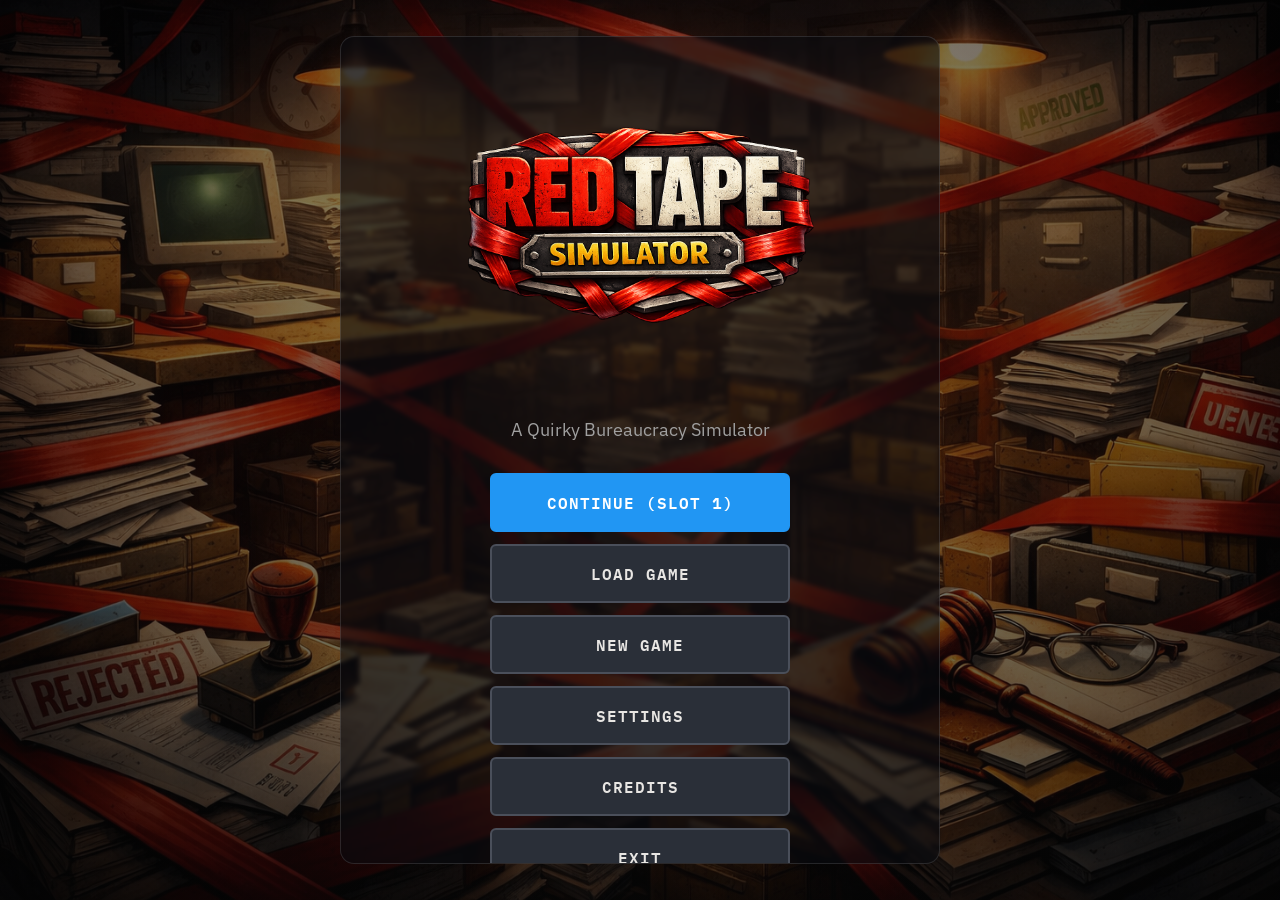
<file: index.html>
<!DOCTYPE html>
<html lang="en">
<head>
  <meta charset="UTF-8">
  <meta name="viewport" content="width=device-width, initial-scale=1.0">
  <title>Red Tape Simulator - Quirky Bureaucracy Simulator</title>
  <link rel="stylesheet" href="css/styles.css">
  <link rel="icon" href="data:image/svg+xml,<svg xmlns='http://www.w3.org/2000/svg' viewBox='0 0 100 100'><text y='.9em' font-size='90'>&#128203;</text></svg>">
</head>
<body>

  <!-- LOADING SCREEN -->
  <div id="loading-screen">
    <div class="loading-spinner"></div>
    <p>Loading bureaucracy...</p>
  </div>

  <!-- MENU SCREEN -->
  <div id="menu-screen" class="hidden">
    <div class="menu-container">
      <img src="assets/Red Tape Simulator Title.png" alt="Red Tape Simulator title" class="menu-title-art" onerror="this.style.display='none'">
      <p class="game-subtitle">A Quirky Bureaucracy Simulator</p>
      <div class="menu-buttons">
        <button id="menu-continue-btn" class="btn btn-primary">Continue</button>
        <button id="menu-load-file-btn" class="btn">Load Game</button>
        <button id="menu-new-file-btn" class="btn">New Game</button>
        <button id="menu-settings-btn" class="btn">Settings</button>
        <button id="menu-credits-btn" class="btn">Credits</button>
        <button id="menu-exit-btn" class="btn">Exit</button>
      </div>
      <div id="menu-panel" class="hidden"></div>
    </div>
  </div>

  <!-- SHIFT START SCREEN -->
  <div id="shift-start-screen" class="hidden">
    <div class="shift-start-container">
      <div id="shift-start-content"></div>
      <button id="begin-shift-btn" class="btn btn-primary">Begin Shift</button>
    </div>
  </div>

  <!-- MAIN GAME SCREEN -->
  <div id="game-screen" class="hidden">
    <!-- HUD -->
    <div class="game-hud">
      <div class="hud-left">
        <div class="hud-item">
          <span class="label">Time</span>
          <span class="value" id="clock-display">8:00 AM</span>
        </div>
        <div class="hud-item">
          <span class="label">Queue</span>
          <span class="value" id="queue-counter">0/0</span>
        </div>
      </div>
      <div class="hud-center">
        <div class="hud-item">
          <span class="label">Shift Progress</span>
          <div class="progress-bar-container">
            <div class="progress-bar-fill" id="shift-progress" style="width: 0%"></div>
          </div>
        </div>
      </div>
      <div class="hud-right">
        <div class="hud-item hud-overtime hidden" id="overtime-indicator" aria-live="polite">
          <span class="label">Status</span>
          <span class="value">Overtime</span>
        </div>
        <div class="hud-item">
          <span class="label">Money</span>
          <span class="value" id="money-display">$0</span>
        </div>
        <div class="hud-item" id="performance-indicator">
          <span class="label">DMV</span>
          <span class="value">Clerk</span>
        </div>
      </div>
    </div>

    <!-- Main game area -->
    <div class="game-main" id="DMVDeskUI">
      <!-- Center: Documents -->
      <div id="document-panel">
        <div id="document-tabs"></div>
        <div id="document-content"></div>
      </div>

      <!-- Right: Flags + Decision -->
      <div class="right-panel">
        <div id="flags-panel">
          <h3>Conditions & Flags</h3>
        </div>
        <div id="decision-panel">
          <h3>Your Decision</h3>
          <button id="approve-btn" class="btn btn-success">Approve</button>
          <button id="deny-btn" class="btn btn-danger">Deny</button>
          <button id="pay-fine-btn" class="btn">Collect Fine Payment</button>
          <div id="deny-reasons"></div>
          <button id="escalate-btn" class="btn btn-warning">Escalate to Supervisor</button>
        </div>
      </div>
    </div>



    <!-- Customer across desk strip -->
    <div id="customer-desk-strip">
      <div id="desk-customer-avatar" aria-label="Customer avatar placeholder"></div>
      <div id="desk-customer-chat"></div>
    </div>

    <!-- Result Overlay -->
    <div id="result-overlay" class="hidden">
      <div>
        <div id="result-content"></div>
        <button id="next-customer-btn" class="btn btn-primary">Next Customer</button>
      </div>
    </div>

    <!-- Bribe Overlay -->
    <div id="bribe-overlay" class="hidden">
      <div>
        <div id="bribe-content"></div>
        <div class="bribe-buttons">
          <button id="accept-bribe-btn" class="btn btn-warning">Accept Bribe</button>
          <button id="decline-bribe-btn" class="btn btn-success">Decline</button>
        </div>
      </div>
    </div>

    <!-- Document Request Decision Overlay -->
    <div id="doc-request-overlay" class="hidden">
      <div>
        <div id="doc-request-content"></div>
        <div id="doc-request-actions" class="doc-request-actions"></div>
      </div>
    </div>

    <!-- Parking Fine Payment Mini-Game Overlay -->
    <div id="fine-payment-overlay" class="hidden">
      <div>
        <div id="fine-payment-content"></div>
      </div>
    </div>

    <!-- Deny Reason Overlay -->
    <div id="deny-reason-overlay" class="hidden">
      <div class="deny-reason-card">
        <h3>Select Denial Reason</h3>
        <p>Choose the policy reason before applying the DENY stamp.</p>
        <div id="deny-reason-list" class="deny-reason-list"></div>
        <div class="deny-reason-actions">
          <button id="cancel-deny-reason-btn" type="button" class="btn">Cancel</button>
        </div>
      </div>
    </div>
  </div>

  <!-- EVENT BANNER -->
  <div id="event-banner" class="hidden">
    <span id="event-text"></span>
  </div>

  <!-- REVIEW SCREEN -->
  <div id="review-screen" class="hidden">
    <div id="review-shell" class="review-shell">
      <div id="review-content"></div>
      <button id="continue-btn" class="btn btn-primary">Continue</button>
    </div>
  </div>

  <!-- NOTIFICATION AREA -->
  <div id="notification-area"></div>

  <!-- GAME SCRIPTS -->
  <script type="module">
    import { Game } from './js/game.js';
    import { UIRenderer } from './js/ui/renderer.js';

    const game = new Game();
    const ui = new UIRenderer(game);

    async function start() {
      try {
        await game.init();
        ui.init();
      } catch (err) {
        console.error('Failed to initialize game:', err);
        document.getElementById('loading-screen').innerHTML =
          `<p style="color:#f44336">Failed to load game: ${err.message}</p>`;
      }
    }

    start();
  </script>
</body>
</html>
</file>
<file: css/styles.css>
/* ============================================
   RED TAPE SIMULATOR - Game Styles
   Bureaucratic government office aesthetic
   ============================================ */

@import url('https://fonts.googleapis.com/css2?family=IBM+Plex+Mono:wght@400;500;600;700&family=IBM+Plex+Sans:wght@400;500;600;700&display=swap');

:root {
  /* Government office palette */
  --bg-primary: #1a1d23;
  --bg-secondary: #22262e;
  --bg-tertiary: #2a2f38;
  --bg-card: #2e333d;
  --bg-paper: #f5f0e8;
  --bg-paper-dark: #e8e0d0;

  --text-primary: #e8e6e3;
  --text-secondary: #a0a0a0;
  --text-dark: #2c2c2c;
  --text-muted: #666;

  --accent-green: #4CAF50;
  --accent-red: #f44336;
  --accent-yellow: #FF9800;
  --accent-blue: #2196F3;
  --accent-purple: #9C27B0;
  --accent-gold: #FFD700;

  --border: #3a3f4a;
  --border-light: #4a4f5a;

  --shadow: 0 2px 8px rgba(0, 0, 0, 0.3);
  --shadow-lg: 0 4px 16px rgba(0, 0, 0, 0.4);

  --radius: 6px;
  --radius-lg: 12px;
  --ui-scale: 1;
  --text-scale: 1;
}

* {
  margin: 0;
  padding: 0;
  box-sizing: border-box;
}

body {
  font-family: 'IBM Plex Sans', -apple-system, sans-serif;
  font-size: calc(16px * var(--text-scale));
  background: var(--bg-primary);
  color: var(--text-primary);
  min-height: 100vh;
  overflow-x: hidden;
}

body.reduced-motion *,
body.reduced-motion *::before,
body.reduced-motion *::after {
  animation-duration: 0.01ms !important;
  animation-iteration-count: 1 !important;
  transition-duration: 0.01ms !important;
  scroll-behavior: auto !important;
}

body.high-contrast {
  --bg-primary: #05070a;
  --bg-secondary: #0b1118;
  --bg-tertiary: #111a24;
  --bg-card: #182535;
  --text-primary: #f5f9ff;
  --text-secondary: #c8ddf4;
  --border: #2f5f93;
  --border-light: #5b9bdd;
  --accent-blue: #59a8ff;
  --accent-green: #2dd77e;
  --accent-yellow: #ffc857;
}

.hidden { display: none !important; }

/* ============================================
   LOADING SCREEN
   ============================================ */
#loading-screen {
  display: flex;
  align-items: center;
  justify-content: center;
  height: 100vh;
  flex-direction: column;
  gap: 20px;
}

.loading-spinner {
  width: 40px;
  height: 40px;
  border: 3px solid var(--border);
  border-top-color: var(--accent-blue);
  border-radius: 50%;
  animation: spin 0.8s linear infinite;
}

@keyframes spin { to { transform: rotate(360deg); } }

/* ============================================
   MENU SCREEN
   ============================================ */
#menu-screen {
  display: flex;
  align-items: center;
  justify-content: center;
  min-height: 100vh;
  height: 100vh;
  overflow: hidden;
  padding: 20px;
  position: relative;
  background:
    linear-gradient(rgba(10, 10, 10, 0.35), rgba(10, 10, 10, 0.55)),
    url('../assets/Red Tape Simulator Background Art.png') center/cover no-repeat;
}

#menu-screen::after {
  content: '';
  position: absolute;
  inset: 0;
  background: radial-gradient(circle at center, rgba(0, 0, 0, 0) 10%, rgba(0, 0, 0, 0.42) 100%);
  pointer-events: none;
}

.menu-container {
  text-align: center;
  max-width: 600px;
  width: 100%;
  position: relative;
  z-index: 1;
  margin-top: 0;
  background: rgba(10, 12, 16, 0.56);
  border: 1px solid rgba(255,255,255,0.12);
  border-radius: 14px;
  backdrop-filter: blur(2px);
  padding: 24px;
  max-height: min(92vh, 860px);
  overflow: hidden;
}

.menu-title-art {
  display: block;
  width: min(100%, 520px);
  height: auto;
  margin: 0 auto 10px;
}

.game-title {
  font-family: 'IBM Plex Mono', monospace;
  font-size: 3rem;
  font-weight: 700;
  color: var(--accent-gold);
  margin-bottom: 0.5rem;
  text-shadow: 2px 2px 4px rgba(0,0,0,0.5);
  letter-spacing: -1px;
}

.game-subtitle {
  color: var(--text-secondary);
  font-size: 1.1rem;
  margin-bottom: 2rem;
}

.menu-buttons {
  display: flex;
  flex-direction: column;
  gap: 12px;
  max-width: 300px;
  margin: 0 auto 2rem;
}

.menu-buttons .btn[disabled] {
  opacity: 0.5;
  cursor: not-allowed;
}

.btn {
  padding: 14px 28px;
  border: 2px solid var(--border-light);
  border-radius: var(--radius);
  background: var(--bg-tertiary);
  color: var(--text-primary);
  font-family: 'IBM Plex Mono', monospace;
  font-size: 1rem;
  font-weight: 600;
  cursor: pointer;
  transition: all 0.15s ease;
  text-transform: uppercase;
  letter-spacing: 1px;
}

.btn:hover {
  background: var(--bg-card);
  border-color: var(--accent-blue);
  transform: translateY(-1px);
}

.btn-primary {
  background: var(--accent-blue);
  border-color: var(--accent-blue);
  color: white;
}

.btn-primary:hover {
  background: #1976D2;
}

.btn-danger {
  background: var(--accent-red);
  border-color: var(--accent-red);
  color: white;
}

.btn-success {
  background: var(--accent-green);
  border-color: var(--accent-green);
  color: white;
}

.btn-warning {
  background: var(--accent-yellow);
  border-color: var(--accent-yellow);
  color: var(--text-dark);
}

.btn-sm {
  padding: 8px 16px;
  font-size: 0.8rem;
}

.stat-grid {
  display: grid;
  grid-template-columns: repeat(auto-fit, minmax(140px, 1fr));
  gap: 12px;
  text-align: left;
}

.stat-item {
  background: var(--bg-tertiary);
  padding: 12px;
  border-radius: var(--radius);
  border: 1px solid var(--border);
}

.stat-label {
  display: block;
  font-size: 0.75rem;
  color: var(--text-secondary);
  text-transform: uppercase;
  letter-spacing: 1px;
}

.stat-value {
  display: block;
  font-size: 1.3rem;
  font-weight: 700;
  font-family: 'IBM Plex Mono', monospace;
  margin-top: 4px;
}

#menu-panel {
  margin-top: 2rem;
}

.menu-container.menu-panel-active .menu-buttons {
  display: none;
}

.menu-container.menu-panel-active .menu-title-art,
.menu-container.menu-panel-active .game-subtitle {
  display: none;
}

.menu-container.menu-panel-active {
  max-width: 820px;
  min-height: min(82vh, 760px);
  display: flex;
  align-items: center;
  justify-content: center;
}

.menu-container.menu-panel-active #menu-panel {
  margin-top: 0;
  max-height: none;
  overflow: visible;
  width: 100%;
  padding-right: 0;
}

.menu-container.menu-panel-active #menu-panel .menu-section {
  margin-top: 0;
  width: 100%;
}

.menu-note {
  margin-top: 8px;
  color: var(--text-secondary);
  font-size: 0.9rem;
}

.menu-select,
.dev-mode-toggle {
  display: inline-flex;
  align-items: center;
  gap: 10px;
  margin-top: 14px;
  font-family: 'IBM Plex Mono', monospace;
  font-size: 0.85rem;
  color: var(--text-secondary);
}

.menu-select select,
.dev-mode-toggle input {
  accent-color: var(--accent-blue);
}

.menu-select select {
  background: var(--bg-tertiary);
  color: var(--text-primary);
  border: 1px solid var(--border);
  border-radius: 8px;
  padding: 6px 10px;
  font-family: 'IBM Plex Mono', monospace;
}

.menu-section {
  margin-top: 14px;
  padding: 12px;
  border: 1px solid var(--border);
  border-radius: var(--radius);
  background: rgba(0, 0, 0, 0.18);
  text-align: left;
}

.menu-section h4 {
  font-family: 'IBM Plex Mono', monospace;
  font-size: 0.85rem;
  text-transform: uppercase;
  letter-spacing: 0.8px;
  color: var(--text-secondary);
  margin-bottom: 10px;
}

.menu-action-row {
  display: flex;
  gap: 8px;
  flex-wrap: wrap;
}

.menu-action-row .btn[disabled] {
  opacity: 0.5;
  cursor: not-allowed;
}

.menu-checkbox {
  display: flex;
  align-items: center;
  gap: 10px;
  margin-bottom: 8px;
  font-family: 'IBM Plex Mono', monospace;
  font-size: 0.82rem;
  color: var(--text-secondary);
}

.menu-checkbox:last-child {
  margin-bottom: 0;
}

.menu-checkbox input {
  accent-color: var(--accent-blue);
}

.menu-field-block {
  display: flex;
  flex-direction: column;
  align-items: flex-start;
  width: 100%;
  margin-top: 10px;
}

.menu-field-block input[type="range"],
.menu-field-block select,
.menu-text-input {
  width: 100%;
}

.menu-text-input {
  background: var(--bg-tertiary);
  color: var(--text-primary);
  border: 1px solid var(--border);
  border-radius: 8px;
  padding: 8px 10px;
  font-family: 'IBM Plex Mono', monospace;
}

.menu-subsection {
  margin-bottom: 14px;
  padding-bottom: 10px;
  border-bottom: 1px dashed var(--border);
}

.menu-subsection:last-of-type {
  border-bottom: 0;
  padding-bottom: 0;
}

.menu-subsection h5 {
  font-family: 'IBM Plex Mono', monospace;
  font-size: 0.8rem;
  text-transform: uppercase;
  letter-spacing: 0.8px;
  color: var(--text-secondary);
  margin-bottom: 8px;
}

.menu-slot-list {
  display: grid;
  gap: 10px;
}

.menu-slot-list + .menu-action-row {
  margin-top: 14px;
}

.menu-slot-row {
  border: 1px solid var(--border);
  border-radius: var(--radius);
  padding: 10px;
  background: rgba(0, 0, 0, 0.2);
}

.menu-slot-header {
  margin-bottom: 6px;
  color: var(--text-primary);
}

.menu-slot-choice {
  display: flex;
  flex-direction: column;
  gap: 8px;
}

.menu-slot-selected {
  border-color: rgba(33, 150, 243, 0.65);
  box-shadow: 0 0 0 1px rgba(33, 150, 243, 0.28) inset;
}

.menu-slot-choice-header {
  display: flex;
  align-items: center;
  justify-content: space-between;
}

.menu-slot-selected-tag {
  margin-top: 0;
  font-size: 0.78rem;
  color: #85c6ff;
  text-transform: uppercase;
  letter-spacing: 0.6px;
}

.menu-slot-state {
  margin-top: 0;
}

.menu-slot-state-warning {
  color: #ffb46b;
}

.menu-slot-inline-actions {
  margin-top: 4px;
}

.menu-slot-editor {
  margin-top: 2px;
}

.menu-delete-confirm {
  margin-top: 6px;
  padding: 10px;
  border: 1px solid rgba(244, 67, 54, 0.45);
  border-radius: var(--radius);
  background: rgba(244, 67, 54, 0.08);
}

.menu-delete-confirm-text {
  margin-top: 0;
  margin-bottom: 8px;
  color: #ffb3ad;
}

.menu-slot-meta {
  display: grid;
  grid-template-columns: 1fr;
  gap: 4px;
  color: var(--text-secondary);
  font-size: 0.88rem;
  margin-bottom: 8px;
}

.menu-new-game-footer-actions {
  margin-top: 18px;
}

.menu-exit-confirm-actions {
  margin-top: 14px;
}

.menu-credits-actions {
  margin-top: 0;
  padding-top: 20px;
  border-top: 1px solid rgba(255, 255, 255, 0.14);
}

.menu-credits-section {
  padding-bottom: 20px;
}

.menu-credits-copy {
  margin-bottom: 28px;
}

.menu-new-game-layout {
  max-width: 980px;
}

.menu-new-game-layout .menu-slot-list-select {
  grid-template-columns: repeat(2, minmax(0, 1fr));
  align-items: start;
}

.menu-new-game-layout .menu-slot-choice {
  min-height: 250px;
}

.menu-new-game-layout .menu-slot-selected {
  grid-column: auto;
}

.menu-new-game-layout .menu-slot-meta {
  grid-template-columns: 1fr;
  column-gap: 0;
}

.menu-new-game-layout .menu-slot-editor {
  margin-top: 4px;
}

.menu-slot-editor-grid {
  display: grid;
  grid-template-columns: minmax(0, 1fr) 170px;
  gap: 8px;
  align-items: end;
}

.menu-slot-field-compact {
  margin-top: 0;
}

.menu-slot-field-compact .menu-text-input,
.menu-slot-field-compact select {
  height: 34px;
  padding-top: 6px;
  padding-bottom: 6px;
}

@media (max-width: 860px) {
  .menu-new-game-layout .menu-slot-list-select {
    grid-template-columns: 1fr;
  }

  .menu-new-game-layout .menu-slot-selected {
    grid-column: auto;
  }

  .menu-new-game-layout .menu-slot-meta {
    grid-template-columns: 1fr;
  }

  .menu-slot-editor-grid {
    grid-template-columns: 1fr;
  }
}

/* ============================================
   SHIFT START SCREEN
   ============================================ */
#shift-start-screen {
  display: flex;
  align-items: center;
  justify-content: center;
  min-height: 100vh;
  padding: 20px;
  position: relative;
  background:
    linear-gradient(rgba(10, 10, 10, 0.35), rgba(10, 10, 10, 0.55)),
    url('../assets/Red Tape Simulator Background Art.png') center/cover no-repeat;
}

#shift-start-screen::after {
  content: '';
  position: absolute;
  inset: 0;
  background: radial-gradient(circle at center, rgba(0, 0, 0, 0) 10%, rgba(0, 0, 0, 0.42) 100%);
  pointer-events: none;
}

.shift-start-container {
  max-width: 500px;
  width: 100%;
  position: relative;
  z-index: 1;
  background: rgba(10, 12, 16, 0.56);
  border: 1px solid rgba(255, 255, 255, 0.12);
  border-radius: 14px;
  backdrop-filter: blur(2px);
  padding: 24px;
}

.shift-briefing {
  max-width: 500px;
  width: 100%;
  text-align: left;
}

.shift-briefing h2 {
  font-family: 'IBM Plex Mono', monospace;
  font-size: 2rem;
  color: var(--accent-gold);
  margin-bottom: 1.5rem;
  text-align: center;
}

.briefing-details {
  background: var(--bg-card);
  padding: 20px;
  border-radius: var(--radius);
  border: 1px solid var(--border);
  margin-bottom: 1.5rem;
}

.briefing-details p {
  margin-bottom: 8px;
  font-size: 1rem;
}

.supervisor-type {
  font-style: italic;
  color: var(--text-secondary);
  font-size: 0.9rem !important;
}

.shift-tips {
  background: var(--bg-tertiary);
  padding: 16px 20px;
  border-radius: var(--radius);
  border-left: 3px solid var(--accent-yellow);
  margin-bottom: 1.5rem;
}

.shift-tips h3 {
  font-size: 0.9rem;
  color: var(--accent-yellow);
  margin-bottom: 8px;
}

.shift-tips ul {
  padding-left: 20px;
  font-size: 0.9rem;
  color: var(--text-secondary);
}

.shift-tips li { margin-bottom: 4px; }

#begin-shift-btn {
  width: 100%;
  font-size: 1.1rem;
  padding: 16px;
}

/* ============================================
   GAME SCREEN - MAIN LAYOUT
   ============================================ */
#game-screen {
  display: grid;
  grid-template-rows: auto 1fr;
  min-height: 100vh;
}

/* HUD */
.game-hud {
  display: flex;
  align-items: center;
  justify-content: space-between;
  padding: 10px 20px;
  background: var(--bg-secondary);
  border-bottom: 2px solid var(--border);
  position: sticky;
  top: 0;
  z-index: 100;
}

.hud-left, .hud-center, .hud-right {
  display: flex;
  align-items: center;
  gap: 16px;
}

.hud-item {
  font-family: 'IBM Plex Mono', monospace;
  font-size: 0.85rem;
}

.hud-item .label {
  color: var(--text-secondary);
  font-size: 0.7rem;
  text-transform: uppercase;
  letter-spacing: 1px;
}

.hud-item .value {
  font-weight: 700;
  font-size: 1rem;
}

.hud-overtime {
  padding: 4px 10px;
  border: 1px solid #b05b1a;
  border-radius: 999px;
  background: linear-gradient(135deg, #5a2f10, #7a3e12);
  box-shadow: inset 0 0 0 1px rgba(255, 210, 140, 0.12);
  animation: overtimePulse 1.25s ease-in-out infinite;
}

.hud-overtime .label {
  color: #ffd6a8;
}

.hud-overtime .value {
  color: #fff3df;
  text-transform: uppercase;
  letter-spacing: 0.6px;
}

@keyframes overtimePulse {
  0%,
  100% {
    box-shadow: inset 0 0 0 1px rgba(255, 210, 140, 0.12), 0 0 0 rgba(255, 161, 76, 0);
  }
  50% {
    box-shadow: inset 0 0 0 1px rgba(255, 210, 140, 0.2), 0 0 14px rgba(255, 161, 76, 0.28);
  }
}

.progress-bar-container {
  width: 200px;
  height: 8px;
  background: var(--bg-tertiary);
  border-radius: 4px;
  overflow: hidden;
}

.progress-bar-fill {
  height: 100%;
  background: linear-gradient(90deg, var(--accent-blue), var(--accent-green));
  transition: width 0.5s ease;
}

/* Main game area */
.game-main {
  display: grid;
  grid-template-columns: minmax(700px, 1fr) 360px;
  gap: 0;
  height: calc(100vh - 52px);
  overflow: hidden;
}

/* ============================================
   LEFT PANEL - CUSTOMER
   ============================================ */
#customer-panel {
  background: var(--bg-secondary);
  border-right: 1px solid var(--border);
  padding: 20px;
  overflow-y: auto;
}

/* Pixel portrait */
.pixel-portrait {
  width: 120px;
  height: 140px;
  margin: 0 auto 16px;
  position: relative;
  image-rendering: pixelated;
}

.portrait-body {
  position: absolute;
  bottom: 0;
  left: 50%;
  transform: translateX(-50%);
  width: 70px;
  height: 50px;
  background: var(--accent-blue);
  border-radius: 8px 8px 0 0;
}

.portrait-head {
  position: absolute;
  bottom: 45px;
  left: 50%;
  transform: translateX(-50%);
  width: 50px;
  height: 55px;
  background: var(--skin-color, #FFDAB9);
  border-radius: 10px;
}

.portrait-hair {
  position: absolute;
  bottom: 80px;
  left: 50%;
  transform: translateX(-50%);
  background: var(--hair-color, #6B4226);
}

.portrait-hair-short { width: 52px; height: 20px; border-radius: 10px 10px 0 0; }
.portrait-hair-long { width: 56px; height: 35px; border-radius: 10px 10px 2px 2px; }
.portrait-hair-buzz { width: 50px; height: 12px; border-radius: 8px 8px 0 0; }
.portrait-hair-curly { width: 58px; height: 28px; border-radius: 14px; }
.portrait-hair-bald { width: 0; height: 0; }
.portrait-hair-ponytail {
  width: 52px; height: 20px; border-radius: 10px 10px 0 0;
}
.portrait-hair-ponytail::after {
  content: '';
  position: absolute;
  right: -8px;
  top: 10px;
  width: 12px;
  height: 30px;
  background: inherit;
  border-radius: 0 0 6px 6px;
}
.portrait-hair-mohawk { width: 16px; height: 30px; border-radius: 4px; }
.portrait-hair-braids {
  width: 56px; height: 20px; border-radius: 10px 10px 0 0;
}

.portrait-eyes {
  position: absolute;
  bottom: 68px;
  left: 50%;
  transform: translateX(-50%);
  width: 30px;
  height: 6px;
  display: flex;
  gap: 10px;
}

.portrait-eyes::before, .portrait-eyes::after {
  content: '';
  width: 8px;
  height: 8px;
  background: #2c2c2c;
  border-radius: 50%;
}

.portrait-glasses {
  position: absolute;
  bottom: 65px;
  left: 50%;
  transform: translateX(-50%);
  width: 40px;
  height: 14px;
  border: 2px solid #555;
  border-radius: 4px;
}


#desk-customer-avatar .atlas-photo {
  width: 100%;
  height: 100%;
  display: block;
  background-repeat: no-repeat;
}
.portrait-hat {
  position: absolute;
  bottom: 95px;
  left: 50%;
  transform: translateX(-50%);
  width: 60px;
  height: 12px;
  background: #444;
  border-radius: 2px;
}

.portrait-hat::after {
  content: '';
  position: absolute;
  bottom: 100%;
  left: 50%;
  transform: translateX(-50%);
  width: 36px;
  height: 18px;
  background: #444;
  border-radius: 6px 6px 0 0;
}

.portrait-facial-hair {
  position: absolute;
  bottom: 52px;
  left: 50%;
  transform: translateX(-50%);
}

.portrait-fh-stubble { width: 24px; height: 8px; background: var(--hair-color); opacity: 0.3; border-radius: 2px; }
.portrait-fh-beard { width: 30px; height: 18px; background: var(--hair-color); border-radius: 0 0 10px 10px; }
.portrait-fh-mustache { width: 24px; height: 6px; background: var(--hair-color); border-radius: 0 0 4px 4px; bottom: 60px; }
.portrait-fh-goatee { width: 16px; height: 14px; background: var(--hair-color); border-radius: 0 0 8px 8px; }

#customer-name {
  text-align: center;
  margin-bottom: 12px;
}

#customer-name .name {
  display: block;
  font-size: 1.2rem;
  font-weight: 700;
  font-family: 'IBM Plex Mono', monospace;
}

.archetype-badge {
  display: inline-block;
  padding: 2px 10px;
  border-radius: 12px;
  font-size: 0.7rem;
  text-transform: uppercase;
  letter-spacing: 1px;
  background: var(--bg-tertiary);
  border: 1px solid var(--border);
  margin-top: 4px;
}

.archetype-badge.karen { background: #f44336; color: white; }
.archetype-badge.shady_applicant { background: #9C27B0; color: white; }
.archetype-badge.teen_driver { background: #2196F3; color: white; }
.archetype-badge.elderly_driver { background: #607D8B; color: white; }
.archetype-badge.overprepared { background: #4CAF50; color: white; }
.archetype-badge.charming_manipulator { background: #E91E63; color: white; }
.archetype-badge.conspiracy_theorist { background: #795548; color: white; }

.speech-bubble {
  background: var(--bg-card);
  border-radius: var(--radius);
  padding: 12px 16px;
  margin-bottom: 16px;
  position: relative;
  border: 1px solid var(--border);
  font-style: italic;
  color: var(--text-secondary);
  line-height: 1.4;
}

.info-grid {
  display: flex;
  flex-direction: column;
  gap: 8px;
}

.mission-card {
  background: var(--bg-card);
  border: 1px solid var(--border);
  border-left: 3px solid var(--accent-gold);
  border-radius: var(--radius);
  padding: 10px 12px;
  font-size: 0.86rem;
}

.mission-card summary {
  cursor: pointer;
  font-size: 0.78rem;
  text-transform: uppercase;
  letter-spacing: 0.9px;
  color: var(--accent-gold);
  font-weight: 700;
}

.mission-body {
  margin-top: 10px;
  display: grid;
  gap: 8px;
}

.mission-secondary {
  color: var(--text-secondary);
  font-style: italic;
}

.dev-diagnostics {
  margin-top: 10px;
  border: 1px dashed var(--border);
  border-radius: var(--radius);
  padding: 10px;
  background: rgba(33, 150, 243, 0.08);
  font-size: 0.78rem;
}

.dev-diagnostics h4 {
  margin-bottom: 6px;
  text-transform: uppercase;
  letter-spacing: 0.8px;
  color: var(--accent-blue);
  font-size: 0.72rem;
}

.patience-bar {
  display: inline-block;
  width: 80px;
  height: 10px;
  background: var(--bg-primary);
  border-radius: 5px;
  overflow: hidden;
  vertical-align: middle;
}

.patience-fill {
  height: 100%;
  border-radius: 5px;
  transition: width 0.3s ease;
}

/* Queue display */
#queue-display {
  margin-top: 16px;
  padding-top: 16px;
  border-top: 1px solid var(--border);
  max-height: 48vh;
  overflow-y: auto;
}


.terminal-screen {
  position: relative;
  background: radial-gradient(circle at 20% 0%, rgba(18, 66, 34, 0.45), transparent 40%), #031106;
  border: 1px solid #1ea33d;
  color: #7dffa1;
  box-shadow: inset 0 0 0 1px rgba(125, 255, 161, 0.16), 0 0 24px rgba(30, 163, 61, 0.2);
  font-family: 'IBM Plex Mono', monospace;
  text-shadow: 0 0 4px rgba(125, 255, 161, 0.15);
  padding: 10px;
}

.terminal-screen::before {
  content: '';
  position: absolute;
  inset: 0;
  background: repeating-linear-gradient(
    to bottom,
    rgba(150, 255, 180, 0.055),
    rgba(150, 255, 180, 0.055) 1px,
    transparent 1px,
    transparent 3px
  );
  pointer-events: none;
  opacity: 0.35;
}

.terminal-screen > * {
  position: relative;
  z-index: 1;
}

.terminal-screen h4 {
  color: #9effb9;
  letter-spacing: 0.5px;
  margin: 0 0 8px;
  text-transform: uppercase;
  font-size: 0.78rem;
}

.terminal-screen .label,
.terminal-screen .no-flags,
.terminal-screen .record-check-item,
.terminal-screen .record-checkbox-item {
  color: #84ffa8;
}

.terminal-screen .record-grid,
.terminal-screen .record-checklist,
.terminal-screen .system-flags {
  border: 1px solid rgba(130, 255, 168, 0.2);
  border-radius: 6px;
  background: rgba(3, 22, 11, 0.55);
  padding: 8px;
  margin-bottom: 8px;
}

.terminal-screen .record-check-status.provided {
  color: #8dffb0;
}

.terminal-screen .record-check-status.missing {
  color: #ffd37d;
}

.terminal-header-line {
  display: flex;
  justify-content: space-between;
  align-items: center;
}

.as400-output {
  margin-bottom: 8px;
  border: 1px solid rgba(130, 255, 168, 0.2);
  background: rgba(3, 22, 11, 0.45);
  padding: 8px;
}

.terminal-keys {
  display: grid;
  grid-template-columns: repeat(3, minmax(0, 1fr));
  gap: 6px;
}

.terminal-key {
  background: rgba(2, 18, 8, 0.7);
  border: 1px solid rgba(130, 255, 168, 0.2);
  color: #84ffa8;
  font-family: 'IBM Plex Mono', monospace;
  font-size: 0.68rem;
  padding: 6px 4px;
  cursor: pointer;
  text-transform: uppercase;
}

.terminal-key:hover {
  background: rgba(20, 64, 31, 0.85);
}

.record-checkbox-list {
  display: grid;
  gap: 6px;
}

.record-checkbox-item {
  display: flex;
  align-items: center;
  gap: 8px;
  font-size: 0.76rem;
  padding: 4px 0;
}

.record-checkbox-item input {
  accent-color: #6dff8b;
}

.record-checkbox-item.is-checked span {
  text-decoration: line-through;
  opacity: 0.75;
}

.dev-only-grid {
  opacity: 0.7;
  border: 1px dashed rgba(126, 255, 153, 0.35);
  padding: 8px;
  border-radius: 4px;
}

/* ============================================
   CENTER PANEL - DOCUMENTS
   ============================================ */
#document-panel {
  background: var(--bg-primary);
  display: flex;
  flex-direction: column;
  overflow: hidden;
}

#document-tabs {
  padding: 10px 14px;
  background: var(--bg-secondary);
  border-bottom: 2px solid var(--border);
  flex-shrink: 0;
}

.paperwork-header {
  display: flex;
  flex-direction: column;
  gap: 2px;
}

.paperwork-title {
  font-family: 'IBM Plex Mono', monospace;
  text-transform: uppercase;
  letter-spacing: 1px;
  font-size: 0.78rem;
  color: var(--text-primary);
}

.paperwork-subtitle {
  font-size: 0.72rem;
  color: var(--text-secondary);
}

#document-content {
  flex: 1;
  overflow-y: auto;
  padding: 20px;
}


.paper-stack {
  display: flex;
  flex-direction: column;
  gap: 16px;
  padding: 8px 6px 18px;
}

.paper-sheet {
  position: relative;
  transform: rotate(var(--sheet-tilt, 0deg));
  z-index: calc(100 + var(--sheet-layer, 0));
  transition: transform 0.15s ease, box-shadow 0.15s ease;
}

.paper-sheet:hover {
  transform: rotate(0deg) translateY(-2px);
}

.paper-sheet .doc-detail {
  box-shadow: 0 10px 18px rgba(0, 0, 0, 0.28);
  border: 1px solid #d8d8d8;
}

.paper-stack-empty {
  background: rgba(255, 255, 255, 0.05);
  border: 1px dashed var(--border);
  border-radius: var(--radius);
  padding: 20px;
  color: var(--text-secondary);
}

/* Document detail styles */
.doc-detail {
  background: var(--bg-paper);
  color: var(--text-dark);
  border-radius: var(--radius);
  padding: 20px;
  box-shadow: var(--shadow);
  font-family: 'IBM Plex Mono', monospace;
  font-size: 0.85rem;
}


.doc-drivers-license {
  background: linear-gradient(145deg, #d8e5f5, #edf4fb);
  border: 1px solid #9db2cc;
}

.license-topbar {
  display: flex;
  justify-content: space-between;
  align-items: center;
  font-weight: 700;
  color: #19395a;
  margin-bottom: 10px;
}

.license-body {
  display: grid;
  grid-template-columns: 88px 1fr;
  gap: 12px;
  position: relative;
}

.license-photo {
  border: 1px solid #7f96b3;
  background: #fff;
  width: 88px;
  height: 110px;
  justify-self: start;
  overflow: hidden;
}

.license-photo img {
  width: 100%;
  height: 100%;
  object-fit: cover;
}

.workspace-license-card {
  --license-art-image: url('../assets/License Background.png');
  font-family: 'Rajdhani', 'IBM Plex Sans', sans-serif;
  background:
    linear-gradient(138deg, rgba(242, 248, 255, 0.98) 0%, rgba(224, 236, 248, 0.96) 100%),
    repeating-linear-gradient(0deg, rgba(16, 54, 92, 0.045) 0 2px, rgba(16, 54, 92, 0) 2px 8px);
  border: 1px solid #86a0bd;
  border-radius: 9px;
  padding: 7px 9px;
  color: #12283a;
  box-shadow: 0 8px 14px rgba(16, 38, 61, 0.22);
  position: relative;
  overflow: hidden;
}

.workspace-license-card.with-background-art {
  background-image:
    linear-gradient(0deg, rgba(246, 237, 216, 0.18), rgba(246, 237, 216, 0.18)),
    var(--license-art-image),
    linear-gradient(138deg, rgba(242, 248, 255, 0.98) 0%, rgba(224, 236, 248, 0.96) 100%);
  background-size: 100% 100%, 108% 108%, cover;
  background-position: center center, center center, center center;
  background-repeat: no-repeat, no-repeat, no-repeat;
  border-color: #7c715e;
}

.workspace-license-card.with-background-art::before {
  content: '';
  position: absolute;
  inset: 0;
  background: linear-gradient(180deg, rgba(255, 247, 230, 0.58) 0%, rgba(252, 245, 231, 0.5) 58%, rgba(243, 233, 210, 0.64) 100%);
  pointer-events: none;
  z-index: 0;
}

.workspace-license-card.with-background-art::after {
  content: '';
  position: absolute;
  inset: 0;
  background: radial-gradient(circle at 22% 18%, rgba(145, 125, 85, 0.08) 0, rgba(145, 125, 85, 0) 44%), radial-gradient(circle at 84% 80%, rgba(112, 92, 59, 0.09) 0, rgba(112, 92, 59, 0) 40%);
  mix-blend-mode: multiply;
  pointer-events: none;
  z-index: 0;
}

.workspace-license-card > * {
  position: relative;
  z-index: 1;
}

.workspace-license-card .license-header-band {
  display: flex;
  justify-content: space-between;
  align-items: center;
  border-bottom: 2px solid #5d7ea1;
  padding-bottom: 3px;
  margin-bottom: 4px;
  font-size: 0.56rem;
  text-transform: uppercase;
  letter-spacing: 1px;
  font-weight: 700;
  color: #2f281d;
}

.workspace-license-card .license-title-row {
  display: flex;
  justify-content: space-between;
  align-items: baseline;
  gap: 6px;
  margin-bottom: 5px;
}

.workspace-license-card .license-title-row h4 {
  font-family: 'Barlow Condensed', 'IBM Plex Sans Condensed', sans-serif;
  margin: 0;
  font-size: 0.84rem;
  letter-spacing: 0.65px;
  color: #262012;
}

.workspace-license-card .license-id-number {
  font-family: 'IBM Plex Mono', monospace;
  font-size: 0.58rem;
  font-weight: 700;
  color: #2e2b20;
  letter-spacing: 0.8px;
}

.workspace-license-card .license-grid {
  display: grid;
  grid-template-columns: 70px 1fr;
  gap: 6px;
  align-items: start;
}

.workspace-license-card .license-photo-block {
  border: 1px solid #6f89a7;
  background: linear-gradient(155deg, #f9fcff 0%, #ddeaf6 100%);
  border-radius: 5px;
  padding: 3px;
}

.workspace-license-card .license-photo-placeholder {
  height: 72px;
  border: 1px solid #7d96b2;
  border-radius: 4px;
  background: linear-gradient(180deg, #c6d9ec 0%, #8ea9c7 100%);
  color: #14314d;
  display: flex;
  align-items: center;
  justify-content: center;
  font-size: 1.4rem;
  font-weight: 700;
  letter-spacing: 1px;
}

.workspace-license-card .license-photo-image {
  height: 72px;
  width: 100%;
  border: 1px solid #7d96b2;
  border-radius: 4px;
  object-fit: cover;
  display: block;
  background: #c6d9ec;
}

.workspace-license-card .license-photo-atlas {
  height: 72px;
  width: 100%;
  border: 1px solid #7d96b2;
  border-radius: 4px;
  display: block;
  background-repeat: no-repeat;
}

.license-photo .license-photo-asset,
.license-photo .atlas-photo {
  width: 100%;
  height: 100%;
  object-fit: cover;
  display: block;
  background-repeat: no-repeat;
}

.workspace-license-card .license-fields-block {
  display: flex;
  flex-direction: column;
  gap: 1px;
}

.workspace-license-card .license-line {
  display: grid;
  grid-template-columns: 54px 1fr;
  gap: 5px;
  align-items: baseline;
  border-bottom: 1px solid rgba(41, 75, 109, 0.24);
  padding: 1px 0;
}

.workspace-license-card .license-line.split {
  grid-template-columns: 1fr 1fr;
  gap: 8px;
  border-bottom: 0;
  margin-top: 1px;
}

.workspace-license-card .license-line.split > span {
  display: flex;
  justify-content: space-between;
  gap: 4px;
  border-bottom: 1px solid rgba(41, 75, 109, 0.24);
  padding-bottom: 1px;
}

.workspace-license-card .license-key {
  color: #423929;
  font-size: 0.5rem;
  font-weight: 700;
  letter-spacing: 0.7px;
}

.workspace-license-card .license-value {
  font-size: 0.58rem;
  font-weight: 600;
  color: #2a2418;
  text-align: right;
}

.workspace-license-card .license-value.tampered-field {
  position: relative;
  padding-right: 12px;
}

.workspace-license-card .license-field-smudge {
  position: absolute;
  right: -1px;
  top: 50%;
  transform: translateY(-50%) rotate(-11deg);
  width: 18px;
  height: 10px;
  border-radius: 10px;
  background: radial-gradient(ellipse at center, rgba(55, 84, 112, 0.32) 0%, rgba(55, 84, 112, 0.16) 48%, rgba(55, 84, 112, 0) 100%);
  pointer-events: none;
}

.workspace-license-card .license-footer {
  margin-top: 4px;
  padding-top: 4px;
  border-top: 1px dashed rgba(29, 58, 86, 0.34);
  display: flex;
  justify-content: space-between;
  align-items: flex-end;
  gap: 6px;
}

.workspace-license-card .license-value.exp-overwritten {
  position: relative;
  color: #3f2f20;
}

.workspace-license-card .license-value.exp-overwritten::before {
  content: '';
  position: absolute;
  left: -1px;
  right: -1px;
  top: 52%;
  border-top: 1px solid rgba(90, 57, 36, 0.55);
  transform: rotate(-3deg);
}

.workspace-license-card.forgery-photo-peel .license-photo-block {
  position: relative;
  overflow: hidden;
}

.workspace-license-card.forgery-photo-peel .license-photo-block::after {
  content: '';
  position: absolute;
  top: 2px;
  right: 2px;
  width: 14px;
  height: 14px;
  background: linear-gradient(135deg, rgba(255, 255, 255, 0.95) 0%, rgba(225, 216, 202, 0.92) 100%);
  border-left: 1px solid rgba(131, 110, 85, 0.5);
  border-bottom: 1px solid rgba(131, 110, 85, 0.45);
  box-shadow: -1px 1px 2px rgba(33, 22, 14, 0.24);
  transform: rotate(-5deg);
}

.workspace-license-card.forgery-ink-smudge .license-line:nth-child(3) .license-value,
.workspace-license-card.forgery-ink-smudge .license-line:nth-child(4) .license-value {
  filter: blur(0.2px);
}

.workspace-license-card .license-ink-smudge {
  position: absolute;
  top: 44%;
  left: 48%;
  width: 56px;
  height: 18px;
  border-radius: 10px;
  background: radial-gradient(ellipse at center, rgba(39, 71, 104, 0.26) 0%, rgba(39, 71, 104, 0.12) 46%, rgba(39, 71, 104, 0) 100%);
  transform: rotate(-8deg);
  pointer-events: none;
  z-index: 2;
}

.workspace-license-card.forgery-seal-missing.with-background-art::after {
  opacity: 0.25;
}

.workspace-license-card.forgery-seal-missing .license-header-band {
  border-bottom-style: dashed;
  border-bottom-color: rgba(93, 126, 161, 0.55);
}

.workspace-license-card.forgery-date-scratch .license-line:last-child .license-key {
  letter-spacing: 1.1px;
}

.workspace-license-card .license-signature {
  display: flex;
  flex-direction: column;
  gap: 1px;
}

.workspace-license-card .license-script {
  font-family: 'Caveat', 'Segoe Script', cursive;
  color: #2f2618;
  font-size: 0.78rem;
  line-height: 1;
}

.workspace-license-card .license-barcode {
  font-family: 'IBM Plex Mono', monospace;
  font-size: 0.48rem;
  color: #3c3528;
  letter-spacing: 0.2px;
  white-space: nowrap;
}

.workspace-vehicle-title {
  --title-art-image: url('../assets/Title Background.png');
  position: relative;
  overflow: hidden;
  font-family: 'IBM Plex Sans', sans-serif;
  padding: 26px 28px 22px;
  background:
    radial-gradient(circle at 82% 24%, rgba(70, 115, 168, 0.12) 0%, rgba(70, 115, 168, 0) 40%),
    repeating-linear-gradient(0deg, rgba(29, 62, 97, 0.05) 0 1px, rgba(29, 62, 97, 0) 1px 5px),
    linear-gradient(180deg, #f9f7f1 0%, #f0ede4 100%);
  border: 1px solid #8e9dae;
  border-radius: 6px;
  box-shadow: 0 8px 16px rgba(20, 33, 51, 0.22);
}

.workspace-vehicle-title.with-background-art {
  background-image:
    linear-gradient(0deg, rgba(246, 240, 227, 0.3), rgba(246, 240, 227, 0.3)),
    var(--title-art-image),
    radial-gradient(circle at 82% 24%, rgba(70, 115, 168, 0.12) 0%, rgba(70, 115, 168, 0) 40%),
    repeating-linear-gradient(0deg, rgba(29, 62, 97, 0.05) 0 1px, rgba(29, 62, 97, 0) 1px 5px),
    linear-gradient(180deg, #f9f7f1 0%, #f0ede4 100%);
  background-size: 100% 100%, 106% 106%, cover, cover, cover;
  background-position: center center, center center, center center, center center, center center;
  background-repeat: no-repeat, no-repeat, no-repeat, no-repeat, no-repeat;
}

.workspace-vehicle-title.with-background-art::before {
  content: '';
  position: absolute;
  inset: 0;
  background: linear-gradient(180deg, rgba(255, 248, 235, 0.2) 0%, rgba(255, 248, 235, 0.24) 100%);
  pointer-events: none;
  z-index: 0;
}

.workspace-vehicle-title .title-watermark {
  position: absolute;
  inset: 8px;
  display: flex;
  align-items: center;
  justify-content: center;
  font-family: 'Barlow Condensed', 'IBM Plex Sans Condensed', sans-serif;
  font-size: 2.6rem;
  letter-spacing: 2px;
  color: rgba(42, 74, 109, 0.08);
  transform: rotate(-19deg);
  pointer-events: none;
  z-index: 0;
}

.workspace-vehicle-title > * {
  position: relative;
  z-index: 1;
}

.workspace-vehicle-title .title-header-row {
  display: flex;
  justify-content: space-between;
  align-items: flex-start;
  gap: 12px;
  padding-bottom: 11px;
  border-bottom: 2px double #7d8f9f;
  margin-bottom: 14px;
}

.workspace-vehicle-title .title-agency {
  font-size: 0.62rem;
  text-transform: uppercase;
  letter-spacing: 1.3px;
  color: #3f5972;
  font-weight: 700;
}

.workspace-vehicle-title h4 {
  margin: 2px 0 0;
  font-family: 'Barlow Condensed', 'IBM Plex Sans Condensed', sans-serif;
  font-size: 1.15rem;
  letter-spacing: 0.9px;
  color: #1f3248;
}

.workspace-vehicle-title .title-id-block {
  display: flex;
  flex-direction: column;
  align-items: flex-end;
  min-width: 120px;
  border: 0;
  background: transparent;
  padding: 0;
}

.workspace-vehicle-title .title-id-label {
  font-size: 0.52rem;
  letter-spacing: 0.7px;
  color: #47627c;
  font-weight: 700;
}

.workspace-vehicle-title .title-id-value {
  font-family: 'IBM Plex Mono', monospace;
  font-size: 0.72rem;
  font-weight: 700;
  color: #1f3449;
}

.workspace-vehicle-title .title-owner-block {
  border: 0;
  background: transparent;
  padding: 0 0 10px;
  margin-bottom: 12px;
  border-bottom: 1px dashed rgba(70, 96, 120, 0.45);
}

.workspace-vehicle-title .title-block-label {
  font-size: 0.56rem;
  text-transform: uppercase;
  letter-spacing: 0.9px;
  color: #52697f;
  font-weight: 700;
  margin-bottom: 4px;
}

.workspace-vehicle-title .title-owner-name {
  font-size: 0.92rem;
  font-weight: 700;
  color: #1f3247;
  margin-bottom: 3px;
}

.workspace-vehicle-title .title-owner-address {
  font-size: 0.72rem;
  color: #2f455c;
  line-height: 1.35;
}

.workspace-vehicle-title .title-vehicle-grid {
  display: grid;
  grid-template-columns: 1fr 1fr;
  gap: 10px 14px;
  margin-bottom: 12px;
}

.workspace-vehicle-title .title-cell {
  border: 0;
  background: transparent;
  border-bottom: 1px solid rgba(88, 110, 132, 0.42);
  padding: 2px 0 5px;
  min-height: 0;
  display: flex;
  flex-direction: column;
  justify-content: space-between;
}

.workspace-vehicle-title .title-cell span {
  font-size: 0.54rem;
  color: #536a80;
  letter-spacing: 0.8px;
  font-weight: 700;
}

.workspace-vehicle-title .title-cell strong {
  font-size: 0.8rem;
  color: #243b51;
  line-height: 1.3;
  word-break: break-word;
}

.workspace-vehicle-title .title-footer-row {
  display: flex;
  justify-content: space-between;
  align-items: center;
  gap: 10px;
  padding-top: 9px;
  border-top: 1px dashed #8e9eaf;
}

.workspace-vehicle-title .title-issued {
  font-size: 0.62rem;
  color: #415a72;
  letter-spacing: 0.3px;
}

.workspace-vehicle-title .title-issued strong {
  color: #223a51;
  font-family: 'IBM Plex Mono', monospace;
}

.workspace-vehicle-title .title-seal {
  border: 2px solid #607a93;
  border-radius: 999px;
  padding: 3px 9px;
  font-size: 0.52rem;
  letter-spacing: 0.6px;
  color: #4a657e;
  transform: rotate(-10deg);
  font-weight: 700;
  background: rgba(242, 246, 251, 0.22);
}

.workspace-birth-certificate {
  --birth-cert-art-image: url('../assets/Birth Certificate.png');
  position: relative;
  overflow: hidden;
  padding: 24px 26px 20px;
  font-family: 'IBM Plex Serif', Georgia, serif;
  background:
    radial-gradient(circle at 82% 18%, rgba(73, 97, 137, 0.08) 0%, rgba(73, 97, 137, 0) 46%),
    linear-gradient(180deg, #f9f3e7 0%, #f2ead8 100%);
  border: 2px solid #b9ab8c;
  box-shadow: 0 10px 20px rgba(39, 28, 11, 0.22);
}

.workspace-birth-certificate.with-background-art {
  background-image:
    linear-gradient(0deg, rgba(248, 239, 220, 0.28), rgba(248, 239, 220, 0.28)),
    var(--birth-cert-art-image),
    radial-gradient(circle at 82% 18%, rgba(73, 97, 137, 0.08) 0%, rgba(73, 97, 137, 0) 46%),
    linear-gradient(180deg, #f9f3e7 0%, #f2ead8 100%);
  background-size: 100% 100%, 106% 106%, cover, cover;
  background-position: center center, center center, center center, center center;
  background-repeat: no-repeat, no-repeat, no-repeat, no-repeat;
}

.workspace-birth-certificate::before {
  content: '';
  position: absolute;
  inset: 8px;
  border: 1px solid rgba(123, 104, 72, 0.32);
  background: linear-gradient(180deg, rgba(255, 248, 234, 0.08), rgba(255, 248, 234, 0.12));
  pointer-events: none;
}

.workspace-birth-certificate > * {
  position: relative;
  z-index: 1;
}

.workspace-birth-certificate .birth-cert-header {
  text-align: center;
  margin-bottom: 16px;
  padding-bottom: 10px;
  border-bottom: 1px solid rgba(119, 97, 64, 0.45);
}

.workspace-birth-certificate .birth-cert-agency {
  font-family: 'IBM Plex Sans', sans-serif;
  font-size: 0.6rem;
  letter-spacing: 1.2px;
  text-transform: uppercase;
  color: #5d4e34;
  font-weight: 700;
}

.workspace-birth-certificate h4 {
  margin: 3px 0;
  font-family: 'Barlow Condensed', 'IBM Plex Sans Condensed', sans-serif;
  font-size: 1.15rem;
  letter-spacing: 1px;
  color: #372e1f;
}

.workspace-birth-certificate .birth-cert-subtitle {
  font-family: 'IBM Plex Sans', sans-serif;
  font-size: 0.56rem;
  letter-spacing: 1.1px;
  text-transform: uppercase;
  color: #6a5b44;
}

.workspace-birth-certificate .birth-cert-main {
  display: flex;
  flex-direction: column;
  gap: 9px;
  margin-bottom: 14px;
}

.workspace-birth-certificate .birth-cert-line {
  display: flex;
  justify-content: space-between;
  align-items: flex-end;
  gap: 10px;
  padding-bottom: 5px;
  border-bottom: 1px dotted rgba(106, 86, 55, 0.55);
}

.workspace-birth-certificate .birth-cert-line span {
  font-family: 'IBM Plex Sans', sans-serif;
  font-size: 0.58rem;
  letter-spacing: 0.9px;
  text-transform: uppercase;
  color: #5f5138;
  font-weight: 700;
}

.workspace-birth-certificate .birth-cert-line strong {
  font-size: 0.9rem;
  color: #30281b;
  text-align: right;
}

.workspace-birth-certificate .birth-cert-line.split strong {
  font-family: 'IBM Plex Mono', monospace;
  font-size: 0.84rem;
}

.workspace-birth-certificate .birth-cert-footer {
  display: grid;
  grid-template-columns: 1fr 1fr;
  gap: 10px 16px;
  padding-top: 10px;
  border-top: 1px solid rgba(115, 95, 63, 0.45);
}

.workspace-birth-certificate .birth-cert-meta {
  display: flex;
  flex-direction: column;
  gap: 2px;
}

.workspace-birth-certificate .birth-cert-meta span {
  font-family: 'IBM Plex Sans', sans-serif;
  font-size: 0.53rem;
  text-transform: uppercase;
  letter-spacing: 0.8px;
  color: #6a5a43;
  font-weight: 700;
}

.workspace-birth-certificate .birth-cert-meta strong {
  font-family: 'IBM Plex Mono', monospace;
  font-size: 0.73rem;
  color: #342c20;
}

.workspace-birth-certificate .birth-cert-signoff {
  grid-column: 1 / -1;
  font-family: 'Caveat', 'Segoe Script', cursive;
  font-size: 0.98rem;
  color: #51422e;
  text-align: right;
  border-top: 1px dashed rgba(108, 87, 56, 0.45);
  padding-top: 6px;
}

.workspace-odometer-disclosure {
  padding: 16px 18px 14px;
  font-family: 'IBM Plex Sans', sans-serif;
  background: linear-gradient(180deg, #f5f3ed 0%, #ece8de 100%);
  border: 1px solid #9ea7b0;
}

.workspace-odometer-disclosure .odo-header {
  border-bottom: 2px solid #7a8896;
  padding-bottom: 8px;
  margin-bottom: 10px;
}

.workspace-odometer-disclosure .odo-agency {
  font-size: 0.58rem;
  font-weight: 700;
  letter-spacing: 1.1px;
  text-transform: uppercase;
  color: #465666;
}

.workspace-odometer-disclosure h4 {
  margin: 3px 0;
  font-family: 'Barlow Condensed', 'IBM Plex Sans Condensed', sans-serif;
  font-size: 1rem;
  letter-spacing: 0.7px;
  color: #22313f;
}

.workspace-odometer-disclosure .odo-form-id {
  font-family: 'IBM Plex Mono', monospace;
  font-size: 0.58rem;
  color: #3f5264;
}

.workspace-odometer-disclosure .odo-line {
  display: flex;
  justify-content: space-between;
  gap: 10px;
  align-items: baseline;
  border-bottom: 1px dotted rgba(71, 86, 101, 0.45);
  padding: 5px 0;
}

.workspace-odometer-disclosure .odo-line > span,
.workspace-odometer-disclosure .odo-line.split > span > span {
  font-size: 0.58rem;
  text-transform: uppercase;
  letter-spacing: 0.65px;
  color: #4b5b6d;
  font-weight: 700;
}

.workspace-odometer-disclosure .odo-line strong,
.workspace-odometer-disclosure .odo-line.split > span > strong {
  font-size: 0.74rem;
  color: #223243;
}

.workspace-odometer-disclosure .odo-line.split {
  display: grid;
  grid-template-columns: 1fr 1fr;
  gap: 14px;
}

.workspace-odometer-disclosure .odo-line.split > span {
  display: flex;
  justify-content: space-between;
  gap: 6px;
}

.workspace-odometer-disclosure .odo-attest {
  margin-top: 10px;
  font-size: 0.6rem;
  color: #3f4f60;
  line-height: 1.35;
}

.workspace-insurance-card {
  padding: 12px 14px 10px;
  font-family: 'IBM Plex Sans', sans-serif;
  background:
    linear-gradient(180deg, rgba(247, 250, 255, 0.96), rgba(233, 241, 250, 0.96)),
    repeating-linear-gradient(0deg, rgba(34, 77, 122, 0.04) 0 1px, rgba(34, 77, 122, 0) 1px 6px);
  border: 1px solid #93aac3;
  border-radius: 8px;
}

.workspace-insurance-card .insurance-header-band {
  display: flex;
  justify-content: space-between;
  align-items: center;
  padding-bottom: 6px;
  margin-bottom: 7px;
  border-bottom: 2px solid #6b86a3;
}

.workspace-insurance-card .insurance-provider {
  font-family: 'Barlow Condensed', 'IBM Plex Sans Condensed', sans-serif;
  font-size: 0.98rem;
  letter-spacing: 0.6px;
  color: #1c3d5e;
}

.workspace-insurance-card .insurance-card-label {
  font-size: 0.56rem;
  letter-spacing: 0.9px;
  text-transform: uppercase;
  color: #3e5f80;
  font-weight: 700;
}

.workspace-insurance-card .insurance-policy-row,
.workspace-insurance-card .insurance-vehicle-row {
  display: flex;
  justify-content: space-between;
  align-items: baseline;
  gap: 8px;
  border-bottom: 1px dotted rgba(58, 89, 123, 0.45);
  padding: 4px 0;
}

.workspace-insurance-card .insurance-policy-row span,
.workspace-insurance-card .insurance-vehicle-row span {
  font-size: 0.54rem;
  text-transform: uppercase;
  letter-spacing: 0.7px;
  color: #415f80;
  font-weight: 700;
}

.workspace-insurance-card .insurance-policy-row strong,
.workspace-insurance-card .insurance-vehicle-row strong {
  font-size: 0.69rem;
  color: #18354f;
  text-align: right;
}

.workspace-insurance-card .insurance-grid {
  margin: 7px 0;
  display: grid;
  grid-template-columns: 1fr 1fr;
  gap: 6px 12px;
}

.workspace-insurance-card .insurance-block {
  border-bottom: 1px solid rgba(77, 108, 141, 0.38);
  padding-bottom: 2px;
}

.workspace-insurance-card .insurance-block span {
  display: block;
  font-size: 0.5rem;
  text-transform: uppercase;
  letter-spacing: 0.7px;
  color: #4a6888;
  font-weight: 700;
}

.workspace-insurance-card .insurance-block strong {
  font-size: 0.65rem;
  color: #193953;
}

.workspace-insurance-card .insurance-vehicle-row.compact strong {
  font-family: 'IBM Plex Mono', monospace;
  font-size: 0.61rem;
}

.workspace-insurance-card .insurance-footer {
  margin-top: 7px;
  font-size: 0.5rem;
  color: #486685;
  text-transform: uppercase;
  letter-spacing: 0.4px;
}

.workspace-bill-of-sale {
  --bill-art-image: url('../assets/Bill of Sale Background.png');
  position: relative;
  overflow: hidden;
  padding: 18px 20px 16px;
  font-family: 'IBM Plex Serif', Georgia, serif;
  color: #2b1f14;
  background:
    linear-gradient(180deg, #f8f2e7 0%, #efe5d4 100%),
    repeating-linear-gradient(0deg, rgba(75, 54, 31, 0.04) 0 1px, rgba(75, 54, 31, 0) 1px 7px);
  border: 1px solid #9f8f76;
  border-radius: 4px;
  box-shadow: 0 10px 16px rgba(43, 31, 20, 0.22);
}

.workspace-bill-of-sale.with-background-art {
  background-image:
    linear-gradient(0deg, rgba(249, 244, 234, 0.72), rgba(249, 244, 234, 0.72)),
    var(--bill-art-image),
    linear-gradient(180deg, #f8f2e7 0%, #efe5d4 100%),
    repeating-linear-gradient(0deg, rgba(75, 54, 31, 0.04) 0 1px, rgba(75, 54, 31, 0) 1px 7px);
  background-size: 100% 100%, 106% 106%, cover, cover;
  background-position: center center, center center, center center, center center;
  background-repeat: no-repeat, no-repeat, no-repeat, no-repeat;
}

.workspace-bill-of-sale::before {
  content: '';
  position: absolute;
  inset: 8px;
  border: 1px solid rgba(125, 98, 66, 0.45);
  pointer-events: none;
}

.workspace-bill-of-sale > * {
  position: relative;
  z-index: 1;
}

.workspace-bill-of-sale .bill-header {
  display: flex;
  justify-content: space-between;
  align-items: flex-start;
  gap: 8px;
  border-bottom: 2px double #8b775b;
  padding-bottom: 8px;
  margin-bottom: 8px;
}

.workspace-bill-of-sale .bill-agency {
  font-family: 'IBM Plex Sans', sans-serif;
  font-size: 0.56rem;
  text-transform: uppercase;
  letter-spacing: 1px;
  color: #5f472e;
  font-weight: 700;
}

.workspace-bill-of-sale h4 {
  margin: 3px 0 0;
  font-family: 'Barlow Condensed', 'IBM Plex Sans Condensed', sans-serif;
  font-size: 1.2rem;
  letter-spacing: 1px;
  color: #3a2a1a;
}

.workspace-bill-of-sale .doc-status {
  margin-top: 3px;
  background: #e6ddd0;
  color: #5a4630;
  border: 1px solid #b09b80;
}

.workspace-bill-of-sale .bill-meta-row {
  display: flex;
  justify-content: space-between;
  gap: 10px;
  font-family: 'IBM Plex Mono', monospace;
  font-size: 0.58rem;
  color: #4f3d28;
  letter-spacing: 0.4px;
  margin-bottom: 10px;
}

.workspace-bill-of-sale .bill-party-grid,
.workspace-bill-of-sale .bill-vehicle-grid {
  display: grid;
  grid-template-columns: 1fr 1fr;
  gap: 7px 12px;
  margin-bottom: 10px;
}

.workspace-bill-of-sale .bill-line {
  display: flex;
  flex-direction: column;
  gap: 2px;
  border-bottom: 1px solid rgba(104, 81, 54, 0.45);
  padding-bottom: 3px;
  min-height: 38px;
}

.workspace-bill-of-sale .bill-line.full {
  grid-column: 1 / -1;
}

.workspace-bill-of-sale .bill-line span {
  font-family: 'IBM Plex Sans', sans-serif;
  font-size: 0.55rem;
  text-transform: uppercase;
  letter-spacing: 0.8px;
  color: #5f4b33;
  font-weight: 700;
}

.workspace-bill-of-sale .bill-line strong {
  font-size: 0.76rem;
  color: #2f2216;
  line-height: 1.2;
}

.workspace-bill-of-sale .bill-cert {
  margin: 2px 0 10px;
  font-size: 0.62rem;
  line-height: 1.35;
  color: #493523;
  border: 1px solid rgba(108, 84, 58, 0.35);
  padding: 7px 8px;
  background: rgba(255, 249, 239, 0.55);
}

.workspace-bill-of-sale .bill-signatures {
  display: grid;
  grid-template-columns: 1fr 1fr 1fr;
  gap: 9px;
  margin-top: 4px;
}

.workspace-bill-of-sale .bill-signature-line {
  border-top: 1px solid #6f5739;
  padding-top: 2px;
  display: flex;
  flex-direction: column;
  gap: 1px;
}

.workspace-bill-of-sale .bill-signature-line span {
  font-family: 'IBM Plex Sans', sans-serif;
  font-size: 0.52rem;
  text-transform: uppercase;
  letter-spacing: 0.65px;
  color: #665037;
}

.workspace-bill-of-sale .bill-signature-line strong {
  font-family: 'Caveat', 'Segoe Script', cursive;
  font-size: 0.92rem;
  line-height: 1;
  color: #3e2d1d;
}

.template-request-form {
  position: relative;
  overflow: hidden;
  padding: 20px 22px 18px;
  border: 1px solid #8fa2b4;
  border-radius: 4px;
  background:
    linear-gradient(180deg, rgba(250, 249, 245, 0.98), rgba(239, 236, 229, 0.98)),
    repeating-linear-gradient(0deg, rgba(41, 64, 91, 0.05) 0 1px, rgba(41, 64, 91, 0) 1px 6px);
  color: #1e2e3f;
  box-shadow: 0 10px 16px rgba(22, 32, 45, 0.2);
  font-family: 'IBM Plex Sans', sans-serif;
}

.template-request-form::before {
  content: '';
  position: absolute;
  inset: 8px;
  border: 1px solid rgba(89, 109, 130, 0.28);
  pointer-events: none;
}

.template-request-form > * {
  position: relative;
  z-index: 1;
}

.template-request-form .request-form-security {
  font-family: 'IBM Plex Mono', monospace;
  font-size: 0.5rem;
  letter-spacing: 0.7px;
  color: #4a5f75;
  text-align: center;
  margin-bottom: 6px;
  text-transform: uppercase;
}

.template-request-form .request-form-header {
  display: flex;
  justify-content: space-between;
  gap: 12px;
  align-items: flex-start;
  border-bottom: 2px double #74889d;
  padding-bottom: 9px;
  margin-bottom: 10px;
}

.template-request-form .request-agency {
  font-size: 0.58rem;
  text-transform: uppercase;
  letter-spacing: 1px;
  color: #445e77;
  font-weight: 700;
}

.template-request-form h4 {
  margin: 2px 0 3px;
  font-family: 'Barlow Condensed', 'IBM Plex Sans Condensed', sans-serif;
  font-size: 1.12rem;
  line-height: 1;
  letter-spacing: 0.7px;
  color: #25384b;
}

.template-request-form .request-revision {
  font-family: 'IBM Plex Mono', monospace;
  font-size: 0.54rem;
  color: #4a6078;
  letter-spacing: 0.3px;
}

.template-request-form .request-office-box {
  min-width: 130px;
  display: flex;
  flex-direction: column;
  gap: 2px;
  border: 1px solid #6b8095;
  background: rgba(243, 247, 251, 0.72);
  padding: 6px 7px;
}

.template-request-form .request-office-box span {
  font-size: 0.5rem;
  text-transform: uppercase;
  color: #3f5a75;
  letter-spacing: 0.7px;
  font-weight: 700;
}

.template-request-form .request-office-box strong {
  font-family: 'IBM Plex Mono', monospace;
  font-size: 0.63rem;
  color: #243c56;
}

.template-request-form .request-office-box small {
  font-size: 0.5rem;
  color: #4f657c;
  letter-spacing: 0.2px;
}

.template-request-form .request-section {
  margin-bottom: 8px;
}

.template-request-form .request-section-title {
  font-family: 'IBM Plex Sans', sans-serif;
  font-size: 0.56rem;
  text-transform: uppercase;
  letter-spacing: 0.8px;
  color: #3f5a74;
  font-weight: 700;
  margin-bottom: 4px;
}

.template-request-form .request-transaction-grid {
  display: grid;
  grid-template-columns: 1fr 1fr;
  gap: 4px 10px;
}

.template-request-form .request-txn-line,
.template-request-form .request-line {
  display: flex;
  justify-content: space-between;
  gap: 8px;
  align-items: baseline;
  border-bottom: 1px dotted rgba(73, 93, 114, 0.5);
  padding: 2px 0;
}

.template-request-form .request-line.split {
  display: grid;
  grid-template-columns: 1fr 1fr;
  gap: 10px;
  border-bottom: 0;
}

.template-request-form .request-line.split > span {
  display: flex;
  justify-content: space-between;
  gap: 6px;
  border-bottom: 1px dotted rgba(73, 93, 114, 0.5);
  padding: 2px 0;
}

.template-request-form .request-key {
  font-size: 0.54rem;
  text-transform: uppercase;
  letter-spacing: 0.55px;
  color: #4b627a;
  font-weight: 700;
}

.template-request-form .request-value {
  font-size: 0.66rem;
  color: #21384f;
  text-align: right;
  font-weight: 600;
}

.template-request-form .request-value.request-mono {
  font-family: 'IBM Plex Mono', monospace;
  letter-spacing: 0.3px;
}

.template-request-form .request-section.checklist {
  border: 1px solid rgba(88, 108, 128, 0.36);
  background: rgba(247, 249, 251, 0.62);
  padding: 7px 8px 6px;
}

.template-request-form .request-checklist-grid {
  display: grid;
  grid-template-columns: 1fr 1fr;
  gap: 10px;
}

.template-request-form .request-checklist-list {
  display: flex;
  flex-direction: column;
  gap: 3px;
}

.template-request-form .request-list-title {
  font-size: 0.52rem;
  text-transform: uppercase;
  letter-spacing: 0.7px;
  color: #4f6680;
  font-weight: 700;
  margin-bottom: 3px;
}

.template-request-form .request-check {
  display: flex;
  align-items: flex-start;
  gap: 5px;
  margin-bottom: 3px;
}

.template-request-form .request-check-box {
  width: 9px;
  height: 9px;
  border: 1px solid #63798f;
  margin-top: 2px;
  background: rgba(255, 255, 255, 0.92);
  font-size: 0.5rem;
  line-height: 9px;
  text-align: center;
  color: #ffffff;
  font-weight: 700;
}

.template-request-form .request-check.submitted .request-check-box {
  background: linear-gradient(180deg, #d7e5f3, #c3d7ea);
}

.template-request-form .request-check.required .request-check-box.checked {
  background: #2f7b43;
  border-color: #245f34;
}

.template-request-form .request-value.dev-focus,
.template-request-form .request-section.checklist.dev-focus {
  background: rgba(255, 243, 168, 0.45);
  box-shadow: 0 0 0 1px rgba(177, 127, 0, 0.35);
  border-radius: 2px;
}

.workspace-document .dev-relevant-field {
  border-radius: 2px;
}

.workspace-document .dev-relevant-field-good {
  background: rgba(133, 231, 170, 0.38);
  box-shadow: inset 0 0 0 1px rgba(32, 122, 69, 0.46);
  border-radius: 2px;
}

.workspace-document .dev-relevant-field-bad {
  background: rgba(244, 131, 131, 0.35);
  box-shadow: inset 0 0 0 1px rgba(173, 38, 38, 0.5);
  border-radius: 2px;
}

.template-request-form .request-check-label {
  font-size: 0.57rem;
  line-height: 1.2;
  color: #2d445d;
}

.template-request-form .request-certification {
  margin-top: 4px;
  font-size: 0.57rem;
  line-height: 1.35;
  color: #375069;
  border: 1px solid rgba(86, 107, 128, 0.34);
  background: rgba(251, 252, 253, 0.7);
  padding: 6px 7px;
}

.template-request-form .request-signatures {
  margin-top: 8px;
  display: grid;
  grid-template-columns: 1fr 1fr 1fr;
  gap: 8px;
}

.template-request-form .request-sign-line {
  border-top: 1px solid rgba(71, 92, 112, 0.55);
  padding-top: 2px;
  display: flex;
  flex-direction: column;
  gap: 1px;
}

.template-request-form .request-sign-line span {
  font-size: 0.5rem;
  color: #556b82;
  text-transform: uppercase;
  letter-spacing: 0.55px;
}

.template-request-form .request-sign-line strong {
  font-size: 0.64rem;
  color: #2d455d;
}

.template-request-form .request-form-stamp {
  position: absolute;
  right: 16px;
  bottom: 18px;
  border: 3px solid currentColor;
  border-radius: 6px;
  padding: 6px 10px;
  font-family: 'IBM Plex Mono', monospace;
  font-size: 1.2rem;
  letter-spacing: 1px;
  font-weight: 700;
  transform: rotate(-12deg) scale(1.15);
  opacity: 0;
  animation: stamp-pop 180ms ease-out forwards;
}

.template-request-form .request-form-stamp.stamp-approve {
  color: rgba(43, 125, 75, 0.82);
}

.template-request-form .request-form-stamp.stamp-deny {
  color: rgba(172, 39, 39, 0.84);
}

@keyframes stamp-pop {
  0% {
    transform: rotate(-12deg) scale(1.25);
    opacity: 0;
  }
  100% {
    transform: rotate(-12deg) scale(0.95);
    opacity: 1;
  }
}

.workspace-utility-bill {
  padding: 14px 16px;
  font-family: 'IBM Plex Sans', sans-serif;
  background: linear-gradient(180deg, #f4f8fb, #eaf1f8);
  border: 1px solid #97aabe;
  color: #20374d;
}

.workspace-utility-bill .utility-head {
  display: flex;
  justify-content: space-between;
  gap: 8px;
  align-items: flex-start;
  border-bottom: 2px solid #7f97af;
  padding-bottom: 6px;
  margin-bottom: 7px;
}

.workspace-utility-bill .utility-provider {
  font-size: 0.56rem;
  text-transform: uppercase;
  letter-spacing: 0.8px;
  color: #47627d;
  font-weight: 700;
}

.workspace-utility-bill h4 {
  margin: 3px 0 0;
  font-family: 'Barlow Condensed', 'IBM Plex Sans Condensed', sans-serif;
  font-size: 1rem;
  color: #243a52;
  letter-spacing: 0.6px;
}

.workspace-utility-bill .utility-status {
  font-size: 0.53rem;
  letter-spacing: 0.7px;
  text-transform: uppercase;
  color: #4e6984;
  border: 1px solid #93a9bf;
  padding: 2px 6px;
}

.workspace-utility-bill .utility-line {
  display: flex;
  justify-content: space-between;
  align-items: baseline;
  gap: 8px;
  border-bottom: 1px dotted rgba(73, 96, 121, 0.45);
  padding: 3px 0;
}

.workspace-utility-bill .utility-line span {
  font-size: 0.54rem;
  text-transform: uppercase;
  letter-spacing: 0.55px;
  color: #4b647d;
  font-weight: 700;
}

.workspace-utility-bill .utility-line strong {
  font-size: 0.68rem;
  color: #243a51;
  text-align: right;
}

.workspace-bank-statement {
  padding: 12px 14px;
  font-family: 'IBM Plex Sans', sans-serif;
  border: 1px solid #8fa0b2;
  background:
    linear-gradient(180deg, rgba(245, 249, 253, 0.98), rgba(235, 242, 250, 0.98)),
    repeating-linear-gradient(0deg, rgba(57, 87, 120, 0.06) 0 1px, transparent 1px 16px);
  color: #1f3348;
}

.workspace-bank-statement .bank-head {
  display: flex;
  justify-content: space-between;
  align-items: flex-start;
  gap: 10px;
  border-bottom: 2px solid rgba(88, 110, 135, 0.5);
  padding-bottom: 6px;
  margin-bottom: 6px;
}

.workspace-bank-statement .bank-institution {
  font-size: 0.56rem;
  text-transform: uppercase;
  letter-spacing: 0.8px;
  font-weight: 700;
  color: #3e5b78;
}

.workspace-bank-statement h4 {
  margin: 2px 0;
  font-family: 'Barlow Condensed', 'IBM Plex Sans Condensed', sans-serif;
  font-size: 1rem;
  letter-spacing: 0.45px;
  color: #1f3750;
}

.workspace-bank-statement .bank-account {
  font-family: 'IBM Plex Mono', monospace;
  font-size: 0.53rem;
  color: #466481;
}

.workspace-bank-statement .bank-proof {
  font-size: 0.5rem;
  text-transform: uppercase;
  letter-spacing: 0.75px;
  color: #4b6783;
  border: 1px solid rgba(92, 114, 138, 0.45);
  padding: 3px 6px;
}

.workspace-bank-statement .bank-line {
  display: flex;
  justify-content: space-between;
  align-items: baseline;
  gap: 8px;
  border-bottom: 1px dotted rgba(83, 105, 130, 0.45);
  padding: 3px 0;
}

.workspace-bank-statement .bank-line span {
  font-size: 0.53rem;
  text-transform: uppercase;
  letter-spacing: 0.55px;
  font-weight: 700;
  color: #496681;
}

.workspace-bank-statement .bank-line strong {
  font-size: 0.66rem;
  text-align: right;
  color: #213b55;
}

.workspace-bank-statement .bank-grid {
  display: grid;
  grid-template-columns: repeat(2, minmax(0, 1fr));
  gap: 5px 8px;
  margin-top: 7px;
}

.workspace-bank-statement .bank-cell {
  border: 1px solid rgba(90, 113, 137, 0.34);
  background: rgba(255, 255, 255, 0.72);
  padding: 4px 6px;
  display: flex;
  flex-direction: column;
  gap: 2px;
}

.workspace-bank-statement .bank-cell.full {
  grid-column: span 2;
}

.workspace-bank-statement .bank-cell span {
  font-size: 0.49rem;
  text-transform: uppercase;
  letter-spacing: 0.55px;
  color: #4f6a84;
}

.workspace-bank-statement .bank-cell strong {
  font-size: 0.7rem;
  color: #223e58;
}

.workspace-tax-return {
  padding: 12px 14px;
  font-family: 'IBM Plex Sans', sans-serif;
  border: 1px solid #8f9aa7;
  background:
    linear-gradient(180deg, rgba(248, 250, 252, 0.98), rgba(237, 242, 247, 0.98)),
    repeating-linear-gradient(0deg, rgba(59, 86, 112, 0.08) 0 1px, transparent 1px 18px);
  color: #1e2e3f;
}

.workspace-tax-return .tax-head {
  display: flex;
  justify-content: space-between;
  gap: 10px;
  align-items: flex-start;
  border-bottom: 2px solid rgba(88, 108, 129, 0.55);
  padding-bottom: 6px;
  margin-bottom: 6px;
}

.workspace-tax-return .tax-agency {
  font-size: 0.5rem;
  text-transform: uppercase;
  letter-spacing: 0.8px;
  font-weight: 700;
  color: #40586f;
}

.workspace-tax-return h4 {
  margin: 2px 0 0;
  font-family: 'Barlow Condensed', 'IBM Plex Sans Condensed', sans-serif;
  font-size: 0.92rem;
  letter-spacing: 0.45px;
  color: #22364b;
}

.workspace-tax-return .tax-subhead {
  font-size: 0.5rem;
  margin-top: 2px;
  color: #4a6279;
  letter-spacing: 0.45px;
  text-transform: uppercase;
}

.workspace-tax-return .tax-control {
  font-family: 'IBM Plex Mono', monospace;
  font-size: 0.53rem;
  border: 1px solid rgba(92, 112, 133, 0.48);
  padding: 3px 6px;
  background: rgba(255, 255, 255, 0.72);
  color: #35516a;
}

.workspace-tax-return .tax-line {
  display: flex;
  justify-content: space-between;
  align-items: baseline;
  gap: 8px;
  border-bottom: 1px dotted rgba(82, 104, 127, 0.45);
  padding: 3px 0;
}

.workspace-tax-return .tax-line span {
  font-size: 0.53rem;
  text-transform: uppercase;
  letter-spacing: 0.6px;
  font-weight: 700;
  color: #4a637a;
}

.workspace-tax-return .tax-line strong {
  font-size: 0.67rem;
  text-align: right;
  color: #20364b;
}

.workspace-tax-return .tax-grid {
  display: grid;
  grid-template-columns: repeat(2, minmax(0, 1fr));
  gap: 5px 8px;
  margin-top: 7px;
}

.workspace-tax-return .tax-cell {
  border: 1px solid rgba(92, 113, 134, 0.35);
  background: rgba(255, 255, 255, 0.74);
  padding: 4px 6px;
  display: flex;
  flex-direction: column;
  gap: 2px;
}

.workspace-tax-return .tax-cell.full {
  grid-column: span 2;
}

.workspace-tax-return .tax-cell span {
  font-size: 0.49rem;
  text-transform: uppercase;
  letter-spacing: 0.55px;
  color: #4c657d;
}

.workspace-tax-return .tax-cell strong {
  font-size: 0.7rem;
  color: #1f354a;
}

.workspace-tax-return .tax-signoff {
  margin-top: 8px;
  padding-top: 6px;
  border-top: 1px solid rgba(91, 112, 133, 0.45);
  display: flex;
  justify-content: space-between;
  gap: 10px;
  flex-wrap: wrap;
  font-size: 0.53rem;
  color: #435d75;
}

.workspace-tax-return .tax-signoff strong {
  color: #22394f;
}

.workspace-lease-agreement {
  padding: 12px 14px;
  border: 1px solid #8e8e79;
  background: linear-gradient(180deg, #f3f0e4, #ece5d2);
  color: #2f2e25;
  font-family: 'IBM Plex Serif', 'Georgia', serif;
}

.workspace-lease-agreement .lease-head {
  display: flex;
  justify-content: space-between;
  gap: 8px;
  align-items: flex-start;
  border-bottom: 1px solid rgba(92, 90, 73, 0.45);
  padding-bottom: 6px;
  margin-bottom: 6px;
}

.workspace-lease-agreement .lease-agency {
  font-size: 0.55rem;
  text-transform: uppercase;
  letter-spacing: 0.65px;
  color: #696449;
  font-weight: 700;
}

.workspace-lease-agreement h4 {
  margin: 3px 0 0;
  font-family: 'Barlow Condensed', 'IBM Plex Sans Condensed', sans-serif;
  letter-spacing: 0.8px;
  font-size: 1rem;
  color: #2f2d22;
}

.workspace-lease-agreement .lease-id-block {
  display: flex;
  flex-direction: column;
  align-items: flex-end;
  gap: 2px;
}

.workspace-lease-agreement .lease-id-block span {
  font-size: 0.48rem;
  text-transform: uppercase;
  letter-spacing: 0.7px;
  color: #6d6850;
}

.workspace-lease-agreement .lease-id-block strong {
  font-family: 'IBM Plex Mono', monospace;
  font-size: 0.6rem;
  color: #3a382c;
}

.workspace-lease-agreement .lease-line {
  display: flex;
  justify-content: space-between;
  align-items: baseline;
  gap: 8px;
  padding: 3px 0;
  border-bottom: 1px dotted rgba(96, 93, 74, 0.45);
}

.workspace-lease-agreement .lease-line span {
  font-size: 0.52rem;
  text-transform: uppercase;
  letter-spacing: 0.6px;
  color: #706a51;
  font-weight: 700;
}

.workspace-lease-agreement .lease-line strong {
  font-size: 0.66rem;
  color: #2f2d23;
  text-align: right;
}

.workspace-lease-agreement .lease-grid {
  display: grid;
  grid-template-columns: repeat(2, minmax(0, 1fr));
  gap: 4px 8px;
  margin-top: 7px;
}

.workspace-lease-agreement .lease-cell {
  border: 1px solid rgba(117, 112, 90, 0.36);
  padding: 4px 6px;
  display: flex;
  flex-direction: column;
  gap: 1px;
  background: rgba(255, 255, 255, 0.35);
}

.workspace-lease-agreement .lease-cell span {
  font-size: 0.47rem;
  text-transform: uppercase;
  letter-spacing: 0.55px;
  color: #6f6950;
  font-weight: 700;
}

.workspace-lease-agreement .lease-cell strong {
  font-size: 0.62rem;
  color: #343225;
}

.workspace-lease-agreement .lease-attest {
  margin-top: 8px;
  border-top: 1px solid rgba(104, 100, 80, 0.38);
  padding-top: 6px;
  font-size: 0.56rem;
  line-height: 1.3;
  color: #4f4a37;
}

.workspace-lease-agreement .lease-signoff {
  margin-top: 6px;
  display: flex;
  justify-content: space-between;
  align-items: baseline;
  gap: 10px;
  font-size: 0.54rem;
  color: #4f4a36;
}

.workspace-lease-agreement .lease-signoff strong {
  color: #2f2d22;
}

.workspace-lease-agreement .lease-notary {
  font-size: 0.52rem;
  text-transform: uppercase;
  letter-spacing: 0.6px;
  border: 1px solid rgba(110, 105, 83, 0.45);
  padding: 2px 6px;
}

.workspace-ssn-card {
  position: relative;
  overflow: hidden;
  padding: 10px 12px;
  border-radius: 8px;
  border: 1px solid #97a9b8;
  background-image:
    linear-gradient(160deg, rgba(247, 248, 244, 0.62) 0%, rgba(237, 242, 244, 0.56) 56%, rgba(232, 238, 241, 0.58) 100%),
    url("../assets/SS Card Background.png");
  background-size: cover, 124% auto;
  background-position: center, center 38%;
  background-repeat: no-repeat, no-repeat;
  background-blend-mode: normal, multiply;
  box-shadow: inset 0 0 0 1px rgba(255, 255, 255, 0.45), 0 1px 2px rgba(13, 34, 53, 0.16);
  color: #1f2a34;
  font-family: 'IBM Plex Sans', sans-serif;
}

.workspace-ssn-card .ssn-pattern {
  position: absolute;
  inset: 0;
  pointer-events: none;
  background:
    radial-gradient(circle at 22% 28%, rgba(91, 122, 153, 0.16) 0, rgba(91, 122, 153, 0) 52%),
    radial-gradient(circle at 80% 72%, rgba(66, 104, 132, 0.14) 0, rgba(66, 104, 132, 0) 49%),
    repeating-linear-gradient(135deg, rgba(29, 64, 94, 0.06) 0, rgba(29, 64, 94, 0.06) 1px, transparent 1px, transparent 7px);
}

.workspace-ssn-card .ssn-watermark {
  position: absolute;
  right: -8px;
  bottom: 12px;
  font-family: 'Barlow Condensed', 'IBM Plex Sans Condensed', sans-serif;
  font-size: 0.74rem;
  letter-spacing: 1.5px;
  color: rgba(45, 78, 104, 0.2);
  transform: rotate(-12deg);
  text-transform: uppercase;
  pointer-events: none;
}

.workspace-ssn-card .ssn-header {
  position: relative;
  font-size: 0.52rem;
  text-transform: uppercase;
  letter-spacing: 0.75px;
  color: #3f5d78;
  font-weight: 700;
}

.workspace-ssn-card h4 {
  position: relative;
  margin: 2px 0 6px;
  font-family: 'Barlow Condensed', 'IBM Plex Sans Condensed', sans-serif;
  font-size: 0.94rem;
  letter-spacing: 0.75px;
  color: #1f3345;
}

.workspace-ssn-card .ssn-holder-line {
  position: relative;
  display: flex;
  justify-content: space-between;
  align-items: baseline;
  border-bottom: 1px solid rgba(64, 98, 128, 0.36);
  padding-bottom: 3px;
}

.workspace-ssn-card .ssn-holder-line span {
  font-size: 0.5rem;
  letter-spacing: 0.6px;
  color: #5a6774;
  font-weight: 700;
}

.workspace-ssn-card .ssn-holder-line strong {
  font-size: 0.65rem;
  color: #243748;
}

.workspace-ssn-card .ssn-number {
  position: relative;
  margin-top: 5px;
  font-family: 'IBM Plex Mono', monospace;
  font-size: 0.9rem;
  letter-spacing: 1.15px;
  color: #0f2f49;
  text-shadow: 0 0 0.4px rgba(15, 47, 73, 0.28);
}

.workspace-ssn-card .ssn-issue-code {
  position: relative;
  margin-top: 5px;
  font-size: 0.43rem;
  letter-spacing: 0.55px;
  text-transform: uppercase;
  color: #5e7082;
}

.workspace-ssn-card .ssn-footer {
  position: relative;
  margin-top: 6px;
  font-size: 0.46rem;
  letter-spacing: 0.35px;
  color: #536b7f;
  text-transform: uppercase;
}

.workspace-registration-card {
  padding: 14px 16px;
  border: 1px solid #8f9fae;
  background: linear-gradient(180deg, #f8f6f0, #efebe2);
  font-family: 'IBM Plex Sans', sans-serif;
  color: #283d4f;
}

.workspace-registration-card .registration-head {
  display: flex;
  justify-content: space-between;
  align-items: flex-start;
  gap: 8px;
  border-bottom: 2px double #8395a7;
  padding-bottom: 6px;
  margin-bottom: 8px;
}

.workspace-registration-card .registration-agency {
  font-size: 0.55rem;
  text-transform: uppercase;
  letter-spacing: 0.8px;
  color: #4e677f;
  font-weight: 700;
}

.workspace-registration-card h4 {
  margin: 2px 0 0;
  font-family: 'Barlow Condensed', 'IBM Plex Sans Condensed', sans-serif;
  font-size: 1rem;
  color: #253b51;
  letter-spacing: 0.6px;
}

.workspace-registration-card .registration-plate {
  font-family: 'IBM Plex Mono', monospace;
  font-size: 0.7rem;
  font-weight: 700;
  color: #223a52;
}

.workspace-registration-card .registration-line {
  display: flex;
  justify-content: space-between;
  gap: 8px;
  border-bottom: 1px dotted rgba(83, 102, 121, 0.46);
  padding: 3px 0;
}

.workspace-registration-card .registration-line span,
.workspace-registration-card .registration-cell span {
  font-size: 0.53rem;
  text-transform: uppercase;
  letter-spacing: 0.5px;
  color: #4f677f;
  font-weight: 700;
}

.workspace-registration-card .registration-line strong,
.workspace-registration-card .registration-cell strong {
  font-size: 0.67rem;
  color: #22394f;
}

.workspace-registration-card .registration-grid {
  margin-top: 6px;
  display: grid;
  grid-template-columns: 1fr 1fr;
  gap: 6px 10px;
}

.workspace-registration-card .registration-cell {
  border-bottom: 1px solid rgba(83, 102, 121, 0.42);
  padding-bottom: 2px;
}

.workspace-registration-card .registration-cell.full {
  grid-column: 1 / -1;
}

.workspace-registration-card .registration-issued {
  margin-top: 8px;
  border-top: 1px dashed rgba(85, 105, 126, 0.48);
  padding-top: 5px;
  font-size: 0.56rem;
  color: #4f667e;
}

.workspace-registration-card .registration-issued strong {
  color: #284057;
  font-family: 'IBM Plex Mono', monospace;
}

.workspace-court-order {
  padding: 18px 20px;
  border: 1px solid #9f9b95;
  background: linear-gradient(180deg, #f7f4ef, #eeebe5);
  font-family: 'IBM Plex Serif', Georgia, serif;
  color: #2f2a24;
}

.workspace-court-order .court-header {
  border-bottom: 2px solid #98938b;
  padding-bottom: 6px;
  margin-bottom: 8px;
}

.workspace-court-order .court-label {
  font-size: 0.54rem;
  letter-spacing: 0.75px;
  text-transform: uppercase;
  color: #666057;
  font-weight: 700;
}

.workspace-court-order h4 {
  margin: 3px 0 0;
  font-family: 'Barlow Condensed', 'IBM Plex Sans Condensed', sans-serif;
  font-size: 1.08rem;
  letter-spacing: 0.6px;
  color: #332d27;
}

.workspace-court-order .court-line {
  display: flex;
  justify-content: space-between;
  gap: 8px;
  border-bottom: 1px dotted rgba(95, 90, 82, 0.5);
  padding: 4px 0;
}

.workspace-court-order .court-line span {
  font-size: 0.54rem;
  text-transform: uppercase;
  letter-spacing: 0.45px;
  color: #6a6259;
  font-weight: 700;
}

.workspace-court-order .court-line strong {
  font-size: 0.71rem;
  color: #322c26;
}

.workspace-court-order .court-body {
  margin-top: 8px;
  font-size: 0.64rem;
  line-height: 1.35;
  color: #403932;
}

.workspace-court-order .court-signoff {
  margin-top: 10px;
  display: flex;
  justify-content: space-between;
  align-items: center;
  border-top: 1px dashed rgba(102, 96, 88, 0.48);
  padding-top: 6px;
  font-size: 0.57rem;
  color: #645d54;
}

.workspace-court-order .court-signoff strong {
  color: #3b352e;
  font-family: 'IBM Plex Mono', monospace;
}

.workspace-court-order .court-seal {
  border: 1px solid #8f867a;
  border-radius: 999px;
  padding: 2px 8px;
  font-size: 0.5rem;
  letter-spacing: 0.5px;
  color: #655c51;
  transform: rotate(-8deg);
}

.workspace-parental-consent {
  padding: 14px 16px;
  border: 1px solid #9a9f9a;
  background: linear-gradient(180deg, #f6f6f1, #ecece6);
  font-family: 'IBM Plex Sans', sans-serif;
  color: #2a3732;
}

.workspace-parental-consent .consent-header {
  border-bottom: 2px solid #8b928d;
  padding-bottom: 6px;
  margin-bottom: 8px;
}

.workspace-parental-consent .consent-agency {
  font-size: 0.53rem;
  text-transform: uppercase;
  letter-spacing: 0.75px;
  color: #57675f;
  font-weight: 700;
}

.workspace-parental-consent h4 {
  margin: 3px 0 0;
  font-family: 'Barlow Condensed', 'IBM Plex Sans Condensed', sans-serif;
  font-size: 1rem;
  letter-spacing: 0.55px;
  color: #2c3a34;
}

.workspace-parental-consent .consent-line {
  display: flex;
  justify-content: space-between;
  gap: 8px;
  border-bottom: 1px dotted rgba(87, 102, 94, 0.45);
  padding: 3px 0;
}

.workspace-parental-consent .consent-line.split {
  display: grid;
  grid-template-columns: 1fr 1fr;
  gap: 10px;
  border-bottom: 0;
}

.workspace-parental-consent .consent-line.split > span {
  display: flex;
  justify-content: space-between;
  gap: 6px;
  border-bottom: 1px dotted rgba(87, 102, 94, 0.45);
  padding-bottom: 2px;
}

.workspace-parental-consent .consent-line span,
.workspace-parental-consent .consent-line.split > span > span {
  font-size: 0.53rem;
  text-transform: uppercase;
  letter-spacing: 0.45px;
  color: #5a6b63;
  font-weight: 700;
}

.workspace-parental-consent .consent-line strong,
.workspace-parental-consent .consent-line.split > span > strong {
  font-size: 0.67rem;
  color: #2d3d36;
}

.workspace-parental-consent .consent-attest {
  margin-top: 8px;
  font-size: 0.61rem;
  line-height: 1.3;
  color: #405149;
}

.workspace-gov-record {
  padding: 16px 18px;
  border: 1px solid #969da5;
  background: linear-gradient(180deg, #f5f6f8, #eceff3);
  font-family: 'IBM Plex Sans', sans-serif;
  color: #273746;
}

.workspace-gov-record .record-head {
  border-bottom: 2px solid #8e97a2;
  padding-bottom: 6px;
  margin-bottom: 8px;
}

.workspace-gov-record .record-agency {
  font-size: 0.54rem;
  text-transform: uppercase;
  letter-spacing: 0.8px;
  color: #506477;
  font-weight: 700;
}

.workspace-gov-record h4 {
  margin: 3px 0;
  font-family: 'Barlow Condensed', 'IBM Plex Sans Condensed', sans-serif;
  font-size: 1.02rem;
  letter-spacing: 0.55px;
  color: #2b3d50;
}

.workspace-gov-record .record-code {
  font-family: 'IBM Plex Mono', monospace;
  font-size: 0.58rem;
  color: #4f6478;
}

.workspace-gov-record .record-line {
  display: flex;
  justify-content: space-between;
  gap: 8px;
  border-bottom: 1px dotted rgba(81, 101, 122, 0.46);
  padding: 3px 0;
}

.workspace-gov-record .record-line span {
  font-size: 0.53rem;
  text-transform: uppercase;
  letter-spacing: 0.48px;
  color: #51677c;
  font-weight: 700;
}

.workspace-gov-record .record-line strong {
  font-size: 0.67rem;
  color: #273d52;
  text-align: right;
}

.workspace-gov-record .record-issued {
  margin-top: 8px;
  border-top: 1px dashed rgba(81, 101, 122, 0.46);
  padding-top: 5px;
  font-size: 0.56rem;
  color: #51677c;
}

.workspace-gov-record .record-issued strong {
  font-family: 'IBM Plex Mono', monospace;
  color: #2a4055;
}

.license-fields {
  display: grid;
  grid-template-columns: 1fr 1fr;
  gap: 6px 10px;
  font-size: 0.72rem;
}

.license-fields span {
  display: block;
  color: #335b7e;
  font-size: 0.63rem;
}

.license-fields strong {
  color: #1b2f43;
  font-size: 0.76rem;
}

.license-seal {
  position: absolute;
  right: 6px;
  bottom: 4px;
  border: 2px solid #5a7898;
  color: #4b6784;
  border-radius: 999px;
  padding: 3px 9px;
  font-size: 0.58rem;
  letter-spacing: 0.5px;
  transform: rotate(-12deg);
}

.license-seal.tampered {
  border-color: #b64646;
  color: #b64646;
  box-shadow: 0 0 0 2px rgba(182, 70, 70, 0.2);
}

.tampered-seal {
  margin-top: 10px;
  display: inline-block;
  border: 2px dashed #b71c1c;
  color: #b71c1c;
  padding: 4px 10px;
  font-weight: 700;
  transform: rotate(-7deg);
}

.doc-header {
  display: flex;
  justify-content: space-between;
  align-items: center;
  margin-bottom: 16px;
  padding-bottom: 12px;
  border-bottom: 2px solid #ddd;
}

.doc-header h4 {
  font-size: 1.1rem;
}

.doc-status {
  padding: 4px 12px;
  border-radius: 4px;
  font-size: 0.75rem;
  font-weight: 700;
  text-transform: uppercase;
  letter-spacing: 1px;
}

.status-valid { background: #c8e6c9; color: #2e7d32; }
.status-expired { background: #ffccbc; color: #bf360c; }
.status-forged { background: #f8bbd0; color: #880e4f; }
.status-issue { background: #fff9c4; color: #f57f17; }
.status-review { background: #e3f2fd; color: #1565c0; }
.status-received { background: #eceff1; color: #37474f; }

.doc-fields {
  display: flex;
  flex-direction: column;
  gap: 8px;
}

.doc-field {
  display: flex;
  justify-content: space-between;
  align-items: center;
  padding: 6px 0;
  border-bottom: 1px dashed #ccc;
}

.field-label {
  font-weight: 600;
  color: #555;
  min-width: 120px;
}

.field-value {
  text-align: right;
  flex: 1;
}

.field-error {
  background: #fff3e0;
  padding: 6px 8px;
  border-radius: 3px;
  border-left: 3px solid var(--accent-yellow);
}

.error-indicator {
  color: var(--accent-red);
  font-size: 1.1rem;
  margin-left: 8px;
}

.forgery-hints {
  margin-top: 16px;
  padding: 12px;
  background: #fce4ec;
  border-radius: var(--radius);
  border: 1px dashed #e91e63;
}

.forgery-hints h5 {
  color: #880e4f;
  margin-bottom: 8px;
}

.forgery-hint {
  color: #c62828;
  font-size: 0.8rem;
  margin-bottom: 4px;
}

.doc-missing {
  text-align: center;
  padding: 40px 20px;
  color: var(--accent-red);
  font-family: 'IBM Plex Mono', monospace;
  font-size: 1.2rem;
  font-weight: 700;
}

.missing-stamp {
  font-size: 2rem;
  color: var(--accent-red);
  border: 4px solid var(--accent-red);
  display: inline-block;
  padding: 10px 20px;
  transform: rotate(-5deg);
  margin-bottom: 12px;
  opacity: 0.8;
}

.doc-review-note {
  border: 1px solid #cfd8dc;
}

.doc-placeholder {
  display: grid;
  gap: 10px;
  color: #263238;
  line-height: 1.4;
}

.doc-subtle {
  color: #546e7a;
  font-style: italic;
}

.system-records {
  background: var(--bg-card);
  color: var(--text-primary);
  padding: 20px;
  border-radius: var(--radius);
}

.system-records h4 {
  font-family: 'IBM Plex Mono', monospace;
  margin-bottom: 12px;
  color: var(--accent-blue);
}

.employee-manual h5 {
  margin: 14px 0 8px;
  color: var(--text-primary);
  font-size: 0.95rem;
}

.manual-table-wrap {
  overflow-x: auto;
  border: 1px solid var(--border);
  border-radius: var(--radius);
}

.manual-table {
  width: 100%;
  border-collapse: collapse;
  font-size: 0.78rem;
}

.manual-table th,
.manual-table td {
  padding: 8px 10px;
  border-bottom: 1px solid var(--border);
  text-align: left;
  vertical-align: top;
}

.manual-table th {
  background: var(--bg-tertiary);
  color: var(--text-primary);
  font-weight: 700;
  text-transform: uppercase;
  letter-spacing: 0.6px;
}

.manual-table .active-request {
  background: rgba(76, 175, 80, 0.12);
}

.employee-manual ul {
  margin-left: 18px;
  display: grid;
  gap: 6px;
}

.manual-process-list {
  margin: 0 0 10px 18px;
  display: grid;
  gap: 6px;
}

.manual-license-reference {
  border: 1px solid var(--border);
  border-radius: var(--radius);
  padding: 10px;
  background: linear-gradient(180deg, rgba(20, 32, 48, 0.04), rgba(20, 32, 48, 0.01));
}

.manual-reference-note {
  margin: 0 0 8px;
  color: var(--text-secondary);
  font-size: 0.78rem;
}

.manual-license-card {
  border: 1px solid #8f9fb0;
  border-radius: 8px;
  background: linear-gradient(138deg, rgba(242, 248, 255, 0.98) 0%, rgba(224, 236, 248, 0.96) 100%);
  padding: 8px;
  color: #132438;
  box-shadow: inset 0 0 0 1px rgba(255, 255, 255, 0.35);
}

.manual-license-head,
.manual-license-title-row,
.manual-license-foot {
  display: flex;
  justify-content: space-between;
  align-items: center;
}

.manual-license-head {
  font-size: 0.6rem;
  font-weight: 700;
  letter-spacing: 0.7px;
  padding-bottom: 3px;
  border-bottom: 1px solid rgba(59, 90, 122, 0.42);
}

.manual-license-title-row {
  margin-top: 4px;
  font-size: 0.64rem;
}

.manual-license-grid {
  margin-top: 6px;
  display: grid;
  grid-template-columns: 54px 1fr;
  gap: 6px;
}

.manual-license-photo {
  border: 1px solid rgba(67, 94, 121, 0.6);
  border-radius: 4px;
  min-height: 62px;
  background:
    radial-gradient(circle at 35% 26%, rgba(97, 126, 156, 0.65) 0 12%, rgba(97, 126, 156, 0) 13%),
    radial-gradient(circle at 50% 58%, rgba(129, 155, 180, 0.82) 0 30%, rgba(129, 155, 180, 0) 31%),
    linear-gradient(180deg, #d7e5f3 0%, #9eb6cd 100%);
}

.manual-license-fields {
  display: grid;
  gap: 3px;
}

.manual-license-fields div {
  display: flex;
  justify-content: space-between;
  gap: 8px;
  border-bottom: 1px solid rgba(62, 90, 119, 0.25);
  padding-bottom: 1px;
  font-size: 0.58rem;
}

.manual-license-fields div.split {
  display: grid;
  grid-template-columns: 1fr 1fr;
  gap: 8px;
  border-bottom: 0;
  padding-bottom: 0;
}

.manual-license-fields div.split > span {
  display: flex;
  justify-content: space-between;
  gap: 4px;
  border-bottom: 1px solid rgba(62, 90, 119, 0.25);
  padding-bottom: 1px;
}

.manual-license-fields span {
  font-weight: 700;
  letter-spacing: 0.5px;
  color: #3a3123;
}

.manual-license-fields div.split span span {
  font-weight: 700;
  letter-spacing: 0.5px;
  color: #3a3123;
}

.manual-license-fields strong {
  font-weight: 600;
}

.manual-license-foot {
  margin-top: 6px;
  border-top: 1px dashed rgba(59, 90, 122, 0.4);
  padding-top: 3px;
  font-size: 0.54rem;
}

.manual-license-checklist {
  margin: 9px 0 0 16px;
  display: grid;
  gap: 4px;
}

.doc-standards-table th:nth-child(1),
.doc-standards-table td:nth-child(1) {
  width: 22%;
}

.doc-standards-table th:nth-child(2),
.doc-standards-table td:nth-child(2) {
  width: 39%;
}

.doc-standards-table th:nth-child(3),
.doc-standards-table td:nth-child(3) {
  width: 39%;
}

.record-grid {
  display: flex;
  flex-direction: column;
  gap: 6px;
  margin-bottom: 16px;
}

.record-grid .label {
  color: var(--text-secondary);
  font-size: 0.8rem;
}


.record-checklist {
  margin-top: 12px;
  border-top: 1px solid var(--border);
  padding-top: 10px;
}

.record-check-item {
  display: flex;
  justify-content: space-between;
  gap: 8px;
  font-size: 0.78rem;
  padding: 4px 0;
  border-bottom: 1px dashed rgba(255, 255, 255, 0.08);
}

.record-check-status {
  font-family: 'IBM Plex Mono', monospace;
  font-size: 0.7rem;
  text-transform: uppercase;
  letter-spacing: 0.6px;
}

.record-check-status.provided { color: #81c784; }
.record-check-status.missing { color: #ef9a9a; }

.compact-flags .flag-item {
  padding: 6px 8px;
}

.system-flags h4 {
  color: var(--accent-yellow);
  margin-bottom: 8px;
}

.flag-item {
  display: flex;
  align-items: center;
  gap: 10px;
  padding: 8px 12px;
  margin-bottom: 6px;
  border-radius: var(--radius);
  font-size: 0.8rem;
}

.flag-item.flag-high { background: rgba(244, 67, 54, 0.15); border-left: 3px solid var(--accent-red); }
.flag-item.flag-med { background: rgba(255, 152, 0, 0.15); border-left: 3px solid var(--accent-yellow); }
.flag-item.flag-low { background: rgba(33, 150, 243, 0.15); border-left: 3px solid var(--accent-blue); }

.flag-icon { font-weight: 700; }
.flag-id { font-weight: 600; font-family: 'IBM Plex Mono', monospace; }
.flag-detail { color: var(--text-secondary); font-size: 0.75rem; }

.no-flags { color: var(--text-secondary); font-style: italic; padding: 12px; }

/* ============================================
   RIGHT PANEL - FLAGS + DECISION
   ============================================ */
.right-panel {
  background: var(--bg-secondary);
  border-left: 1px solid var(--border);
  display: flex;
  flex-direction: column;
  overflow-y: auto;
}

#flags-panel {
  padding: 16px;
  border-bottom: 1px solid var(--border);
  flex-shrink: 0;
}

#flags-panel h3 {
  font-size: 0.85rem;
  color: var(--text-secondary);
  text-transform: uppercase;
  letter-spacing: 1px;
  margin-bottom: 12px;
}


.manual-panel {
  margin-bottom: 14px;
}


.manual-toggle {
  width: 100%;
  margin-bottom: 8px;
  padding: 8px 10px;
  border: 1px solid #8b6a3d;
  background: linear-gradient(180deg, #caa36d, #9f7a46);
  color: #2e1e10;
  font-family: 'IBM Plex Mono', monospace;
  font-size: 0.75rem;
  border-radius: 6px;
  cursor: pointer;
}

.manual-panel.open .system-records {
  background: #f0e4cd;
  color: #2e2012;
  border: 1px solid #967347;
  box-shadow: inset 0 0 0 1px rgba(255, 255, 255, 0.3);
}

.manual-panel.open .system-records h4,
.manual-panel.open .system-records h5,
.manual-panel.open .system-records p,
.manual-panel.open .system-records li,
.manual-panel.open .system-records th,
.manual-panel.open .system-records td {
  color: #2f2113;
}

.manual-panel.open .manual-table th {
  background: #d9c09a;
  color: #24170d;
}

.manual-book-cover {
  border: 1px solid #8b6a3d;
  border-radius: 8px;
  background: repeating-linear-gradient(90deg, #8f693c 0, #8f693c 10px, #7f5a30 10px, #7f5a30 20px);
  color: #f3e7d3;
  padding: 14px;
  font-family: 'IBM Plex Mono', monospace;
  text-align: center;
}

.manual-panel .system-records {
  padding: 14px;
  background: rgba(255, 255, 255, 0.03);
  border: 1px solid var(--border);
}

.manual-panel .manual-table {
  font-size: 0.72rem;
}

.manual-panel .manual-table td,
.manual-panel .manual-table th {
  padding: 6px 7px;
}

.conditions-panel {
  border-top: 1px solid var(--border);
  padding-top: 10px;
}

.dev-report-actions {
  margin: 8px 0 10px;
}

.dev-report-btn {
  background: rgba(42, 120, 228, 0.16);
  border-color: rgba(42, 120, 228, 0.58);
  color: #9bc8ff;
}

.dev-report-btn:hover {
  background: rgba(42, 120, 228, 0.28);
  border-color: rgba(111, 171, 255, 0.8);
}

.condition-item {
  display: flex;
  gap: 10px;
  padding: 10px;
  margin-bottom: 8px;
  border-radius: var(--radius);
  font-size: 0.8rem;
}

.condition-item.condition-high { background: rgba(244, 67, 54, 0.1); border: 1px solid rgba(244, 67, 54, 0.3); }
.condition-item.condition-med { background: rgba(255, 152, 0, 0.1); border: 1px solid rgba(255, 152, 0, 0.3); }
.condition-item.condition-low { background: rgba(33, 150, 243, 0.1); border: 1px solid rgba(33, 150, 243, 0.3); }

.condition-icon { font-size: 1.2rem; }
.condition-detail strong { display: block; margin-bottom: 4px; }
.condition-detail p { color: var(--text-secondary); font-size: 0.75rem; }

.condition-detail .dev-report-btn {
  margin-top: 6px;
}

.blocks-badge {
  display: inline-block;
  background: var(--accent-red);
  color: white;
  padding: 2px 8px;
  border-radius: 3px;
  font-size: 0.65rem;
  font-weight: 700;
  margin-top: 4px;
}

.case-findings-panel {
  margin-top: 10px;
  padding: 10px;
  border: 1px solid rgba(102, 154, 222, 0.35);
  border-radius: var(--radius);
  background: rgba(18, 35, 61, 0.35);
}

.case-findings-panel h4 {
  margin: 0 0 6px;
  font-size: 0.78rem;
  color: #b9d9ff;
  text-transform: uppercase;
  letter-spacing: 0.8px;
}

.case-findings-expected {
  margin: 0 0 8px;
  font-size: 0.74rem;
  color: #d7e6f7;
}

.case-findings-list {
  margin: 0;
  padding-left: 18px;
  display: flex;
  flex-direction: column;
  gap: 4px;
}

.case-finding-item {
  font-size: 0.73rem;
  color: #d6e1ed;
}

.case-finding-item.severity-high,
.case-finding-item.severity-critical {
  color: #ffb9a9;
}

.case-finding-item.severity-medium,
.case-finding-item.severity-med {
  color: #ffd59b;
}

.case-finding-item.severity-low,
.case-finding-item.severity-info {
  color: #b7ddff;
}

.case-finding-evidence {
  margin-top: 4px;
  color: #d7e6f7;
}

.case-finding-evidence span {
  font-size: 0.68rem;
  letter-spacing: 0.3px;
  text-transform: uppercase;
}

.case-finding-evidence ul {
  margin: 3px 0 0;
  padding-left: 16px;
}

.case-finding-evidence li {
  margin: 1px 0;
  font-size: 0.71rem;
}

/* Decision panel */
#decision-panel {
  padding: 16px;
  flex: 1;
  display: flex;
  flex-direction: column;
  justify-content: flex-end;
  gap: 8px;
}

#decision-panel h3 {
  font-size: 0.85rem;
  color: var(--text-secondary);
  text-transform: uppercase;
  letter-spacing: 1px;
  margin-bottom: 8px;
}

#approve-btn {
  width: 100%;
  background: var(--accent-green);
  border-color: var(--accent-green);
  color: white;
  font-size: 1rem;
  padding: 14px;
}

#approve-btn:hover { background: #388E3C; }

#deny-btn {
  width: 100%;
  background: var(--accent-red);
  border-color: var(--accent-red);
  color: white;
}

#deny-btn:hover { background: #D32F2F; }

#approve-btn .dev-checkmark,
#deny-btn .dev-checkmark {
  display: inline-block;
  margin-left: 6px;
  font-size: 0.9rem;
  line-height: 1;
}

#approve-btn.dev-correct-decision,
#deny-btn.dev-correct-decision {
  box-shadow: 0 0 0 2px rgba(255, 255, 255, 0.95), 0 0 0 4px rgba(68, 173, 99, 0.8);
}

#escalate-btn {
  width: 100%;
  background: var(--accent-yellow);
  border-color: var(--accent-yellow);
  color: var(--text-dark);
}

#escalate-btn:hover { background: #F57C00; }

#deny-reasons {
  display: none;
  flex-direction: column;
  gap: 4px;
  margin-top: 4px;
  padding: 8px;
  background: var(--bg-tertiary);
  border-radius: var(--radius);
  border: 1px solid var(--border);
}

#deny-reasons.expanded { display: flex; }

.fine-payment-action-tray {
  margin-top: 10px;
  padding: 10px;
  border: 1px solid var(--border);
  border-radius: var(--radius);
  background: rgba(255, 255, 255, 0.04);
}

.fine-payment-action-tray h4 {
  margin: 0 0 8px;
  font-size: 0.78rem;
  color: var(--text-secondary);
  text-transform: uppercase;
  letter-spacing: 0.6px;
}

.deny-reason-btn {
  padding: 8px 12px;
  background: var(--bg-card);
  border: 1px solid var(--border);
  border-radius: 4px;
  color: var(--text-primary);
  font-size: 0.75rem;
  font-family: 'IBM Plex Mono', monospace;
  cursor: pointer;
  text-align: left;
  transition: all 0.1s;
}

.deny-reason-code {
  display: block;
  font-weight: 700;
}

.deny-reason-desc {
  display: block;
  margin-top: 2px;
  font-size: 0.68rem;
  color: var(--text-secondary);
  line-height: 1.35;
}

.deny-reason-btn:hover {
  background: var(--accent-red);
  color: white;
  border-color: var(--accent-red);
}

.deny-reason-btn:hover .deny-reason-desc {
  color: rgba(255, 255, 255, 0.9);
}

.deny-reason-btn .dev-checkmark {
  display: inline-block;
  margin-left: 6px;
  font-size: 0.9rem;
  line-height: 1;
}


.deny-reason-btn.dev-correct-reason {
  box-shadow: 0 0 0 2px rgba(255, 255, 255, 0.95), 0 0 0 4px rgba(68, 173, 99, 0.8);
}

.deny-reason-btn.selected {
  background: rgba(207, 76, 66, 0.2);
  border-color: rgba(240, 117, 107, 0.9);
  box-shadow: 0 0 0 1px rgba(240, 117, 107, 0.35);
}

.deny-reason-select-actions {
  display: flex;
  justify-content: space-between;
  align-items: center;
  gap: 10px;
}

.deny-selection-summary {
  font-size: 0.75rem;
  color: var(--text-secondary);
}

/* ============================================
   OVERLAYS
   ============================================ */
#result-overlay, #bribe-overlay, #doc-request-overlay, #fine-payment-overlay, #deny-reason-overlay {
  position: fixed;
  top: 0;
  left: 0;
  right: 0;
  bottom: 0;
  background: rgba(0, 0, 0, 0.75);
  display: flex;
  align-items: center;
  justify-content: center;
  z-index: 520;
  padding: 20px;
}

#result-overlay.hidden, #bribe-overlay.hidden, #doc-request-overlay.hidden, #fine-payment-overlay.hidden, #deny-reason-overlay.hidden { display: none; }

.fine-payment-shell {
  background:
    linear-gradient(180deg, rgba(244, 237, 222, 0.98), rgba(233, 223, 203, 0.98)),
    repeating-linear-gradient(
      0deg,
      rgba(53, 46, 32, 0.04) 0,
      rgba(53, 46, 32, 0.04) 1px,
      transparent 1px,
      transparent 24px
    );
  border-radius: 12px;
  border: 1px solid rgba(97, 82, 56, 0.55);
  width: min(980px, 96vw);
  max-height: 92vh;
  overflow: auto;
  padding: 18px 20px;
  box-shadow: 0 18px 32px rgba(0, 0, 0, 0.5), inset 0 0 0 1px rgba(255, 248, 234, 0.38);
  color: #2f281d;
  font-family: 'IBM Plex Sans', sans-serif;
}

.fine-payment-header {
  display: flex;
  justify-content: space-between;
  align-items: flex-start;
  gap: 10px;
  border-bottom: 2px double rgba(93, 77, 54, 0.45);
  padding-bottom: 8px;
}

.fine-payment-header-copy {
  display: flex;
  flex-direction: column;
  gap: 1px;
}

.fine-payment-kicker {
  margin: 0;
  font-family: 'IBM Plex Mono', monospace;
  font-size: 0.58rem;
  letter-spacing: 1px;
  text-transform: uppercase;
  color: #7b6542;
  font-weight: 700;
}

.fine-payment-header h3 {
  margin: 0;
  font-family: 'Barlow Condensed', 'IBM Plex Sans Condensed', sans-serif;
  text-transform: uppercase;
  letter-spacing: 0.8px;
  font-size: 1.34rem;
  color: #2d2417;
}

.fine-payment-timer {
  display: inline-flex;
  align-items: center;
  gap: 6px;
  border-radius: 999px;
  padding: 6px 12px;
  font-size: 0.72rem;
  border: 1px solid rgba(110, 89, 59, 0.5);
  font-family: 'IBM Plex Mono', monospace;
  text-transform: uppercase;
  letter-spacing: 0.7px;
}

.fine-payment-timer.normal {
  background: rgba(81, 130, 87, 0.14);
  color: #284e2e;
}

.fine-payment-timer.warning {
  background: rgba(214, 147, 41, 0.16);
  color: #67440f;
}

.fine-payment-timer.expired {
  background: rgba(194, 71, 53, 0.16);
  color: #6b2016;
}

.fine-payment-ribbon {
  margin-top: 8px;
  display: flex;
  justify-content: space-between;
  align-items: center;
  gap: 10px;
  font-family: 'IBM Plex Mono', monospace;
  font-size: 0.63rem;
}

.fine-payment-ribbon-code {
  text-transform: uppercase;
  letter-spacing: 0.8px;
  color: #7a6343;
  font-weight: 700;
}

.fine-payment-ribbon-status {
  border: 1px solid rgba(128, 54, 42, 0.38);
  padding: 3px 7px;
  text-transform: uppercase;
  letter-spacing: 0.75px;
  color: #6d3024;
  background: rgba(182, 66, 48, 0.09);
}

.fine-payment-stats {
  margin-top: 12px;
  display: grid;
  grid-template-columns: repeat(2, minmax(0, 1fr));
  gap: 10px;
}

.fine-payment-stat {
  border: 1px solid rgba(110, 94, 66, 0.45);
  border-radius: 6px;
  padding: 10px 12px;
  background: rgba(255, 250, 240, 0.54);
}

.fine-payment-stat .label {
  display: block;
  color: #6b5940;
  font-size: 0.67rem;
  margin-bottom: 4px;
  text-transform: uppercase;
  letter-spacing: 0.85px;
  font-family: 'IBM Plex Mono', monospace;
}

.fine-payment-stat strong {
  color: #2a2217;
  font-family: 'IBM Plex Mono', monospace;
  font-size: 1.02rem;
}

.fine-payment-phase-title {
  margin-top: 14px;
  font-size: 1.03rem;
  font-weight: 700;
  font-family: 'Barlow Condensed', 'IBM Plex Sans Condensed', sans-serif;
  color: #30261a;
  text-transform: uppercase;
  letter-spacing: 0.8px;
}

.fine-payment-helper {
  margin: 6px 0 12px;
  color: #60503a;
  font-size: 0.85rem;
}

.fine-payment-columns {
  display: grid;
  grid-template-columns: repeat(2, minmax(0, 1fr));
  gap: 12px;
}

.fine-payment-panel {
  border: 1px solid rgba(112, 95, 67, 0.45);
  border-radius: 7px;
  padding: 10px 10px 11px;
  background: linear-gradient(180deg, rgba(249, 244, 234, 0.76), rgba(238, 230, 214, 0.73));
  box-shadow: inset 0 0 0 1px rgba(255, 247, 231, 0.44);
}

.fine-payment-panel h4 {
  margin: 0 0 9px;
  font-size: 0.74rem;
  text-transform: uppercase;
  letter-spacing: 0.8px;
  color: #66533a;
  font-family: 'IBM Plex Mono', monospace;
}

.fine-payment-panel.disabled {
  opacity: 0.58;
}

.fine-payment-bill-grid {
  display: grid;
  grid-template-columns: repeat(auto-fit, minmax(84px, 1fr));
  gap: 8px;
}

.fine-payment-empty-slot {
  min-height: 62px;
  border: 1px dashed rgba(107, 92, 67, 0.42);
  border-radius: 7px;
  background:
    repeating-linear-gradient(45deg, rgba(118, 102, 75, 0.08) 0, rgba(118, 102, 75, 0.08) 4px, transparent 4px, transparent 10px),
    rgba(236, 228, 213, 0.64);
}

.fine-payment-bill {
  border: 1px solid #5a7c5d;
  border-radius: 7px;
  background:
    linear-gradient(160deg, #eef8e6 0%, #d4ebc9 56%, #c1dfb2 100%),
    repeating-linear-gradient(90deg, rgba(39, 71, 39, 0.04) 0, rgba(39, 71, 39, 0.04) 1px, transparent 1px, transparent 6px);
  color: #1f3a25;
  padding: 10px 8px 9px;
  cursor: pointer;
  font-family: 'IBM Plex Sans', sans-serif;
  font-size: 0.94rem;
  display: flex;
  flex-direction: column;
  gap: 2px;
  align-items: flex-start;
  position: relative;
  overflow: hidden;
  transition: transform 0.12s ease, box-shadow 0.12s ease;
}

.fine-payment-bill::after {
  content: '';
  position: absolute;
  top: 4px;
  right: 5px;
  width: 14px;
  height: 14px;
  border: 1px dashed rgba(31, 58, 37, 0.2);
  border-radius: 50%;
}

.fine-payment-bill::before {
  content: '';
  position: absolute;
  inset: 0;
  background: linear-gradient(115deg, rgba(255, 255, 255, 0.2) 0%, rgba(255, 255, 255, 0) 46%);
  pointer-events: none;
}

.fine-payment-bill:hover {
  transform: translateY(-1px) scale(1.01);
  box-shadow: 0 3px 9px rgba(21, 44, 27, 0.26);
}

.fine-payment-bill-label {
  font-weight: 700;
  font-family: 'IBM Plex Mono', monospace;
  letter-spacing: 0.35px;
  font-size: 1rem;
  line-height: 1;
  margin-top: 8px;
}

.fine-payment-bill-meta {
  font-size: 0.56rem;
  text-transform: uppercase;
  letter-spacing: 0.7px;
  color: rgba(32, 57, 35, 0.7);
}

.fine-payment-bill.drawer-bill {
  background:
    linear-gradient(160deg, #eef1f4 0%, #dde4eb 56%, #d2dae4 100%),
    repeating-linear-gradient(90deg, rgba(35, 56, 77, 0.04) 0, rgba(35, 56, 77, 0.04) 1px, transparent 1px, transparent 6px);
  border-color: #6f8297;
  color: #213548;
}

.fine-payment-bill.drawer-bill::after {
  border-color: rgba(33, 53, 72, 0.25);
}

.fine-payment-bill.drawer-bill .fine-payment-bill-meta {
  color: rgba(33, 53, 72, 0.68);
}

.fine-payment-corner {
  position: absolute;
  font-family: 'IBM Plex Mono', monospace;
  font-size: 0.52rem;
  line-height: 1;
  font-weight: 700;
  letter-spacing: 0.25px;
  opacity: 0.8;
}

.fine-payment-corner.top-left {
  top: 4px;
  left: 5px;
}

.fine-payment-corner.bottom-right {
  right: 5px;
  bottom: 4px;
}

.fine-payment-bill.denom-1 {
  background:
    linear-gradient(160deg, #eff7e7 0%, #d9eccd 54%, #cbe4be 100%),
    repeating-linear-gradient(90deg, rgba(44, 79, 42, 0.05) 0, rgba(44, 79, 42, 0.05) 1px, transparent 1px, transparent 7px);
}

.fine-payment-bill.denom-5 {
  background:
    linear-gradient(160deg, #ecf5df 0%, #cfe7bc 54%, #bbdba2 100%),
    repeating-linear-gradient(90deg, rgba(35, 70, 34, 0.06) 0, rgba(35, 70, 34, 0.06) 1px, transparent 1px, transparent 7px);
}

.fine-payment-bill.denom-10 {
  background:
    linear-gradient(160deg, #e8f2d8 0%, #c2dfac 54%, #b0d499 100%),
    repeating-linear-gradient(90deg, rgba(34, 67, 33, 0.065) 0, rgba(34, 67, 33, 0.065) 1px, transparent 1px, transparent 7px);
}

.fine-payment-bill.denom-20 {
  background:
    linear-gradient(160deg, #e2eed0 0%, #b4d69a 54%, #9ac07f 100%),
    repeating-linear-gradient(90deg, rgba(28, 60, 29, 0.07) 0, rgba(28, 60, 29, 0.07) 1px, transparent 1px, transparent 7px);
}

.fine-payment-bill.denom-50 {
  background:
    linear-gradient(160deg, #dce8c8 0%, #a0c27f 54%, #87aa67 100%),
    repeating-linear-gradient(90deg, rgba(25, 52, 25, 0.08) 0, rgba(25, 52, 25, 0.08) 1px, transparent 1px, transparent 7px);
}

.fine-payment-bill.denom-50,
.fine-payment-bill.denom-20 {
  border-color: #4f724e;
}

.fine-payment-empty {
  margin: 4px 0;
  color: #6f5f47;
  font-size: 0.8rem;
  font-style: italic;
}

.fine-payment-actions {
  margin-top: 12px;
  display: flex;
  justify-content: flex-end;
}

.fine-payment-actions .btn {
  border-radius: 5px;
  box-shadow: 0 2px 0 rgba(28, 79, 123, 0.32);
}

.fine-payment-message {
  margin-top: 10px;
  border-radius: 6px;
  border: 1px solid rgba(103, 87, 61, 0.4);
  padding: 10px;
  background: rgba(255, 250, 238, 0.72);
  color: #4d3f2b;
  font-size: 0.83rem;
}

.fine-payment-message.impatient {
  border-color: rgba(173, 112, 31, 0.75);
  box-shadow: 0 0 0 1px rgba(173, 112, 31, 0.2) inset;
  background: rgba(251, 236, 208, 0.8);
  color: #603f14;
}

@media (max-width: 880px) {
  .fine-payment-shell {
    padding: 14px;
  }

  .fine-payment-header {
    flex-direction: column;
    align-items: stretch;
    gap: 8px;
  }

  .fine-payment-ribbon {
    flex-direction: column;
    align-items: flex-start;
  }

  .fine-payment-stats,
  .fine-payment-columns {
    grid-template-columns: 1fr;
  }
}

.dmv-vision-shell {
  background: linear-gradient(180deg, #d7d1c4 0%, #cec6b8 100%);
  border: 1px solid #9c9384;
  border-radius: 0;
  width: min(1080px, 96vw);
  max-height: 92vh;
  overflow: auto;
  padding: 0;
  box-shadow: 0 18px 34px rgba(0, 0, 0, 0.42);
}

.dmv-vision-header-row {
  display: flex;
  justify-content: space-between;
  align-items: center;
  gap: 10px;
  background: #203f62;
  color: #eef4fb;
  border-bottom: 4px solid #d0b55f;
  padding: 10px 16px 9px;
}

.dmv-vision-title-wrap {
  display: flex;
  flex-direction: column;
  gap: 2px;
}

.dmv-vision-kicker {
  margin: 0;
  font-size: 0.62rem;
  letter-spacing: 2px;
  text-transform: uppercase;
  color: #b7cbe2;
  font-family: 'IBM Plex Mono', monospace;
}

.dmv-vision-header-row h3 {
  margin: 0;
  font-family: 'IBM Plex Mono', monospace;
  letter-spacing: 1px;
  text-transform: uppercase;
  font-size: 2rem;
}

.dmv-vision-timer {
  display: inline-flex;
  align-items: center;
  gap: 6px;
  border-radius: 3px;
  padding: 5px 10px;
  font-size: 0.78rem;
  border: 1px solid rgba(220, 232, 245, 0.35);
  font-family: 'IBM Plex Mono', monospace;
  letter-spacing: 0.5px;
  text-transform: uppercase;
}

.dmv-vision-timer.normal {
  background: rgba(68, 173, 99, 0.12);
  color: #b7ffbf;
}

.dmv-vision-timer.warning {
  background: rgba(255, 193, 7, 0.18);
  color: #ffe08a;
}

.dmv-vision-timer.expired {
  background: rgba(244, 67, 54, 0.2);
  color: #ffb9b5;
}

.dmv-vision-citizen-bar {
  margin: 0;
  border-bottom: 2px solid #a49b8b;
  padding: 12px;
  background: rgba(239, 235, 227, 0.62);
  display: grid;
  grid-template-columns: minmax(0, 1fr) auto;
  gap: 10px;
  align-items: center;
}

.dmv-vision-citizen-identity {
  display: flex;
  align-items: center;
  gap: 12px;
}

.dmv-vision-citizen-avatar {
  width: 44px;
  height: 44px;
  border: 1px solid #9f937c;
  background: radial-gradient(circle at 30% 28%, #f3d38d, #d9b15d);
  border-radius: 50%;
  display: grid;
  place-items: center;
  font-size: 1.35rem;
}

.dmv-vision-citizen-meta {
  display: flex;
  flex-direction: column;
  gap: 2px;
}

.dmv-vision-citizen-meta strong {
  color: #191919;
  font-size: 1.05rem;
  font-family: 'IBM Plex Mono', monospace;
}

.dmv-vision-citizen-meta span {
  color: #4e4b43;
  text-transform: uppercase;
  letter-spacing: 1.1px;
  font-size: 0.68rem;
  font-family: 'IBM Plex Mono', monospace;
}

.dmv-vision-progress {
  color: #6b6354;
  font-size: 0.76rem;
  font-family: 'IBM Plex Mono', monospace;
  letter-spacing: 0.8px;
  text-transform: uppercase;
  justify-self: end;
}

.dmv-vision-instruction {
  margin: 12px 10px 0;
  padding: 12px 14px;
  border: 1px solid #b5ac9b;
  background: rgba(246, 243, 236, 0.88);
  color: #2f2d28;
  font-size: 0.89rem;
  line-height: 1.45;
  font-family: 'IBM Plex Mono', monospace;
}

.dmv-vision-instruction strong {
  text-transform: uppercase;
}

.dmv-vision-panels {
  margin: 12px 10px 0;
  display: grid;
  grid-template-columns: repeat(2, minmax(0, 1fr));
  gap: 12px;
}

.dmv-vision-panel {
  border: 2px solid #24486c;
  border-radius: 0;
  padding: 14px;
  background: #eeeded;
  color: #2c2418;
  box-shadow: none;
}

.dmv-vision-panel h4 {
  margin: 0 0 14px;
  font-size: 0.74rem;
  text-transform: uppercase;
  letter-spacing: 3px;
  color: #727272;
  font-family: 'IBM Plex Mono', monospace;
  text-align: center;
}

.dmv-vision-panel.citizen-view {
  background: #03070c;
  border-color: #24486c;
  color: #d7e1ee;
}

.dmv-vision-chart {
  display: flex;
  flex-direction: column;
  gap: 10px;
}

.dmv-vision-line {
  display: grid;
  grid-template-columns: 68px 1fr;
  align-items: center;
  gap: 12px;
  line-height: 1;
  transform-origin: left center;
}

.dmv-vision-line.citizen {
  grid-template-columns: 1fr;
}

.dmv-vision-line-hidden {
  opacity: 0.1;
}

.dmv-vision-line-muted {
  opacity: 0.45;
}

.dmv-vision-rating {
  font-size: 0.64rem;
  color: #bababa;
  font-family: 'IBM Plex Mono', monospace;
  font-weight: 700;
  letter-spacing: 0.4px;
}

.dmv-vision-rating.passing-threshold {
  color: #2eb85d;
  font-weight: 700;
  text-shadow: none;
}

.dmv-vision-letters {
  letter-spacing: 0.14em;
  font-weight: 700;
  color: #f3f3f3;
  text-transform: uppercase;
  white-space: nowrap;
  text-shadow: 0 1px 0 rgba(0, 0, 0, 0.24);
}

.dmv-vision-panel.reference .dmv-vision-letters {
  color: #151515;
  text-shadow: none;
}

.dmv-vision-actions {
  margin: 12px 10px 0;
  display: flex;
  justify-content: flex-end;
}

.dmv-vision-actions .btn,
.dmv-vision-verdict .btn {
  font-family: 'IBM Plex Mono', monospace;
  text-transform: uppercase;
  letter-spacing: 1.1px;
  border-radius: 0;
}

.dmv-vision-verdict {
  margin-top: 10px;
  display: flex;
  gap: 10px;
  justify-content: flex-end;
  padding: 0 10px;
}

.dmv-vision-message {
  margin: 12px 10px 10px;
  border-radius: 0;
  border: 1px solid rgba(24, 88, 41, 0.72);
  padding: 12px 14px;
  background: #1a6b34;
  color: #f4fbf7;
  font-family: 'IBM Plex Mono', monospace;
  font-size: 0.95rem;
}

@media (max-width: 900px) {
  .dmv-vision-header-row {
    flex-direction: column;
    align-items: stretch;
    gap: 8px;
  }

  .dmv-vision-header-row h3 {
    font-size: 1.45rem;
  }

  .dmv-vision-citizen-bar {
    grid-template-columns: 1fr;
    align-items: flex-start;
  }

  .dmv-vision-progress {
    justify-self: start;
  }

  .dmv-vision-panels {
    grid-template-columns: 1fr;
  }

  .dmv-vision-line {
    grid-template-columns: 56px 1fr;
  }
}

.deny-reason-card {
  background: var(--bg-card);
  border-radius: var(--radius-lg);
  padding: 18px;
  max-width: 980px;
  width: 100%;
  max-height: 88vh;
  overflow: hidden;
  box-shadow: var(--shadow-lg);
}

.deny-reason-card h3 {
  margin-bottom: 8px;
}

.deny-reason-card p {
  margin-bottom: 12px;
  color: var(--text-secondary);
}

.deny-reason-list {
  display: flex;
  flex-direction: column;
  gap: 10px;
  overflow: visible;
}

.deny-reason-grid {
  display: grid;
  grid-template-columns: repeat(2, minmax(0, 1fr));
  gap: 8px;
}

@media (max-width: 840px) {
  .deny-reason-grid {
    grid-template-columns: 1fr;
  }

  .deny-reason-card {
    max-width: 620px;
    max-height: 90vh;
    overflow: auto;
  }
}

.deny-reason-actions {
  display: flex;
  justify-content: flex-end;
  margin-top: 12px;
}

.result-card, .bribe-card {
  background: var(--bg-card);
  border-radius: var(--radius-lg);
  padding: 30px;
  max-width: 450px;
  width: 100%;
  text-align: center;
  box-shadow: var(--shadow-lg);
}

.result-dialog-split {
  width: min(1060px, 96vw);
  display: grid;
  grid-template-columns: minmax(280px, 0.92fr) minmax(360px, 1.08fr);
  gap: 16px;
  align-items: stretch;
}

.result-dev-panel,
.result-player-panel {
  border-radius: var(--radius-lg);
  box-shadow: var(--shadow-lg);
}

.result-dev-panel {
  background: linear-gradient(180deg, rgba(31, 42, 56, 0.96), rgba(26, 34, 45, 0.96));
  border: 1px solid rgba(255, 255, 255, 0.12);
  padding: 16px;
}

.result-player-panel h4,
.result-dev-panel h4 {
  margin: 0 0 10px;
  letter-spacing: 0.4px;
  text-transform: uppercase;
  font-size: 0.78rem;
  color: var(--text-secondary);
}

.result-dev-status {
  display: inline-flex;
  align-items: center;
  justify-content: center;
  padding: 4px 10px;
  border-radius: 999px;
  font-size: 0.72rem;
  font-weight: 700;
  margin-bottom: 10px;
}

.result-dev-status-match {
  background: rgba(76, 175, 80, 0.2);
  color: var(--accent-green);
}

.result-dev-status-mismatch {
  background: rgba(244, 67, 54, 0.18);
  color: var(--accent-red);
}

.result-dev-block {
  border: 1px solid rgba(255, 255, 255, 0.12);
  border-radius: var(--radius);
  background: rgba(0, 0, 0, 0.18);
  padding: 10px 12px;
  margin-bottom: 10px;
}

.result-dev-block p {
  margin: 0 0 6px;
  font-size: 0.82rem;
  color: var(--text-primary);
}

.result-dev-block p:last-child {
  margin-bottom: 0;
}

.result-dev-explainer {
  margin: 0 0 10px;
  padding: 10px 12px;
  border-left: 3px solid rgba(255, 183, 47, 0.8);
  background: rgba(255, 255, 255, 0.06);
  color: var(--text-secondary);
  font-size: 0.84rem;
}

.result-player-panel .result-card {
  max-width: none;
}

@media (max-width: 940px) {
  .result-dialog-split {
    grid-template-columns: 1fr;
    width: min(700px, 96vw);
  }
}

.result-icon {
  font-size: 3rem;
  margin-bottom: 12px;
}

.result-card.correct .result-icon { color: var(--accent-green); }
.result-card.incorrect .result-icon { color: var(--accent-red); }

.result-action {
  font-size: 1.1rem;
  margin-bottom: 12px;
}

.result-sentiment {
  margin-bottom: 12px;
}

.result-scenario-summary {
  margin: 12px 0;
  padding: 10px 12px;
  border: 1px solid var(--border);
  border-radius: var(--radius);
  background: var(--bg-tertiary);
  text-align: left;
}

.result-scenario-line {
  display: flex;
  justify-content: space-between;
  gap: 10px;
  border-bottom: 1px dashed var(--border);
  padding: 5px 0;
  font-size: 0.82rem;
}

.result-scenario-line:last-child {
  border-bottom: 0;
}

.sentiment-value {
  font-weight: 700;
  text-transform: uppercase;
  padding: 2px 10px;
  border-radius: 4px;
}

.sentiment-happy { color: var(--accent-green); }
.sentiment-neutral { color: var(--accent-blue); }
.sentiment-annoyed { color: var(--accent-yellow); }
.sentiment-angry { color: var(--accent-red); }
.sentiment-insulted { color: var(--accent-purple); }

.reaction-bubble {
  background: var(--bg-tertiary);
  border-radius: var(--radius);
  padding: 12px 16px;
  margin: 16px 0;
  font-style: italic;
  color: var(--text-secondary);
}

.correct-action {
  border-radius: var(--radius);
  padding: 12px;
  margin: 12px 0;
  text-align: left;
  font-size: 0.85rem;
}

.correct-action.correct {
  background: rgba(76, 175, 80, 0.12);
  border: 1px solid rgba(76, 175, 80, 0.38);
}

.correct-action.incorrect {
  background: rgba(244, 67, 54, 0.1);
  border: 1px solid rgba(244, 67, 54, 0.3);
}

.correct-action p { color: var(--text-secondary); margin-top: 4px; }

.result-decision-compare {
  margin-top: 8px;
  padding-top: 8px;
  border-top: 1px dashed var(--border);
  font-size: 0.8rem;
}

.result-decision-compare p {
  margin: 3px 0;
  color: var(--text-primary);
}

.result-meta {
  display: flex;
  justify-content: space-between;
  font-size: 0.8rem;
  color: var(--text-secondary);
  margin-top: 16px;
  padding-top: 12px;
  border-top: 1px solid var(--border);
}

.bribe-result {
  font-weight: 700;
  padding: 4px 12px;
  border-radius: 4px;
  margin-bottom: 12px;
  display: inline-block;
}

.bribe-accepted { background: rgba(255, 152, 0, 0.2); color: var(--accent-yellow); }
.bribe-declined { background: rgba(76, 175, 80, 0.2); color: var(--accent-green); }

/* Bribe overlay */
.bribe-icon { font-size: 3rem; margin-bottom: 12px; }
.bribe-dialogue { font-style: italic; color: var(--text-secondary); margin-bottom: 12px; }
.bribe-amount { font-size: 1.5rem; font-weight: 700; color: var(--accent-gold); margin-bottom: 12px; }
.bribe-warning { font-size: 0.8rem; color: var(--accent-red); margin-bottom: 20px; }

.bribe-buttons {
  display: flex;
  gap: 12px;
}

.bribe-buttons .btn { flex: 1; }

.doc-request-card {
  background: linear-gradient(180deg, rgba(36, 45, 58, 0.96), rgba(30, 38, 49, 0.96));
  border-radius: 12px;
  padding: 24px 24px 20px;
  border: 1px solid rgba(255, 255, 255, 0.08);
  max-width: 620px;
  width: 100%;
  text-align: center;
  box-shadow: 0 24px 38px rgba(0, 0, 0, 0.45);
}

.doc-request-card h3 {
  margin-bottom: 12px;
  color: #ffb72f;
  font-family: 'Barlow Condensed', 'IBM Plex Sans Condensed', sans-serif;
  letter-spacing: 0.4px;
  font-size: 2rem;
}

.doc-request-card p {
  color: rgba(229, 235, 241, 0.82);
  line-height: 1.5;
  font-size: 1.1rem;
  margin: 0 auto;
  max-width: 540px;
}

.doc-request-actions {
  margin-top: 14px;
  display: grid;
  grid-template-columns: repeat(2, minmax(0, 1fr));
  gap: 12px;
  width: 100%;
  max-width: 620px;
}

.doc-request-actions .btn {
  width: 100%;
  min-width: 0;
  padding: 14px 16px;
  letter-spacing: 1.1px;
}

.doc-request-actions.count-1 {
  grid-template-columns: 1fr;
}

.doc-request-actions .btn.action-deny_missing_document {
  box-shadow: 0 0 0 2px rgba(255, 255, 255, 0.16) inset;
}

.doc-request-actions .btn.action-escalate_supervisor {
  background: linear-gradient(180deg, #ffb631, #f39d05);
  border-color: #f39d05;
  color: #231500;
}

.doc-request-card .dev-report-actions {
  margin-top: 14px;
}

@media (max-width: 700px) {
  .doc-request-card {
    padding: 20px 16px 16px;
  }

  .doc-request-card h3 {
    font-size: 1.5rem;
  }

  .doc-request-card p {
    font-size: 0.96rem;
  }

  .doc-request-actions {
    grid-template-columns: 1fr;
    gap: 10px;
  }
}

#next-customer-btn {
  width: 100%;
  margin-top: 16px;
}

/* ============================================
   EVENT BANNER
   ============================================ */
#event-banner {
  position: fixed;
  top: 60px;
  left: 50%;
  transform: translateX(-50%);
  background: var(--accent-yellow);
  color: var(--text-dark);
  padding: 12px 24px;
  border-radius: var(--radius);
  z-index: 300;
  box-shadow: var(--shadow-lg);
  font-family: 'IBM Plex Mono', monospace;
  font-size: 0.9rem;
  max-width: 600px;
  text-align: center;
}

#event-banner.hidden { display: none; }

.animate-in {
  animation: slideDown 0.3s ease-out;
}

@keyframes slideDown {
  from { transform: translateX(-50%) translateY(-100%); opacity: 0; }
  to { transform: translateX(-50%) translateY(0); opacity: 1; }
}

/* ============================================
   REVIEW SCREEN
   ============================================ */
#review-screen {
  display: flex;
  align-items: center;
  justify-content: center;
  min-height: 100vh;
  padding: 22px;
  background:
    radial-gradient(circle at 18% 12%, rgba(255, 236, 178, 0.11), transparent 52%),
    radial-gradient(circle at 82% 88%, rgba(180, 34, 34, 0.14), transparent 47%),
    linear-gradient(145deg, #1b1712 0%, #241e16 56%, #1b1813 100%);
}

.review-shell {
  max-width: 620px;
  width: 100%;
}

#review-screen.dev-review-screen {
  align-items: flex-start;
}

#review-screen.dev-review-screen .review-shell {
  max-width: min(1360px, 100%);
}

.review-card {
  max-width: 600px;
  width: 100%;
  text-align: center;
}

.review-dmv-form {
  position: relative;
  overflow: hidden;
  width: min(100%, 540px);
  max-width: 540px;
  margin: 0 auto;
  padding: 16px 16px 16px 56px;
  border: 1px solid #ac9f81;
  border-radius: 4px;
  color: #2d2518;
  background-color: #e8dec4;
  background-image:
    repeating-linear-gradient(
      to bottom,
      rgba(126, 110, 82, 0.12) 0,
      rgba(126, 110, 82, 0.12) 1px,
      transparent 1px,
      transparent 30px
    ),
    linear-gradient(90deg, transparent 0, transparent 48px, rgba(175, 72, 54, 0.4) 48px, rgba(175, 72, 54, 0.4) 49px, transparent 49px),
    radial-gradient(circle at 20% 8%, rgba(255, 255, 255, 0.33), transparent 46%),
    linear-gradient(180deg, #efe6cd 0%, #e4d8bb 100%);
  box-shadow: 0 18px 28px rgba(0, 0, 0, 0.42), inset 0 0 1px rgba(0, 0, 0, 0.6);
}

.review-paper-holes {
  position: absolute;
  top: 0;
  bottom: 0;
  left: 8px;
  width: 14px;
  background-image: radial-gradient(circle, #2b1f14 0 7px, transparent 8px);
  background-size: 14px 88px;
  background-position: center 10px;
  opacity: 0.7;
  pointer-events: none;
}

.review-paper-coffee {
  display: none;
}

.review-form-header {
  margin-bottom: 8px;
  border-bottom: 2px solid #3d2f1f;
  padding-bottom: 6px;
  font-family: 'IBM Plex Mono', monospace;
  color: #2e2416;
}

.review-dmv-form .review-form-header h2 {
  margin: 2px 0;
  color: #3c2b16;
  font-size: 1.45rem;
  letter-spacing: 0.8px;
}

.review-form-kicker {
  margin: 0;
  font-size: 0.58rem;
  letter-spacing: 2.8px;
  text-transform: uppercase;
  color: #705539;
}

.review-form-header p {
  margin: 0;
  font-size: 0.67rem;
  letter-spacing: 0.5px;
  color: #594733;
}

.review-form-scoreband {
  display: grid;
  grid-template-columns: 102px 1fr;
  gap: 10px;
  align-items: center;
  margin-bottom: 8px;
  padding: 8px;
  border: 1px solid rgba(88, 68, 44, 0.28);
  background: rgba(255, 255, 255, 0.24);
}

.review-grade-wrap {
  display: flex;
  flex-direction: column;
  align-items: stretch;
  gap: 3px;
}

.review-grade-label {
  font-family: 'IBM Plex Mono', monospace;
  font-size: 0.58rem;
  letter-spacing: 1.8px;
  color: #5e4c37;
  text-transform: uppercase;
  line-height: 1;
  text-align: center;
}

.review-grade-box {
  display: grid;
  place-items: center;
  border: 3px solid #43311d;
  min-height: 72px;
  background: rgba(255, 255, 255, 0.65);
  text-shadow: none;
  position: relative;
  overflow: hidden;
}

.review-grade-box::after {
  content: '';
  position: absolute;
  inset: -8px;
  pointer-events: none;
  border-radius: 8px;
  opacity: 0;
  background: radial-gradient(circle at center, rgba(0, 0, 0, 0.14) 0%, rgba(0, 0, 0, 0) 70%);
  transform: scale(0.78);
  animation: gradeStampImpact 620ms cubic-bezier(0.22, 0.84, 0.28, 1.02) 560ms both;
}

.review-grade-box strong {
  font-family: 'IBM Plex Mono', monospace;
  font-size: 1.95rem;
  line-height: 1;
}

.review-grade-stamp {
  position: absolute;
  left: 50%;
  top: 50%;
  transform: translate(-50%, -50%) rotate(var(--stamp-rot, -7deg)) skewX(var(--stamp-skew, 0deg));
  font-family: 'Special Elite', 'IBM Plex Mono', monospace;
  font-weight: 700;
  font-size: 2.5rem;
  letter-spacing: 1px;
  color: var(--grade-ink, #2b2b2b);
  border: 4px double var(--grade-ink, #2b2b2b);
  border-radius: 6px;
  padding: 1px 8px 2px;
  line-height: 1;
  background: rgba(255, 255, 255, 0.08);
  text-shadow: 0 0 0.2px rgba(0, 0, 0, 0.35);
  box-shadow: 0 0 0 1px rgba(0, 0, 0, 0.06) inset;
  transform-origin: center center;
  opacity: 0;
  animation: gradeStampPress 720ms cubic-bezier(0.2, 0.8, 0.24, 1.1) 520ms both;
}

.review-score-main {
  text-align: left;
  font-family: 'IBM Plex Mono', monospace;
}

.review-score-main p {
  margin: 0;
  color: #33271a;
}

.review-score-main p + p {
  margin-top: 3px;
}

.review-stars {
  font-size: 1.05rem;
  letter-spacing: 2px;
  color: #000;
}

.review-star {
  color: #000;
}

.review-star.filled {
  color: #ffd400;
  text-shadow: 0 0 1px rgba(124, 89, 0, 0.85), 0 0 4px rgba(255, 212, 0, 0.45);
}

.review-star-note {
  font-size: 0.62rem;
  color: #5f4d38;
}

.review-form-section {
  margin-top: 8px;
  border: 1px solid rgba(90, 67, 41, 0.26);
  padding: 8px;
  background: rgba(255, 255, 255, 0.2);
}

.review-form-section h3 {
  display: inline-block;
  margin: 0 0 6px;
  padding: 2px 6px;
  background: #3d2d1a;
  color: #f4e7c8;
  font-family: 'IBM Plex Mono', monospace;
  text-transform: uppercase;
  letter-spacing: 2px;
  font-size: 0.6rem;
}

.review-form-line {
  display: flex;
  justify-content: space-between;
  gap: 12px;
  margin: 0;
  padding: 4px 0;
  border-bottom: 1px solid rgba(70, 51, 31, 0.2);
  font-family: 'IBM Plex Mono', monospace;
  font-size: 0.8rem;
}

.review-form-line strong {
  color: #1c6e2d;
  font-weight: 700;
}

.review-typed-line {
  opacity: 0;
  transform: translateY(4px);
  animation: reviewTypeIn 380ms steps(12, end) forwards;
  animation-delay: calc(var(--line-order, 0) * 110ms);
}

.review-progress-row {
  display: flex;
  justify-content: space-between;
  align-items: baseline;
  font-family: 'IBM Plex Mono', monospace;
  color: #3b2f1f;
}

.review-progress-track {
  margin-top: 4px;
  height: 10px;
  border: 1px solid #6d593f;
  background:
    repeating-linear-gradient(45deg, rgba(121, 93, 64, 0.17) 0 7px, transparent 7px 14px),
    #d7c9a8;
}

.review-progress-fill {
  height: 100%;
  background:
    repeating-linear-gradient(-45deg, rgba(255, 255, 255, 0.24) 0 8px, transparent 8px 16px),
    linear-gradient(90deg, #2f7d3a, #47a551);
  transition: width 650ms ease;
}

.review-form-note {
  margin: 4px 0 0;
  font-family: 'IBM Plex Mono', monospace;
  font-size: 0.68rem;
  color: #4f3f2c;
}

.review-achievement-box {
  border-color: #cf9518;
  background: rgba(236, 185, 64, 0.14);
}

.review-hook-box {
  border-color: rgba(166, 64, 48, 0.45);
  background: rgba(173, 75, 58, 0.09);
}

.review-hook-box p {
  margin: 0;
  color: #3d2717;
  font-family: 'IBM Plex Mono', monospace;
}

.review-approved-stamp {
  position: absolute;
  top: 132px;
  left: 50%;
  transform: translate(-50%, -50%) rotate(-14deg) scale(0.2);
  border: 8px solid rgba(23, 111, 47, 0.85);
  color: rgba(20, 111, 46, 0.88);
  padding: 8px 30px;
  font-family: 'IBM Plex Sans', sans-serif;
  font-weight: 700;
  font-size: clamp(1.9rem, 5vw, 4rem);
  letter-spacing: 5px;
  background: rgba(255, 255, 255, 0.16);
  text-transform: uppercase;
  mix-blend-mode: multiply;
  opacity: 0;
  pointer-events: none;
}

.review-dmv-form.is-promoted .review-approved-stamp {
  animation: approvalStamp 900ms cubic-bezier(0.2, 0.8, 0.24, 1.1) 260ms forwards;
}

.review-dmv-form.is-promoted::after {
  content: '';
  position: absolute;
  inset: 0;
  background-image:
    radial-gradient(circle at 10% -12%, #f0ca50 0 9px, transparent 10px),
    radial-gradient(circle at 24% -14%, #cd5842 0 8px, transparent 9px),
    radial-gradient(circle at 38% -12%, #2d7e44 0 8px, transparent 9px),
    radial-gradient(circle at 52% -15%, #d9ab2a 0 9px, transparent 10px),
    radial-gradient(circle at 66% -11%, #3665b0 0 8px, transparent 9px),
    radial-gradient(circle at 80% -14%, #914f9b 0 8px, transparent 9px),
    radial-gradient(circle at 92% -12%, #cf4e36 0 9px, transparent 10px);
  opacity: 0;
  pointer-events: none;
  animation: confettiFall 1.4s ease-out 420ms forwards;
}

.review-dmv-form .review-report-list {
  margin: 0;
}

.review-dmv-form .review-report-list li {
  color: #2f2518;
}

.review-dmv-form .review-report-quote {
  color: #332719;
}

#continue-btn {
  width: min(320px, 100%);
  margin: 8px auto 0;
  display: block;
  font-family: 'IBM Plex Mono', monospace;
  letter-spacing: 2px;
  background: #4b3419;
  border-color: #2b1f11;
  color: #f5e4c2;
}

#continue-btn:hover {
  background: #5b4020;
  border-color: #2f2112;
}

@keyframes reviewTypeIn {
  from {
    opacity: 0;
    transform: translateY(6px);
  }
  to {
    opacity: 1;
    transform: translateY(0);
  }
}

@keyframes gradeStampPress {
  0% {
    opacity: 0;
    transform: translate(-50%, -50%) rotate(var(--stamp-rot, -7deg)) skewX(var(--stamp-skew, 0deg)) scale(0.32);
    filter: blur(1.4px);
  }
  68% {
    opacity: 1;
    transform: translate(-50%, -50%) rotate(var(--stamp-rot, -7deg)) skewX(var(--stamp-skew, 0deg)) scale(1.12);
    filter: blur(0);
  }
  100% {
    opacity: 1;
    transform: translate(-50%, -50%) rotate(var(--stamp-rot, -7deg)) skewX(var(--stamp-skew, 0deg)) scale(1);
    filter: blur(0);
  }
}

@keyframes gradeStampImpact {
  0% {
    opacity: 0;
    transform: scale(0.78);
  }
  56% {
    opacity: 0.22;
    transform: scale(1.04);
  }
  100% {
    opacity: 0;
    transform: scale(1.12);
  }
}

@keyframes approvalStamp {
  0% {
    opacity: 0;
    transform: translate(-50%, -50%) rotate(-14deg) scale(0.2);
  }
  58% {
    opacity: 0.95;
    transform: translate(-50%, -50%) rotate(-14deg) scale(1.08);
  }
  100% {
    opacity: 0.78;
    transform: translate(-50%, -50%) rotate(-14deg) scale(1);
  }
}

@keyframes confettiFall {
  0% {
    opacity: 0;
    transform: translateY(-24px);
  }
  20% {
    opacity: 1;
  }
  100% {
    opacity: 0;
    transform: translateY(280px);
  }
}

.review-card.review-card-narrative {
  text-align: left;
}

.review-card.review-report {
  max-width: 720px;
}

.review-report h2 {
  margin-bottom: 8px;
}

.review-report-department {
  margin: 0;
  font-family: 'IBM Plex Mono', monospace;
  color: var(--text-secondary);
}

.review-report-separator {
  margin: 4px 0 18px;
  color: var(--text-secondary);
  letter-spacing: 0.4px;
}

.review-report-section {
  margin: 18px 0 8px;
  font-family: 'IBM Plex Mono', monospace;
  font-size: 1rem;
  color: var(--accent-gold);
}

.review-report-line {
  margin: 0 0 8px;
  color: var(--text-primary);
}

.review-report-list {
  margin: 0 0 4px;
  padding-left: 0;
  list-style: none;
}

.review-report-list li {
  margin: 0 0 6px;
  color: var(--text-primary);
}

.review-report-list li::before {
  content: '\2022 ';
  color: var(--text-secondary);
}

.review-mistake-list li {
  font-size: 0.72rem;
  line-height: 1.3;
}

.review-report-quote {
  margin: 0;
  color: var(--text-secondary);
  font-style: italic;
}

.review-headline {
  margin: 0 0 14px;
  font-family: 'IBM Plex Mono', monospace;
  font-size: 1.45rem;
  font-weight: 700;
}

.boss-briefing {
  border-left: 3px solid var(--accent-blue);
  padding-left: 14px;
}

.boss-briefing-lead {
  margin: 0 0 6px;
  color: var(--accent-blue);
  font-family: 'IBM Plex Mono', monospace;
  font-size: 0.78rem;
  text-transform: uppercase;
  letter-spacing: 0.8px;
}

.boss-briefing-quote {
  margin: 0 0 10px;
  font-style: italic;
  color: var(--text-secondary);
}

.boss-briefing-text {
  margin: 0;
  font-size: 0.92rem;
  line-height: 1.55;
  color: var(--text-primary);
}

.boss-addendum {
  margin-top: 14px;
  padding: 12px 14px;
  border: 1px solid var(--border);
  border-radius: 6px;
  background: rgba(255, 255, 255, 0.03);
}

.boss-addendum p {
  margin: 0 0 8px;
  font-size: 0.84rem;
  color: var(--text-secondary);
  line-height: 1.4;
}

.boss-addendum p:last-child {
  margin-bottom: 0;
}

.boss-addendum strong {
  color: var(--text-primary);
}

.review-dev-layout {
  width: min(1320px, 100%);
  display: grid;
  grid-template-columns: minmax(340px, 460px) minmax(560px, 1fr);
  gap: 16px;
  align-items: start;
}

.review-dev-panel {
  position: sticky;
  top: 16px;
  align-self: start;
  text-align: left;
  border: 1px solid var(--border);
  border-radius: var(--radius);
  background: var(--bg-card);
  padding: 14px;
  max-height: calc(100vh - 40px);
  overflow: auto;
}

.review-dev-panel h3 {
  font-size: 0.85rem;
  color: var(--text-secondary);
  text-transform: uppercase;
  letter-spacing: 1px;
  margin-bottom: 8px;
}

.review-dev-meta {
  color: var(--text-secondary);
  font-size: 0.78rem;
  margin-bottom: 10px;
}

.review-dev-kpi-grid {
  display: grid;
  grid-template-columns: repeat(2, minmax(0, 1fr));
  gap: 8px;
  margin-bottom: 12px;
}

.review-dev-kpi {
  background: var(--bg-tertiary);
  border: 1px solid var(--border);
  border-radius: 6px;
  padding: 8px;
}

.review-dev-kpi span {
  display: block;
  color: var(--text-secondary);
  font-size: 0.68rem;
  text-transform: uppercase;
  letter-spacing: 0.8px;
  margin-bottom: 4px;
}

.review-dev-kpi strong {
  font-family: 'IBM Plex Mono', monospace;
  font-size: 0.82rem;
  color: var(--text-primary);
}

.review-dev-section {
  border-top: 1px solid var(--border);
  padding-top: 10px;
  margin-top: 10px;
}

.review-dev-section h4 {
  font-size: 0.76rem;
  color: var(--text-secondary);
  text-transform: uppercase;
  letter-spacing: 0.8px;
  margin-bottom: 8px;
}

.review-dev-list p {
  margin: 0 0 6px;
  font-size: 0.76rem;
  line-height: 1.4;
  color: var(--text-primary);
}

.review-dev-list p:last-child {
  margin-bottom: 0;
}

.review-dev-list p.ok {
  color: #74d48d;
}

.review-dev-list p.fail {
  color: #ff8a80;
}

.review-dev-raw {
  margin-top: 12px;
  border-top: 1px solid var(--border);
  padding-top: 10px;
}

.review-dev-raw summary {
  cursor: pointer;
  font-size: 0.74rem;
  color: var(--accent-blue);
  margin-bottom: 8px;
}

.review-dev-pre {
  margin: 0;
  white-space: pre-wrap;
  word-break: break-word;
  font-size: 0.72rem;
  line-height: 1.45;
  font-family: 'IBM Plex Mono', monospace;
  color: var(--text-primary);
}

.review-main-panel {
  min-width: 0;
  display: flex;
  justify-content: center;
}

.review-main-panel .review-card {
  max-width: none;
}

.review-main-panel .review-card.review-dmv-form {
  width: min(100%, 540px);
  max-width: 540px;
}

.review-main-panel .review-card.review-card-narrative {
  max-width: 920px;
}

@media (max-width: 900px) {
  .review-dmv-form {
    padding: 12px 10px 12px 46px;
  }

  .review-form-scoreband {
    grid-template-columns: 88px 1fr;
  }

  .review-grade-box strong {
    font-size: 1.7rem;
  }

  .review-grade-stamp {
    font-size: 2.15rem;
  }

  .review-stars {
    font-size: 0.95rem;
  }
}

@media (max-width: 680px) {
  #review-screen {
    padding: 8px;
  }

  .review-dmv-form {
    padding: 12px 8px 12px 34px;
  }

  .review-paper-holes {
    left: 4px;
  }

  .review-form-scoreband {
    grid-template-columns: 1fr;
  }

  .review-grade-box {
    min-height: 76px;
  }

  .review-form-line {
    font-size: 0.82rem;
  }

  #continue-btn {
    letter-spacing: 2px;
    font-size: 0.86rem;
  }
}

.review-card h2 {
  font-family: 'IBM Plex Mono', monospace;
  font-size: 1.8rem;
  color: var(--accent-gold);
  margin-bottom: 1.5rem;
}

.score-display {
  display: flex;
  align-items: center;
  justify-content: center;
  gap: 16px;
  margin-bottom: 2rem;
}

.score-grade {
  font-family: 'IBM Plex Mono', monospace;
  font-size: 4rem;
  font-weight: 700;
  text-shadow: 0 0 20px currentColor;
}

.score-number {
  font-family: 'IBM Plex Mono', monospace;
  font-size: 2rem;
  color: var(--text-secondary);
}

.supervisor-comment {
  display: flex;
  align-items: flex-start;
  gap: 12px;
  text-align: left;
  background: var(--bg-card);
  border-radius: var(--radius);
  padding: 16px;
  margin-bottom: 1.5rem;
}

.supervisor-avatar {
  font-size: 2rem;
  flex-shrink: 0;
}

.comment-bubble p.commenter {
  font-weight: 600;
  color: var(--accent-blue);
  font-size: 0.85rem;
  margin-bottom: 4px;
}

.comment-bubble p:last-child {
  color: var(--text-secondary);
  font-style: italic;
}

.supervisor-guidance-list {
  margin-top: 10px;
  display: grid;
  gap: 6px;
}

.supervisor-guidance-item {
  margin: 0;
  padding: 8px 10px;
  font-size: 0.78rem;
  line-height: 1.35;
  color: var(--text-primary);
  background: rgba(33, 150, 243, 0.1);
  border: 1px solid rgba(33, 150, 243, 0.22);
  border-radius: 5px;
}

.review-details, .shift-stats, .consequences-section, .career-stats, .events-section, .achievements-section {
  text-align: left;
  margin-bottom: 1.5rem;
}

.review-details h3, .shift-stats h3, .consequences-section h3, .career-stats h3, .events-section h3, .achievements-section h3 {
  font-size: 0.85rem;
  color: var(--text-secondary);
  text-transform: uppercase;
  letter-spacing: 1px;
  margin-bottom: 12px;
}

.detail-grid {
  display: flex;
  flex-direction: column;
  gap: 6px;
}

.detail-item {
  padding: 8px 12px;
  background: var(--bg-tertiary);
  border-radius: 4px;
  font-size: 0.85rem;
  font-family: 'IBM Plex Mono', monospace;
}

.consequence {
  padding: 10px;
  background: var(--bg-tertiary);
  border-radius: var(--radius);
  margin-bottom: 8px;
  font-size: 0.85rem;
  border-left: 3px solid var(--accent-yellow);
}

.event-item {
  padding: 10px;
  background: var(--bg-tertiary);
  border-radius: var(--radius);
  margin-bottom: 8px;
}

.event-time {
  font-family: 'IBM Plex Mono', monospace;
  font-size: 0.75rem;
  color: var(--text-secondary);
}

.event-name {
  font-weight: 600;
  margin-left: 8px;
}

.event-item p {
  font-size: 0.8rem;
  color: var(--text-secondary);
  margin-top: 4px;
}

.achievement-item {
  display: flex;
  align-items: center;
  gap: 10px;
  padding: 12px;
  background: rgba(255, 215, 0, 0.1);
  border: 1px solid rgba(255, 215, 0, 0.3);
  border-radius: var(--radius);
  margin-bottom: 8px;
}

@media (max-width: 1024px) {
  .review-dev-layout {
    grid-template-columns: 1fr;
  }

  .review-dev-panel {
    position: static;
    max-height: none;
  }
}

.achievement-icon { font-size: 1.5rem; }
.achievement-name { font-weight: 600; color: var(--accent-gold); }

#continue-btn {
  width: min(420px, 100%);
  font-size: 1rem;
  padding: 14px 16px;
  margin-top: 14px;
}

/* ============================================
   NOTIFICATIONS
   ============================================ */
#notification-area {
  position: fixed;
  top: 60px;
  right: 20px;
  z-index: 560;
  display: flex;
  flex-direction: column;
  gap: 8px;
}

.notification {
  padding: 12px 20px;
  border-radius: var(--radius);
  font-size: 0.85rem;
  box-shadow: var(--shadow);
  animation: fadeIn 0.3s ease;
}

.notification-info { background: var(--accent-blue); color: white; }
.notification-success { background: var(--accent-green); color: white; }
.notification-warning { background: var(--accent-yellow); color: var(--text-dark); }
.notification-error { background: var(--accent-red); color: white; }

@keyframes fadeIn {
  from { opacity: 0; transform: translateX(20px); }
  to { opacity: 1; transform: translateX(0); }
}

/* ============================================
   RESPONSIVE
   ============================================ */
@media (max-width: 1200px) {
  .game-main {
    grid-template-columns: minmax(0, 1fr) 260px;
  }
}

@media (max-width: 900px) {
  .game-main {
    grid-template-columns: 1fr;
    grid-template-rows: auto auto;
    height: auto;
    overflow-y: auto;
  }

  .right-panel {
    border-left: none;
    border-top: 1px solid var(--border);
  }

  .game-title { font-size: 2rem; }
}

/* ============================================
   SCROLLBAR
   ============================================ */
::-webkit-scrollbar { width: 8px; }
::-webkit-scrollbar-track { background: var(--bg-primary); }
::-webkit-scrollbar-thumb { background: var(--border-light); border-radius: 4px; }
::-webkit-scrollbar-thumb:hover { background: var(--text-secondary); }


/* Desk-model refinements */
#customer-portrait { display: none; }

.terminal-log {
  background: #020;
  border: 1px solid #0a3;
  color: #72ff8a;
  font-family: 'IBM Plex Mono', monospace;
}

.customer-across-desk {
  margin-top: 8px;
  padding: 8px 10px;
  border-radius: 6px;
  background: rgba(255,255,255,0.06);
  border: 1px solid var(--border);
  font-size: 0.78rem;
  color: var(--text-secondary);
}

.application-form {
  border: 2px solid #d0c6b2;
  background: linear-gradient(180deg, #f9f3e8, #f3ebdc);
}

.application-sheet .doc-detail {
  border-left: 4px solid #607d8b;
}

.application-note {
  margin-top: 10px;
  font-size: 0.74rem;
  color: #5c5142;
  font-style: italic;
}

.doc-sheet {
  transform-origin: 20% 10%;
}

.doc-proofOfResidence .doc-detail,
.doc-insuranceProof .doc-detail,
.doc-registrationCard .doc-detail,
.doc-titleDocument .doc-detail {
  background-image: repeating-linear-gradient(0deg, rgba(0,0,0,0.015) 0px, rgba(0,0,0,0.015) 1px, transparent 1px, transparent 23px);
}

#handbook-overlay {
  position: fixed;
  inset: 0;
  background: rgba(10, 10, 10, 0.72);
  z-index: 400;
  display: flex;
  align-items: center;
  justify-content: center;
  padding: 24px;
}

#handbook-overlay.hidden {
  display: none;
}

.handbook-shell {
  position: relative;
  width: 980px;
  height: 640px;
  overflow: visible;
  background: linear-gradient(90deg, #f1e4ce 49.2%, #c6ad84 50%, #f1e4ce 50.8%);
  border: 2px solid #8e6f44;
  border-radius: 10px;
  padding: 18px 16px 16px 18px;
  box-shadow: 0 12px 30px rgba(0, 0, 0, 0.45);
}

.handbook-close-btn {
  position: absolute;
  top: 8px;
  right: 10px;
  width: 30px;
  height: 30px;
  border: 1px solid #754f2c;
  border-radius: 999px;
  background: #d7bd95;
  color: #2f2113;
  font-size: 1.2rem;
  line-height: 1;
  cursor: pointer;
  z-index: 40;
}

.handbook-close-btn:hover {
  background: #cfb083;
}

.handbook-body {
  position: relative;
  height: 100%;
}

.handbook-shell #handbook-content {
  width: 100%;
  height: 100%;
}

.handbook-shell #handbook-content .handbook-spread {
  display: grid;
  grid-template-columns: 1fr 1fr;
  gap: 20px;
  height: 100%;
}

.handbook-shell #handbook-content .handbook-page {
  width: 100%;
  height: 100%;
  padding: 12px 14px 16px;
  border-radius: 8px;
  background: rgba(255, 250, 240, 0.42);
  border: none;
  overflow-x: hidden;
  overflow-y: auto;
}

.handbook-shell #handbook-content .handbook-page-empty {
  background: rgba(255, 250, 240, 0.35);
}

.handbook-shell #handbook-content .handbook-page.spread-left {
  box-shadow: inset -12px 0 20px rgba(120, 92, 52, 0.08);
}

.handbook-shell #handbook-content .handbook-page.spread-right {
  box-shadow: inset 12px 0 20px rgba(120, 92, 52, 0.08);
}

.handbook-shell #handbook-content .handbook-page h4,
.handbook-shell #handbook-content .handbook-page h5,
.handbook-shell #handbook-content .handbook-page p,
.handbook-shell #handbook-content .handbook-page li,
.handbook-shell #handbook-content .handbook-page td,
.handbook-shell #handbook-content .handbook-page th,
.handbook-shell #handbook-content .handbook-page strong {
  color: #2f2113;
  overflow-wrap: anywhere;
}

.handbook-shell #handbook-content .system-records {
  background: transparent;
  border: none;
  box-shadow: none;
}

.handbook-gov-sheet {
  height: 100%;
  border: none;
  background: transparent;
  padding: 8px 8px 10px;
  box-shadow: none;
}

.handbook-gov-sheet .gov-kicker {
  margin: 0 0 6px;
  font-family: 'IBM Plex Mono', monospace;
  text-transform: uppercase;
  letter-spacing: 0.6px;
  font-size: 0.58rem;
  color: #584125;
}

.handbook-gov-sheet h4 {
  margin: 0 0 8px;
  font-family: 'IBM Plex Sans', sans-serif;
  font-size: 0.9rem;
  letter-spacing: 0.2px;
}

.handbook-gov-sheet h5 {
  margin: 8px 0 5px;
  font-size: 0.72rem;
  text-transform: uppercase;
  letter-spacing: 0.45px;
  color: #4b351c;
}

.handbook-gov-sheet .gov-meta-row {
  display: flex;
  justify-content: space-between;
  gap: 8px;
  font-size: 0.6rem;
  font-family: 'IBM Plex Mono', monospace;
  color: #4f3a20;
  margin-bottom: 6px;
}

.handbook-shell .manual-table-wrap {
  background: transparent;
  max-width: 100%;
  overflow: hidden;
}

.handbook-shell .manual-table {
  width: 100%;
  table-layout: fixed;
}

.handbook-shell .manual-table td,
.handbook-shell .manual-table th {
  word-break: normal;
  font-size: 0.64rem;
  padding: 5px 6px;
  border-bottom: 1px solid rgba(73, 55, 31, 0.28);
}

.handbook-shell .employee-manual ul,
.handbook-shell .employee-manual ol {
  margin-left: 15px;
  gap: 4px;
}

.handbook-shell .manual-license-reference {
  padding: 8px;
}

.handbook-shell .manual-reference-note {
  font-size: 0.64rem;
  margin-bottom: 6px;
}

.handbook-shell .manual-license-head,
.handbook-shell .manual-license-title-row,
.handbook-shell .manual-license-foot,
.handbook-shell .manual-license-fields div {
  font-size: 0.54rem;
}

.handbook-shell .manual-license-grid {
  grid-template-columns: 44px 1fr;
  gap: 5px;
}

.handbook-shell .manual-license-photo {
  min-height: 50px;
}

.handbook-shell .manual-license-checklist {
  margin: 8px 0 0 14px;
  gap: 3px;
}

.handbook-shell .handbook-gov-sheet ul,
.handbook-shell .handbook-gov-sheet ol {
  margin-left: 14px;
  gap: 4px;
  font-size: 0.64rem;
}

.handbook-shell .handbook-gov-sheet .manual-process-list {
  margin: 0 0 8px 14px;
}

.handbook-shell .manual-table th {
  background: rgba(220, 198, 165, 0.45);
  color: #24170d;
}

.handbook-shell .manual-table .active-request {
  background: transparent;
}

.handbook-shell .manual-cell-list {
  margin: 0;
  padding-left: 0;
  list-style: none;
  display: grid;
  gap: 2px;
}

.handbook-shell .manual-cell-list li {
  margin: 0;
  line-height: 1.2;
  display: flex;
  align-items: flex-start;
  gap: 4px;
}

.handbook-shell .manual-cell-list.acceptable li::before {
  content: '✓';
  color: #1f6a36;
  font-weight: 700;
  line-height: 1.1;
}

.handbook-shell .manual-cell-list.red-flags li::before {
  content: 'x';
  color: #8b1d1d;
  font-weight: 700;
  line-height: 1.1;
}

.handbook-index-page ol {
  margin: 10px 0 0 20px;
  display: grid;
  gap: 5px;
  font-size: 0.78rem;
}

.handbook-index-page li.current {
  font-weight: 700;
}

.handbook-tabs {
  position: absolute;
  top: 38px;
  right: -124px;
  width: 132px;
  display: flex;
  flex-direction: column;
  gap: 4px;
  max-height: 580px;
}

.handbook-tab {
  width: 100%;
  border: 1px solid #8a7a48;
  background: linear-gradient(180deg, #f8eea8, #eadc8e);
  color: #3f3313;
  border-radius: 3px 6px 6px 3px;
  padding: 6px 8px;
  text-align: left;
  font-family: 'IBM Plex Mono', monospace;
  font-size: 0.62rem;
  line-height: 1.15;
  cursor: pointer;
  box-shadow: -2px 2px 0 rgba(55, 39, 20, 0.16);
}

.handbook-tab:hover {
  filter: brightness(1.04);
  transform: translateX(-4px);
}

.handbook-tab.active {
  background: linear-gradient(180deg, #fff8c9, #efe5ac);
  transform: translateX(-12px);
  box-shadow: -3px 3px 0 rgba(55, 39, 20, 0.22);
}

.handbook-tab:nth-child(2n) {
  transform: rotate(-0.7deg);
}

.handbook-tab:nth-child(3n) {
  transform: rotate(0.9deg);
}

.handbook-tab.active:nth-child(2n),
.handbook-tab.active:nth-child(3n) {
  transform: translateX(-12px);
}

.handbook-shelf {
  margin: 10px 0 12px;
  padding-top: 6px;
}

.handbook-item {
  width: min(16vw, 176px);
  min-width: 120px;
  border: 0;
  padding: 0;
  background: transparent;
  cursor: pointer;
  position: relative;
  transform-origin: center bottom;
  transition: transform 130ms ease, filter 130ms ease;
}

.handbook-item img {
  display: block;
  width: 100%;
  height: auto;
  pointer-events: none;
  filter: drop-shadow(0 10px 12px rgba(0, 0, 0, 0.34));
}

.handbook-item:hover {
  transform: translateY(-2px) scale(1.02);
  filter: brightness(1.08);
}

.handbook-tooltip {
  position: absolute;
  left: 8px;
  top: -20px;
  background: rgba(47, 33, 19, 0.92);
  color: #f0e2c9;
  border: 1px solid rgba(208, 179, 140, 0.5);
  border-radius: 999px;
  padding: 3px 9px;
  font-size: 0.62rem;
  letter-spacing: 0.5px;
  text-transform: uppercase;
  white-space: nowrap;
}

/* Rubber-stamp style decision controls */
#approve-btn, #deny-btn, #escalate-btn {
  font-family: 'IBM Plex Mono', monospace;
  text-transform: uppercase;
  letter-spacing: 1.4px;
  border-width: 2px;
}

#approve-btn { transform: rotate(-1deg); }
#deny-btn { transform: rotate(1.2deg); }
#escalate-btn { transform: rotate(-0.6deg); }


/* DMVDeskUI scene-specific layout */
#DMVDeskUI {
  position: relative;
}

#customer-desk-strip {
  position: absolute;
  left: 50%;
  bottom: 8px;
  transform: translateX(-50%);
  width: min(760px, 76%);
  display: flex;
  align-items: center;
  gap: 14px;
  padding: 10px 14px;
  border-radius: 10px;
  border: 1px solid var(--border);
  background: rgba(0, 0, 0, 0.28);
  z-index: 12;
}

#desk-customer-avatar {
  width: 56px;
  height: 56px;
  border-radius: 8px;
  background: linear-gradient(180deg, #4f6d89, #2b3f54);
  color: #fff;
  display: grid;
  place-items: center;
  font-family: 'IBM Plex Mono', monospace;
  font-weight: 700;
  overflow: hidden;
}

#desk-customer-avatar img {
  width: 100%;
  height: 100%;
  object-fit: cover;
}

#desk-customer-chat {
  flex: 1;
  background: rgba(255,255,255,0.1);
  border: 1px solid rgba(255,255,255,0.16);
  border-radius: 8px;
  padding: 8px 10px;
  font-style: italic;
  color: #e6ecf2;
}

.handbook-page {
  min-height: 55vh;
}

.desk-surface {
  position: relative;
  height: 100%;
}

.paper-stack {
  position: relative;
  height: 100%;
}

.paper-sheet {
  position: absolute;
  max-width: 360px;
  width: min(42vw, 360px);
}

.stamp-tray {
  border: 1px dashed var(--border);
  border-radius: 8px;
  padding: 10px;
  margin-bottom: 10px;
  display: grid;
  grid-template-columns: 1fr 1fr 1fr;
  gap: 8px;
}

.stamp-token {
  text-align: center;
  padding: 10px 6px;
  border: 2px solid;
  border-radius: 6px;
  font-family: 'IBM Plex Mono', monospace;
  font-size: 0.72rem;
  letter-spacing: 1px;
  cursor: grab;
  user-select: none;
}

.stamp-token.dragging-stamp {
  filter: brightness(1.15);
  box-shadow: 0 0 0 2px rgba(255,255,255,0.3);
}

.stamp-approve { color: #2e7d32; border-color: #2e7d32; background: rgba(76,175,80,0.12); }
.stamp-deny { color: #b71c1c; border-color: #b71c1c; background: rgba(244,67,54,0.12); }
.stamp-escalate { color: #ef6c00; border-color: #ef6c00; background: rgba(255,152,0,0.12); }

.stamp-help {
  grid-column: 1 / -1;
  font-size: 0.7rem;
  color: var(--text-secondary);
  margin-top: 2px;
}

/* Aspect ratio tuning */
@media (max-aspect-ratio: 4/3) {
  .paper-sheet { width: min(47vw, 340px); }
  #customer-desk-strip { width: min(760px, 90%); }
}

@media (min-aspect-ratio: 16/9) {
  .paper-sheet { width: min(34vw, 390px); }
}

/* Desk Workspace subsystem */
.workspace-surface {
  position: relative;
  width: 100%;
  height: 100%;
  min-height: 470px;
  overflow: hidden;
  border-radius: 12px;
}

.desk-terminal-computer {
  position: absolute;
  left: 12px;
  bottom: 32px;
  width: min(20vw, 250px);
  min-width: 160px;
  border: 0;
  padding: 0;
  background: transparent;
  cursor: pointer;
  z-index: 92;
  transform-origin: center bottom;
  transition: transform 130ms ease, filter 130ms ease;
}

.desk-terminal-computer img {
  display: block;
  width: 100%;
  height: auto;
  pointer-events: none;
  filter: drop-shadow(0 18px 16px rgba(0, 0, 0, 0.38));
}

.desk-terminal-computer:hover {
  transform: translateY(-2px) scale(1.02);
  filter: brightness(1.08);
}

.desk-manual-book {
  position: absolute;
  left: min(23vw, 270px);
  bottom: 36px;
  width: min(20vw, 250px);
  min-width: 160px;
  border: 0;
  padding: 0;
  background: transparent;
  cursor: pointer;
  z-index: 91;
  transform-origin: center bottom;
  transition: transform 130ms ease, filter 130ms ease;
}

.desk-manual-book img {
  display: block;
  width: 100%;
  height: auto;
  pointer-events: none;
  filter: drop-shadow(0 10px 12px rgba(0, 0, 0, 0.34));
}

.desk-manual-book:hover {
  transform: translateY(-2px) scale(1.02);
  filter: brightness(1.08);
}

.manual-tooltip {
  position: absolute;
  left: 4px;
  top: -20px;
  background: rgba(47, 33, 19, 0.92);
  color: #f0e2c9;
  border: 1px solid rgba(208, 179, 140, 0.5);
  border-radius: 999px;
  padding: 3px 9px;
  font-size: 0.62rem;
  letter-spacing: 0.5px;
  text-transform: uppercase;
  white-space: nowrap;
}

.terminal-tooltip {
  position: absolute;
  left: 10px;
  top: -24px;
  background: rgba(15, 28, 39, 0.92);
  color: #d9ecf8;
  border: 1px solid rgba(141, 184, 209, 0.5);
  border-radius: 999px;
  padding: 4px 10px;
  font-size: 0.66rem;
  letter-spacing: 0.7px;
  text-transform: uppercase;
}

.dmv-terminal-panel {
  position: fixed;
  left: 0;
  top: 52px;
  bottom: 0;
  width: clamp(320px, 34vw, 520px);
  z-index: 230;
  padding: 14px;
  background: linear-gradient(180deg, rgba(4, 16, 22, 0.96), rgba(2, 10, 16, 0.94));
  border-right: 1px solid rgba(154, 221, 255, 0.22);
  box-shadow: 26px 0 44px rgba(0, 0, 0, 0.46);
}

.dmv-terminal-shell {
  height: 100%;
  border: 2px solid rgba(24, 201, 112, 0.55);
  border-radius: 12px;
  background: radial-gradient(circle at 12% 4%, rgba(42, 110, 70, 0.25), transparent 45%), #031106;
  color: #7dffa1;
  font-family: 'IBM Plex Mono', monospace;
  text-shadow: 0 0 4px rgba(125, 255, 161, 0.2);
  display: flex;
  flex-direction: column;
}

.dmv-terminal-head {
  display: flex;
  justify-content: space-between;
  align-items: center;
  padding: 12px 14px;
  border-bottom: 1px solid rgba(24, 201, 112, 0.35);
}

.dmv-terminal-title {
  letter-spacing: 1.1px;
  font-size: 0.83rem;
}

.dmv-terminal-controls {
  display: flex;
  align-items: center;
  gap: 8px;
}

.dmv-terminal-dev-toggle {
  border: 1px solid rgba(255, 205, 113, 0.48);
  background: rgba(60, 40, 6, 0.72);
  color: #ffe6a2;
  border-radius: 6px;
  padding: 5px 11px;
  cursor: pointer;
  font-family: inherit;
}

.dmv-terminal-dev-toggle.active {
  border-color: rgba(113, 255, 171, 0.72);
  background: rgba(5, 66, 30, 0.78);
  color: #bfffd4;
}

.dmv-terminal-close {
  border: 1px solid rgba(86, 255, 154, 0.45);
  background: rgba(5, 41, 20, 0.75);
  color: #98ffbf;
  border-radius: 6px;
  padding: 5px 11px;
  cursor: pointer;
  font-family: inherit;
}

.dmv-terminal-nav {
  display: grid;
  grid-template-columns: repeat(5, minmax(0, 1fr));
  gap: 8px;
  padding: 12px;
  border-bottom: 1px solid rgba(24, 201, 112, 0.3);
}

.dmv-terminal-nav-btn {
  border: 1px solid rgba(86, 255, 154, 0.34);
  background: rgba(4, 28, 14, 0.72);
  color: #91ffba;
  border-radius: 6px;
  padding: 8px 10px;
  cursor: pointer;
  font-family: inherit;
  font-size: 0.73rem;
  letter-spacing: 0.4px;
}

.dmv-terminal-nav-btn.active {
  background: rgba(7, 68, 35, 0.86);
  border-color: rgba(86, 255, 154, 0.72);
  color: #c9ffd9;
}

.dmv-terminal-nav-btn:disabled {
  opacity: 0.45;
  cursor: not-allowed;
}

.dmv-terminal-nav-btn-dev {
  border-color: rgba(255, 205, 113, 0.55);
  color: #ffe8af;
}

.dmv-terminal-body {
  flex: 1;
  padding: 16px;
  overflow: auto;
}

.dmv-terminal-block {
  border: 1px solid rgba(86, 255, 154, 0.34);
  border-radius: 8px;
  background: rgba(4, 24, 11, 0.86);
  padding: 14px;
}

.dmv-terminal-subtitle {
  text-transform: uppercase;
  font-size: 0.75rem;
  letter-spacing: 0.8px;
  color: #98ffbf;
  margin-bottom: 10px;
}

.dmv-terminal-line {
  display: flex;
  justify-content: space-between;
  align-items: center;
  gap: 8px;
  border-bottom: 1px dashed rgba(86, 255, 154, 0.3);
  padding: 7px 0;
  font-size: 0.82rem;
}

.dmv-terminal-list {
  margin-top: 8px;
  list-style: square;
  padding-left: 20px;
}

.dmv-terminal-actions {
  display: flex;
  flex-direction: column;
  gap: 8px;
}

.dmv-action-btn {
  border: 1px solid rgba(86, 255, 154, 0.34);
  background: rgba(5, 34, 16, 0.8);
  color: #a7ffca;
  border-radius: 6px;
  padding: 9px 12px;
  cursor: pointer;
  font-family: inherit;
  text-align: left;
}

.dmv-terminal-note {
  margin-top: 10px;
  color: #7ceea5;
  font-size: 0.74rem;
}

.dmv-terminal-action-log {
  margin-top: 10px;
  border: 1px solid rgba(86, 255, 154, 0.32);
  border-radius: 6px;
  background: rgba(2, 15, 8, 0.9);
  padding: 8px;
  color: #b8ffd1;
  font-size: 0.78rem;
}

.dmv-terminal-lookup-grid {
  margin-top: 12px;
  display: grid;
  gap: 12px;
}

.dmv-terminal-lookup-section {
  border: 1px solid rgba(86, 255, 154, 0.24);
  border-radius: 8px;
  padding: 10px;
  background: rgba(4, 21, 10, 0.8);
}

.dmv-terminal-lookup-section h4 {
  margin: 0 0 8px;
  font-size: 0.78rem;
  text-transform: uppercase;
  letter-spacing: 0.8px;
  color: #b8ffd1;
}

.dmv-terminal-form {
  display: grid;
  grid-template-columns: 1fr auto;
  gap: 8px;
}

.dmv-terminal-form input {
  min-width: 0;
  border: 1px solid rgba(122, 255, 174, 0.36);
  border-radius: 6px;
  background: rgba(2, 12, 6, 0.95);
  color: #d6ffe7;
  padding: 8px 10px;
  font-family: inherit;
  font-size: 0.76rem;
}

.dmv-terminal-form select {
  min-width: 0;
  border: 1px solid rgba(122, 255, 174, 0.36);
  border-radius: 6px;
  background: rgba(2, 12, 6, 0.95);
  color: #d6ffe7;
  padding: 8px 10px;
  font-family: inherit;
  font-size: 0.76rem;
}

.dmv-terminal-form button,
.dmv-terminal-quick-actions button {
  border: 1px solid rgba(122, 255, 174, 0.4);
  border-radius: 6px;
  background: rgba(6, 39, 19, 0.9);
  color: #bfffd7;
  font-family: inherit;
  font-size: 0.74rem;
  padding: 8px 10px;
  cursor: pointer;
}

.dmv-terminal-form button:hover,
.dmv-terminal-quick-actions button:hover {
  background: rgba(11, 61, 30, 0.95);
}

.dmv-terminal-quick-actions {
  margin-top: 8px;
  display: flex;
  gap: 8px;
}

.dmv-terminal-quick-actions.dev-top-grid {
  display: grid;
  grid-template-columns: repeat(4, minmax(0, 1fr));
  gap: 8px;
}

.dmv-terminal-quick-actions.wrap {
  flex-wrap: wrap;
}

.dmv-terminal-quick-actions.dev-top-grid button {
  width: 100%;
}

.dmv-terminal-quick-actions.dev-grade-grid {
  display: grid;
  grid-template-columns: repeat(6, minmax(0, 1fr));
  gap: 8px;
}

.dmv-terminal-quick-actions.dev-grade-grid button {
  width: 100%;
}

@media (max-width: 1024px) {
  .dmv-terminal-quick-actions.dev-grade-grid {
    grid-template-columns: repeat(3, minmax(0, 1fr));
  }
}

@media (max-width: 680px) {
  .dmv-terminal-quick-actions.dev-grade-grid {
    grid-template-columns: repeat(2, minmax(0, 1fr));
  }
}

.dmv-db-person-btn.active {
  border-color: rgba(153, 255, 198, 0.88);
  background: rgba(16, 72, 38, 0.95);
}

.dmv-terminal-db-form {
  grid-template-columns: 1fr;
  gap: 10px;
  margin-top: 10px;
}

.dmv-terminal-db-field {
  display: flex;
  flex-direction: column;
  gap: 4px;
}

.dmv-terminal-db-field > span {
  font-size: 0.68rem;
  text-transform: uppercase;
  letter-spacing: 0.55px;
  color: #9ef3c1;
}

.dmv-terminal-stats-grid {
  display: grid;
  gap: 2px;
}

.dmv-terminal-history-list {
  max-height: 140px;
  overflow: auto;
  margin-top: 8px;
}

.dmv-terminal-results {
  margin-top: 10px;
  display: grid;
  gap: 8px;
}

.dmv-terminal-results-meta {
  font-size: 0.72rem;
  color: #93f6bc;
  text-transform: uppercase;
  letter-spacing: 0.6px;
}

.dmv-terminal-result-card {
  border: 1px solid rgba(122, 255, 174, 0.24);
  border-radius: 6px;
  padding: 8px;
  background: rgba(1, 12, 5, 0.92);
}

.dmv-terminal-empty {
  border: 1px dashed rgba(122, 255, 174, 0.28);
  border-radius: 6px;
  padding: 10px;
  color: #9aeabf;
  font-size: 0.75rem;
}

.dmv-terminal-panel.system-crash .dmv-terminal-shell {
  border-color: rgba(255, 97, 97, 0.75);
  color: #ffd3d3;
  text-shadow: 0 0 6px rgba(255, 117, 117, 0.22);
}

.dmv-terminal-crash-block {
  border-color: rgba(255, 97, 97, 0.72);
  background: linear-gradient(180deg, rgba(37, 8, 8, 0.95), rgba(21, 4, 4, 0.95));
}

.dmv-terminal-crash-title {
  margin: 2px 0 12px;
  font-size: 1rem;
  letter-spacing: 1px;
  text-transform: uppercase;
  color: #ffb3b3;
}

@media (max-width: 960px) {
  .desk-terminal-computer {
    width: min(34vw, 220px);
    left: 6px;
    bottom: 10px;
  }

  .desk-manual-book {
    left: min(33vw, 230px);
    bottom: 16px;
    width: min(34vw, 220px);
  }

  .dmv-terminal-panel {
    width: min(92vw, 520px);
    padding: 8px;
  }

  .dmv-terminal-form {
    grid-template-columns: 1fr;
  }
}

.workspace-stack {
  position: relative;
  width: 100%;
  height: 100%;
  perspective: 1400px;
}

.workspace-document,
.desk-item {
  position: absolute;
  cursor: grab;
  user-select: none;
  transform-origin: center center;
  transition: box-shadow 90ms ease, filter 150ms ease;
  box-shadow: none;
}

.desk-item.held {
  cursor: grabbing;
  filter: brightness(1.02);
  margin-top: -6px;
}

.workspace-document .doc-detail,
.desk-item .doc-detail {
  box-shadow: 0 2px 6px rgba(0, 0, 0, 0.25);
}

.desk-item.held .doc-detail {
  box-shadow: 0 12px 28px rgba(0, 0, 0, 0.45);
}

.workspace-document::after {
  content: '';
  position: absolute;
  inset: 0;
  background-image: var(--doc-wear-url, none);
  opacity: 0.15;
  pointer-events: none;
}

.workspace-overlay {
  position: absolute;
  right: 10px;
  bottom: 8px;
  font-size: 11px;
  line-height: 1.2;
  background: rgba(0, 0, 0, 0.58);
  color: #fff;
  border-radius: 6px;
  padding: 4px 6px;
}

.workspace-debug-panel {
  position: absolute;
  right: 10px;
  top: 10px;
  z-index: 150;
  display: flex;
  align-items: center;
  gap: 6px;
  padding: 6px;
  border-radius: 8px;
  background: rgba(9, 16, 26, 0.82);
  backdrop-filter: blur(2px);
}

.workspace-debug-panel button {
  border: 1px solid rgba(255, 255, 255, 0.2);
  background: rgba(255, 255, 255, 0.06);
  color: #fff;
  border-radius: 5px;
  padding: 4px 8px;
  font-size: 11px;
  cursor: pointer;
}

/* Physical desk presentation refactor overrides */
#DMVDeskUI {
  background:
    linear-gradient(180deg, rgba(0, 0, 0, 0.14), rgba(0, 0, 0, 0.3)),
    radial-gradient(circle at 20% 0%, rgba(255, 255, 255, 0.06), transparent 36%),
    url('../assets/Desk Background.png');
  background-size: cover, cover, cover;
  background-position: center center, center top, center center;
  background-repeat: no-repeat, no-repeat, no-repeat;
  border-top: 1px solid rgba(255, 255, 255, 0.08);
}

#customer-panel,
#document-panel,
.right-panel,
#flags-panel,
#decision-panel,
#document-tabs {
  background: transparent !important;
  border: none !important;
  box-shadow: none !important;
}

#customer-panel {
  position: relative;
  margin: 16px;
  border-radius: 16px;
  background: #1a1e24 !important;
  border: 8px solid #0e1116 !important;
  box-shadow: 0 24px 34px rgba(0, 0, 0, 0.35), inset 0 0 0 2px rgba(255,255,255,0.06) !important;
}

#queue-display {
  margin-top: 12px;
  background: #041007;
  border: 1px solid #18aa40;
  border-radius: 8px;
  padding: 10px;
  box-shadow: inset 0 0 0 1px rgba(95, 255, 147, 0.18), 0 0 18px rgba(24, 170, 64, 0.24);
}

#document-content {
  padding: 24px 30px 20px;
}

.workspace-surface {
  background: transparent;
}

.workspace-document .doc-detail,
.paper-sheet .doc-detail {
  box-shadow: 0 16px 28px rgba(0, 0, 0, 0.4), 0 3px 8px rgba(0, 0, 0, 0.28);
}

.desk-item.held .doc-detail {
  box-shadow: 0 24px 36px rgba(0, 0, 0, 0.5), 0 6px 12px rgba(0,0,0,0.3);
}

#decision-panel {
  position: absolute;
  right: 34px;
  bottom: 104px;
  width: 330px;
  pointer-events: auto;
}

#decision-panel h3 {
  display: none !important;
}

#approve-btn,
#deny-btn,
#escalate-btn {
  display: block !important;
  pointer-events: auto;
}

#escalate-btn {
  display: none !important;
}

#deny-reasons {
  pointer-events: auto;
  background: rgba(255, 255, 255, 0.95);
  border: 1px solid rgba(38, 31, 26, 0.2);
}

.stamp-tray {
  pointer-events: auto;
  display: none !important;
  gap: 16px;
  border: none;
  background: transparent;
  padding: 0;
}

.stamp-token {
  width: 90px;
  height: 90px;
  border-radius: 50%;
  display: grid;
  place-items: center;
  font-size: 0.7rem;
  font-weight: 700;
  letter-spacing: 0.9px;
  border-width: 3px;
  box-shadow: 0 10px 14px rgba(0, 0, 0, 0.35), inset 0 -8px 10px rgba(0, 0, 0, 0.2);
  background: radial-gradient(circle at 30% 30%, rgba(255,255,255,0.4), rgba(255,255,255,0.08));
}

.stamp-help {
  display: none;
}

.right-panel {
  position: relative;
}

/* Fit desk papers directly on desk (remove framed viewport feel) */
#document-content {
  overflow: visible;
  padding: 8px 12px 0;
}

.workspace-surface,
.workspace-stack {
  overflow: visible;
  min-height: calc(100vh - 180px);
  border-radius: 0;
}

.workspace-stack {
  background: transparent;
}

.workspace-document {
  background: transparent;
  pointer-events: none;
}

.workspace-document .doc-detail {
  width: 100%;
  min-height: 100%;
  pointer-events: auto;
}

#customer-desk-strip {
  z-index: 60;
  min-height: 68px;
}

#desk-customer-chat {
  color: #f0f4f8;
  min-height: 42px;
  display: flex;
  align-items: center;
}

#desk-customer-chat p {
  margin: 0;
}

.doc-request-tray {
  pointer-events: auto;
  margin-top: 10px;
  padding: 10px;
  border-radius: 10px;
  background: rgba(20, 16, 12, 0.78);
  border: 1px solid rgba(255, 255, 255, 0.18);
}

.doc-request-tray h4 {
  margin: 0 0 8px;
  font-size: 0.74rem;
  text-transform: uppercase;
  letter-spacing: 0.8px;
}

.doc-request-list {
  display: flex;
  flex-wrap: wrap;
  gap: 8px;
}

.doc-request-btn {
  border: 1px solid rgba(255, 255, 255, 0.28);
  background: rgba(255, 255, 255, 0.08);
  color: #f5efe2;
  border-radius: 999px;
  font-size: 0.72rem;
  padding: 6px 10px;
  cursor: pointer;
}

.doc-request-btn.required {
  border-color: rgba(255, 215, 128, 0.65);
}

.doc-request-btn.on-file {
  opacity: 0.62;
}
</file>
